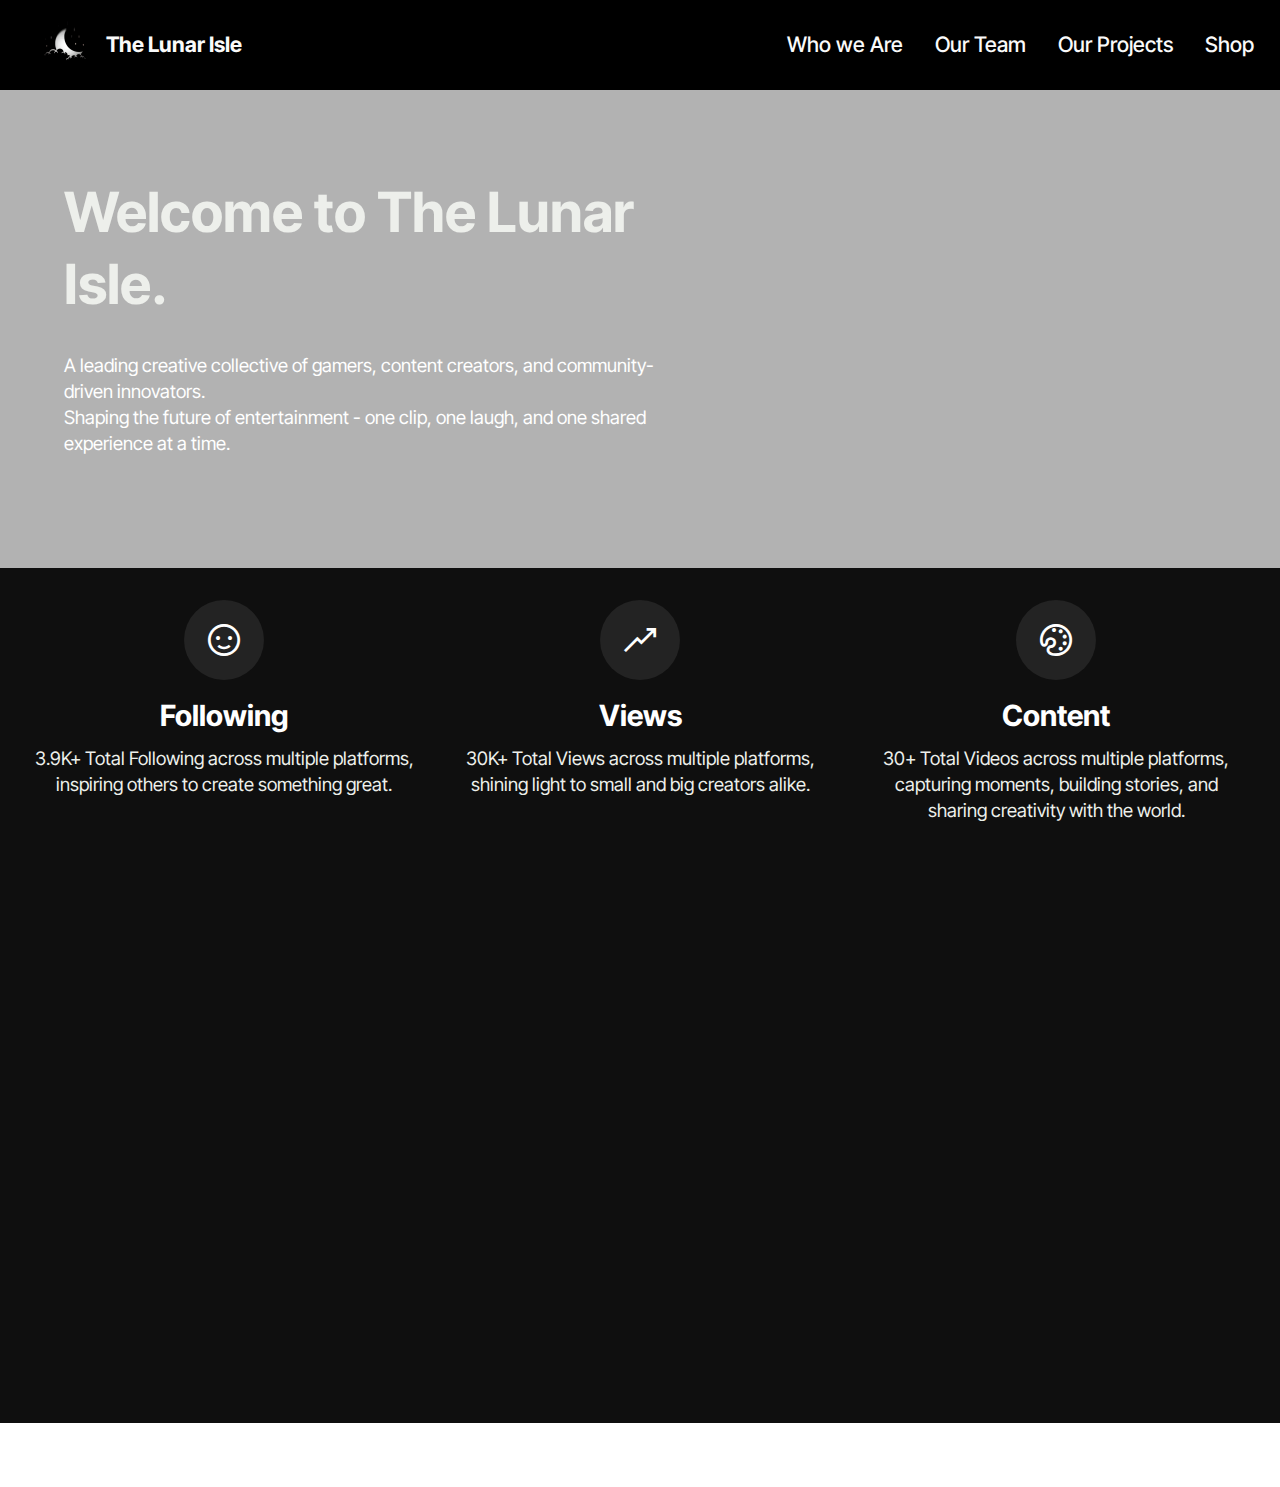
<file: index.html>
<!DOCTYPE html>
<html  >
<head>
  <!-- Site made with Mobirise Website Builder v6.0.6, https://mobirise.com -->
  <meta charset="UTF-8">
  <meta http-equiv="X-UA-Compatible" content="IE=edge">
  <meta name="generator" content="Mobirise v6.0.6, mobirise.com">
  <meta name="viewport" content="width=device-width, initial-scale=1, minimum-scale=1">
  <link rel="shortcut icon" href="assets/images/pic.png" type="image/x-icon">
  <meta name="description" content="">
  
  
  <title>Home</title>
  <link rel="stylesheet" href="assets/web/assets/mobirise-icons2/mobirise2.css">
  <link rel="stylesheet" href="assets/bootstrap/css/bootstrap.min.css">
  <link rel="stylesheet" href="assets/bootstrap/css/bootstrap-grid.min.css">
  <link rel="stylesheet" href="assets/bootstrap/css/bootstrap-reboot.min.css">
  <link rel="stylesheet" href="assets/animatecss/animate.css">
  <link rel="stylesheet" href="assets/dropdown/css/style.css">
  <link rel="stylesheet" href="assets/theme/css/style.css">
  <link rel="preload" href="https://fonts.googleapis.com/css?family=Inter+Tight:100,200,300,400,500,600,700,800,900,100i,200i,300i,400i,500i,600i,700i,800i,900i&display=swap" as="style" onload="this.onload=null;this.rel='stylesheet'">
  <noscript><link rel="stylesheet" href="https://fonts.googleapis.com/css?family=Inter+Tight:100,200,300,400,500,600,700,800,900,100i,200i,300i,400i,500i,600i,700i,800i,900i&display=swap"></noscript>
  <link rel="preload" as="style" href="assets/mobirise/css/mbr-additional.css?v=cUWLtX"><link rel="stylesheet" href="assets/mobirise/css/mbr-additional.css?v=cUWLtX" type="text/css">

  
  
  
</head>
<body>
  
  <section data-bs-version="5.1" class="menu menu6 cid-uQMyBvcE3j" once="menu" id="menu06-2">
	

	<nav class="navbar navbar-dropdown opacityScrollOff navbar-fixed-top navbar-expand-lg">
		<div class="container">
			<div class="navbar-brand">
				<span class="navbar-logo">
					<a href="https://lunarisle.net">
						<img src="assets/images/pic.png" alt="The Lunar Isle" style="height: 3rem;">
					</a>
				</span>
				<span class="navbar-caption-wrap"><a class="navbar-caption text-white display-4" href="https://lunarisle.net">The Lunar Isle</a></span>
			</div>
			<button class="navbar-toggler" type="button" data-toggle="collapse" data-bs-toggle="collapse" data-target="#navbarSupportedContent" data-bs-target="#navbarSupportedContent" aria-controls="navbarNavAltMarkup" aria-expanded="false" aria-label="Toggle navigation">
				<div class="hamburger">
					<span></span>
					<span></span>
					<span></span>
					<span></span>
				</div>
			</button>
			<div class="collapse navbar-collapse opacityScrollOff" id="navbarSupportedContent">
				<ul class="navbar-nav nav-dropdown nav-right" data-app-modern-menu="true"><li class="nav-item">
						<a class="nav-link link text-white text-primary display-4" href="https://lunarisle.net/who-we-are">Who we Are</a>
					</li>
					<li class="nav-item">
						<a class="nav-link link text-white text-primary display-4" href="https://lunarisle.net/our-team" aria-expanded="false">Our Team</a>
					</li><li class="nav-item"><a class="nav-link link text-white text-primary display-4" href="https://lunarisle.net/our-projects">Our Projects</a></li><li class="nav-item">
						<a class="nav-link link text-white text-primary display-4" href="https://lunarisle.net/shop">Shop</a>
					</li></ul>
				
				
			</div>
		</div>
	</nav>
</section>

<section data-bs-version="5.1" class="header18 cid-uQMCIdU26h" data-bg-video="https://youtu.be/t7hjgiSU1sQ" id="header18-3">
  

  <div class="mbr-overlay" style="opacity: 0.3; background-color: rgb(0, 0, 0);"></div>
  <div class="container-fluid">
    <div class="row">
      <div class="content-wrap col-12 col-md-7">
        <h1 class="mbr-section-title mbr-fonts-style mbr-white mb-4 display-2"><strong>Welcome to The Lunar Isle.</strong></h1>
        
        <p class="mbr-fonts-style mbr-text mbr-white mb-4 display-7">A leading creative collective of gamers, content creators, and community-driven innovators. <br>Shaping the future of entertainment - one clip, one laugh, and one shared experience at a time.</p>
        
      </div>
    </div>
  </div>
</section>

<section data-bs-version="5.1" class="features10 cid-uQRLhmAJfo" id="features010-w">
  

  
  
  <div class="container">
    
    <div class="row">
      <div class="item features-without-image col-12 col-md-6 col-lg-4">
        <div class="item-wrapper">
          <div class="card-box align-left">
            <div class="iconfont-wrapper mb-3">
              <span class="mbr-iconfont mobi-mbri-smile-face mobi-mbri" style="color: rgb(255, 255, 255); fill: rgb(255, 255, 255);"></span>
            </div>
            <h5 class="card-title mbr-fonts-style display-5">
              <strong>Following</strong></h5>
            <p class="card-text mbr-fonts-style mb-3 display-7">
              3.9K+ Total Following across multiple platforms, inspiring others to create something great.</p>
            
          </div>
        </div>
      </div>
      <div class="item features-without-image col-12 col-md-6 col-lg-4">
        <div class="item-wrapper">
          <div class="card-box align-left">
            <div class="iconfont-wrapper mb-3">
              <span class="mbr-iconfont mobi-mbri-growing-chart mobi-mbri"></span>
            </div>
            <h5 class="card-title mbr-fonts-style display-5">
              <strong>Views</strong></h5>
            <p class="card-text mbr-fonts-style mb-3 display-7">30K+ Total Views across multiple platforms, shining light to small and big creators alike.</p>
            
          </div>
        </div>
      </div>
      <div class="item features-without-image col-12 col-md-6 col-lg-4">
        <div class="item-wrapper">
          <div class="card-box align-left">
            <div class="iconfont-wrapper mb-3">
              <span class="mbr-iconfont mobi-mbri-change-style mobi-mbri"></span>
            </div>
            <h5 class="card-title mbr-fonts-style display-5"><strong>Content</strong></h5>
            <p class="card-text mbr-fonts-style mb-3 display-7">30+ Total Videos across multiple platforms, capturing moments, building stories, and sharing creativity with the world.</p>
            
          </div>
        </div>
      </div>
    </div>
  </div>
</section>

<section data-bs-version="5.1" class="features15 cid-uQP6Ebz5VU" id="features015-o">
	

	
	
	<div class="container">
		<div class="row justify-content-center">
			<div class="col-12 content-head">
				<div class="mbr-section-head mb-5">
					<h4 class="mbr-section-title mbr-fonts-style align-center mb-0 display-2">
						<strong>Find Us On:</strong></h4>
					
				</div>
			</div>
		</div>
		<div class="row">
			
			
			
			<div class="item features-without-image col-12 col-lg-4 active">
				<div class="item-wrapper">
					<div class="img-wrapper">
						<a href="https://kick.com/lunarislelive" target="_blank"><img src="assets/images/kick-logo-vector-download-kick-streaming-icon-logo-vector-eps-691560-10815-4039819792-removebg-preview.png" alt="Kick.com" data-slide-to="3" data-bs-slide-to="3"></a>
					</div>
					<div class="card-box">
						<h4 class="card-title mbr-fonts-style mb-0 display-7"><strong><a href="https://kick.com/lunarislelive" class="text-white" target="_blank">Kick</a></strong></h4>
						<h5 class="card-text mbr-fonts-style mt-3 display-7"><a href="https://kick.com/lunarislelive" class="text-white" target="_blank">@LunarIsle</a></h5>
					</div>
				</div>
			</div>
			<div class="item features-without-image col-12 col-lg-4">
				<div class="item-wrapper">
					<div class="img-wrapper">
						<a href="https://www.youtube.com/@TheLunarIsle" target="_blank"><img src="assets/images/youtube-logo-png-photo.png" alt="YouTube" data-bs-slide-to="4" data-slide-to="4"></a>
					</div>
					<div class="card-box">
						<h4 class="card-title mbr-fonts-style mb-0 display-7">
							<strong><a href="https://www.youtube.com/@TheLunarIsle" class="text-white" target="_blank">YouTube</a></strong></h4>
						<h5 class="card-text mbr-fonts-style mt-3 display-7">
							<a href="https://www.youtube.com/@TheLunarIsle" class="text-white" target="_blank">@TheLunarIsle</a></h5>
					</div>
				</div>
			</div>
			<div class="item features-without-image col-12 col-lg-4">
				<div class="item-wrapper">
					<div class="img-wrapper">
						<a href="https://www.twitch.tv/lunarislelive" target="_blank"><img src="assets/images/twitch-logo-vector-png-2.png" alt="Twitch.TV" data-slide-to="5" data-bs-slide-to="5"></a>
					</div>
					<div class="card-box">
						<h4 class="card-title mbr-fonts-style mb-0 display-7">
							<strong><a href="https://www.twitch.tv/lunarislelive" class="text-white" target="_blank">Twitch.TV</a></strong></h4>
						<h5 class="card-text mbr-fonts-style mt-3 display-7">
							<a href="https://www.twitch.tv/lunarislelive" class="text-white" target="_blank">@LunarIsleLIVE</a></h5>
					</div>
				</div>
			</div>

			<div class="item features-without-image col-12 col-lg-4">
				<div class="item-wrapper">
					<div class="img-wrapper">
						<a href="https://soundcloud.com/lunarisle" target="_blank"><img src="assets/images/soundcloud-logo1-1604168467.png" alt="SoundCloud" data-bs-slide-to="6" data-slide-to="6"></a>
					</div>
					<div class="card-box">
						<h4 class="card-title mbr-fonts-style mb-0 display-7"><strong><a href="https://soundcloud.com/lunarisle" class="text-white" target="_blank">SoundCloud</a></strong></h4>
						<h5 class="card-text mbr-fonts-style mt-3 display-7">
							<a href="https://soundcloud.com/lunarisle" class="text-white" target="_blank">@LunarIsle</a></h5>
					</div>
				</div>
			</div>
			<div class="item features-without-image col-12 col-lg-4">
				<div class="item-wrapper">
					<div class="img-wrapper">
						<a href="https://x.com/TheLunarIsle" target="_blank"><img src="assets/images/1690643591twitter-x-logo-png-1423020691.png" alt="X" data-bs-slide-to="7" data-slide-to="7"></a>
					</div>
					<div class="card-box">
						<h4 class="card-title mbr-fonts-style mb-0 display-7">
							<strong><a href="https://x.com/TheLunarIsle" class="text-white" target="_blank">X</a></strong>
						</h4>
						<h5 class="card-text mbr-fonts-style mt-3 display-7">
						  <a href="https://x.com/TheLunarIsle" class="text-white" target="_blank">@TheLunarIsle</a></h5>
					</div>
				</div>
			</div>
			<div class="item features-without-image col-12 col-lg-4">
				<div class="item-wrapper">
					<div class="img-wrapper">
						<a href="https://open.spotify.com/user/31z2lyqktvxmsjf4vtlhv3w3gzp4" target="_blank"><img src="assets/images/spotify-icon-free-png-4233260900.png" alt="Spotify" data-bs-slide-to="8" data-slide-to="8"></a>
					</div>
					<div class="card-box">
						<h4 class="card-title mbr-fonts-style mb-0 display-7">
							<strong><a href="https://open.spotify.com/user/31z2lyqktvxmsjf4vtlhv3w3gzp4" class="text-white" target="_blank">Spotify</a></strong></h4>
						<h5 class="card-text mbr-fonts-style mt-3 display-7">
							<a href="https://open.spotify.com/user/31z2lyqktvxmsjf4vtlhv3w3gzp4" class="text-white" target="_blank">@TheLunarIsle</a></h5>
					</div>
				</div>
			</div>
		</div>
	</div>
</section><section class="display-7" style="padding: 0;align-items: center;justify-content: center;flex-wrap: wrap;    align-content: center;display: flex;position: relative;height: 4rem;"><a href="https://mobiri.se/4088146" style="flex: 1 1;height: 4rem;position: absolute;width: 100%;z-index: 1;"><img alt="" style="height: 4rem;" src="[data-uri]"></a><p style="margin: 0;text-align: center;" class="display-7">&#8204;</p><a style="z-index:1" href="https://mobirise.com/builder/ai-website-generator.html"></a></section><script src="assets/bootstrap/js/bootstrap.bundle.min.js"></script>  <script src="assets/smoothscroll/smooth-scroll.js"></script>  <script src="assets/ytplayer/index.js"></script>  <script src="assets/dropdown/js/navbar-dropdown.js"></script>  <script src="assets/vimeoplayer/player.js"></script>  <script src="assets/theme/js/script.js"></script>  
  
  
  <input name="animation" type="hidden">
  </body>
</html>
</file>
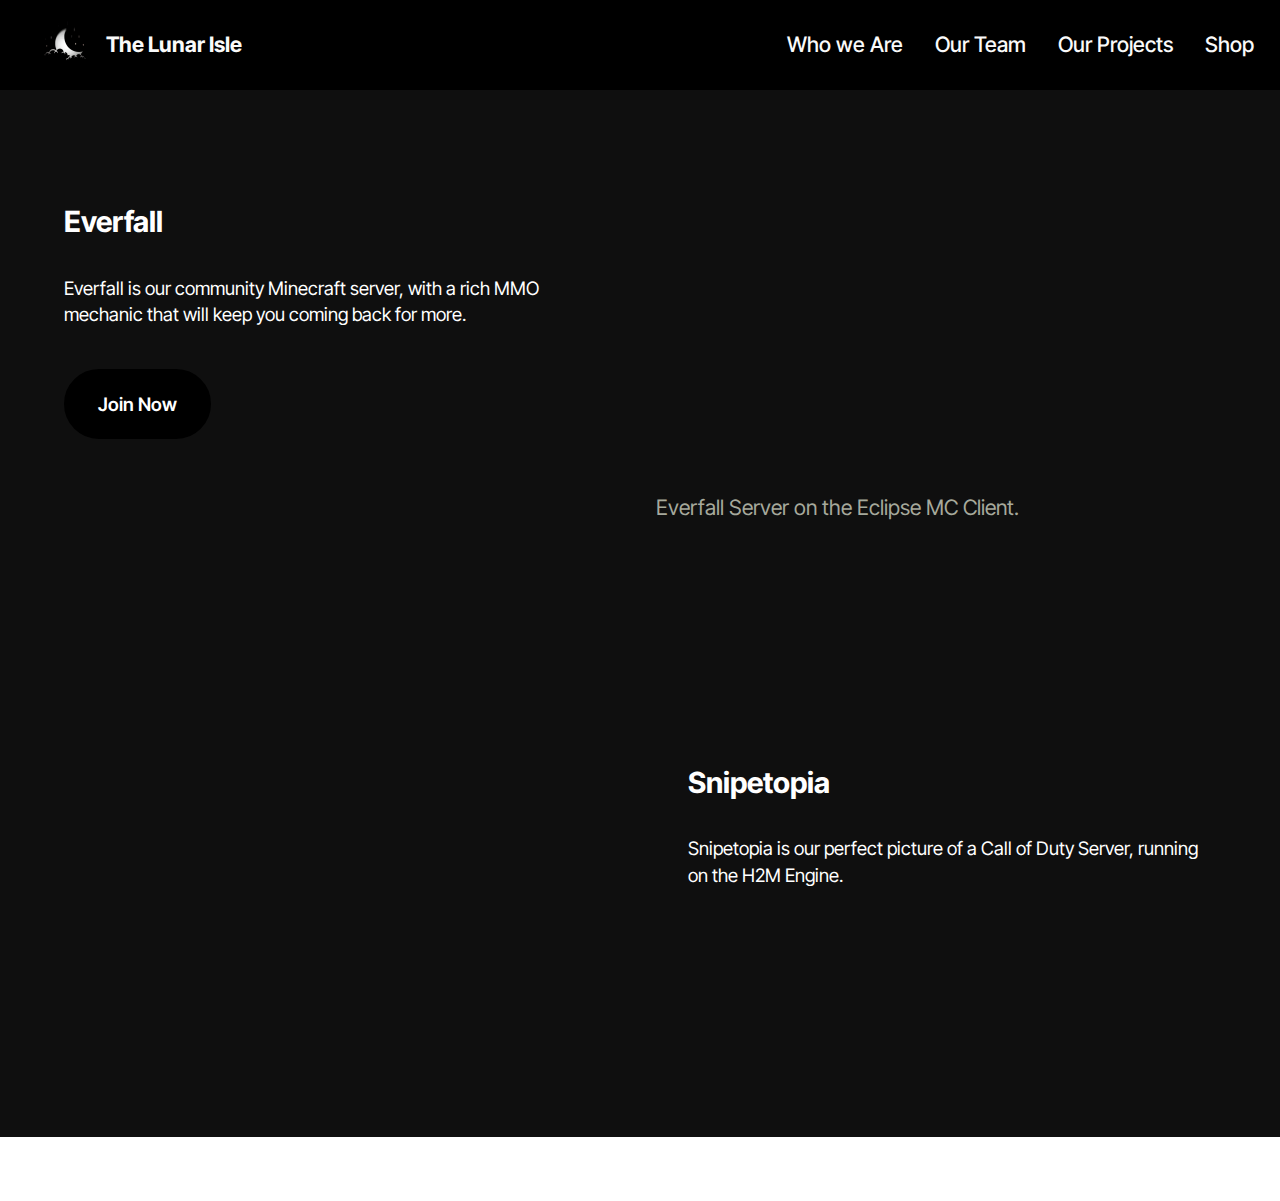
<file: our-projects.html>
<!DOCTYPE html>
<html  >
<head>
  <!-- Site made with Mobirise Website Builder v6.0.6, https://mobirise.com -->
  <meta charset="UTF-8">
  <meta http-equiv="X-UA-Compatible" content="IE=edge">
  <meta name="generator" content="Mobirise v6.0.6, mobirise.com">
  <meta name="viewport" content="width=device-width, initial-scale=1, minimum-scale=1">
  <link rel="shortcut icon" href="assets/images/pic.png" type="image/x-icon">
  <meta name="description" content="">
  
  
  <title>Our Projects</title>
  <link rel="stylesheet" href="assets/web/assets/mobirise-icons2/mobirise2.css">
  <link rel="stylesheet" href="assets/bootstrap/css/bootstrap.min.css">
  <link rel="stylesheet" href="assets/bootstrap/css/bootstrap-grid.min.css">
  <link rel="stylesheet" href="assets/bootstrap/css/bootstrap-reboot.min.css">
  <link rel="stylesheet" href="assets/animatecss/animate.css">
  <link rel="stylesheet" href="assets/dropdown/css/style.css">
  <link rel="stylesheet" href="assets/theme/css/style.css">
  <link rel="preload" href="https://fonts.googleapis.com/css?family=Inter+Tight:100,200,300,400,500,600,700,800,900,100i,200i,300i,400i,500i,600i,700i,800i,900i&display=swap" as="style" onload="this.onload=null;this.rel='stylesheet'">
  <noscript><link rel="stylesheet" href="https://fonts.googleapis.com/css?family=Inter+Tight:100,200,300,400,500,600,700,800,900,100i,200i,300i,400i,500i,600i,700i,800i,900i&display=swap"></noscript>
  <link rel="preload" as="style" href="assets/mobirise/css/mbr-additional.css?v=ttMfLs"><link rel="stylesheet" href="assets/mobirise/css/mbr-additional.css?v=ttMfLs" type="text/css">

  
  
  
</head>
<body>
  
  <section data-bs-version="5.1" class="menu menu6 cid-uQMyBvcE3j" once="menu" id="menu06-13">
	

	<nav class="navbar navbar-dropdown opacityScrollOff navbar-fixed-top navbar-expand-lg">
		<div class="container">
			<div class="navbar-brand">
				<span class="navbar-logo">
					<a href="https://lunarisle.net">
						<img src="assets/images/pic.png" alt="The Lunar Isle" style="height: 3rem;">
					</a>
				</span>
				<span class="navbar-caption-wrap"><a class="navbar-caption text-white display-4" href="https://lunarisle.net">The Lunar Isle</a></span>
			</div>
			<button class="navbar-toggler" type="button" data-toggle="collapse" data-bs-toggle="collapse" data-target="#navbarSupportedContent" data-bs-target="#navbarSupportedContent" aria-controls="navbarNavAltMarkup" aria-expanded="false" aria-label="Toggle navigation">
				<div class="hamburger">
					<span></span>
					<span></span>
					<span></span>
					<span></span>
				</div>
			</button>
			<div class="collapse navbar-collapse opacityScrollOff" id="navbarSupportedContent">
				<ul class="navbar-nav nav-dropdown nav-right" data-app-modern-menu="true"><li class="nav-item">
						<a class="nav-link link text-white text-primary display-4" href="https://lunarisle.net/who-we-are">Who we Are</a>
					</li>
					<li class="nav-item">
						<a class="nav-link link text-white text-primary display-4" href="https://lunarisle.net/our-team" aria-expanded="false">Our Team</a>
					</li><li class="nav-item"><a class="nav-link link text-white text-primary display-4" href="https://lunarisle.net/our-projects">Our Projects</a></li><li class="nav-item">
						<a class="nav-link link text-white text-primary display-4" href="https://lunarisle.net/shop">Shop</a>
					</li></ul>
				
				
			</div>
		</div>
	</nav>
</section>

<section data-bs-version="5.1" class="video05 cid-uQS6G4u0gy" id="video05-14">
    

    
    

    <div class="container">
        <div class="row justify-content-center">
          <div class="col-12">
            <div class="title-wrapper mb-5">
                
            </div>
          </div>
            <div class="col-12 col-md">
                <div class="text-wrapper">
                    <h2 class="mb-4 mbr-fonts-style mbr-section-title display-5">
                    <strong>Everfall</strong></h2>
                    <p class="mbr-text mb-4 mbr-fonts-style display-7">
                        Everfall is our community Minecraft server, with a rich MMO mechanic that will keep you coming back for more.<br></p>
                    <div class="mbr-section-btn mb-4"><a class="btn btn-primary display-7">Join Now</a></div>
                </div>
            </div>
            <div class="col-12 col-md-6 video-block">
                <div class="mbr-figure"><iframe class="mbr-embedded-video" src="https://www.youtube.com/embed/reQySdW1zro?rel=0&amp;amp;mute=1&amp;showinfo=0&amp;autoplay=1&amp;loop=1&amp;playlist=reQySdW1zro" width="1280" height="720" frameborder="0" allowfullscreen></iframe></div>
                <p class="mbr-description mbr-fonts-style mt-3 display-4">Everfall Server on the Eclipse MC Client.</p>
            </div>
        </div>
    </div>
</section>

<section data-bs-version="5.1" class="start article4 cid-uQS6LSqvkb" id="article04-15">
	

	
	

	<div class="container">
		<div class="row justify-content-center">
			<div class="col-12 col-md-12 col-lg-6 image-wrapper">
				<img class="w-100" src="assets/images/blank.png" alt="">
			</div>
			<div class="col-12 col-md-12 col-lg">
				<div class="text-wrapper align-left">
					<h1 class="mbr-section-title mbr-fonts-style mb-4 display-5">
						<strong>Snipetopia</strong></h1>
					<p class="mbr-text mbr-fonts-style mb-4 display-7">
						Snipetopia is our perfect picture of a Call of Duty Server, running on the H2M Engine.</p>
					<div class="mbr-section-btn mt-3"><a class="btn btn-lg btn-primary display-7">Play</a></div>
				</div>
			</div>
		</div>
	</div>
</section><section class="display-7" style="padding: 0;align-items: center;justify-content: center;flex-wrap: wrap;    align-content: center;display: flex;position: relative;height: 4rem;"><a href="https://mobiri.se/4088146" style="flex: 1 1;height: 4rem;position: absolute;width: 100%;z-index: 1;"><img alt="" style="height: 4rem;" src="[data-uri]"></a><p style="margin: 0;text-align: center;" class="display-7">&#8204;</p><a style="z-index:1" href="https://mobirise.com/html-builder.html"></a></section><script src="assets/bootstrap/js/bootstrap.bundle.min.js"></script>  <script src="assets/smoothscroll/smooth-scroll.js"></script>  <script src="assets/ytplayer/index.js"></script>  <script src="assets/dropdown/js/navbar-dropdown.js"></script>  <script src="assets/theme/js/script.js"></script>  
  
  
  <input name="animation" type="hidden">
  </body>
</html>
</file>
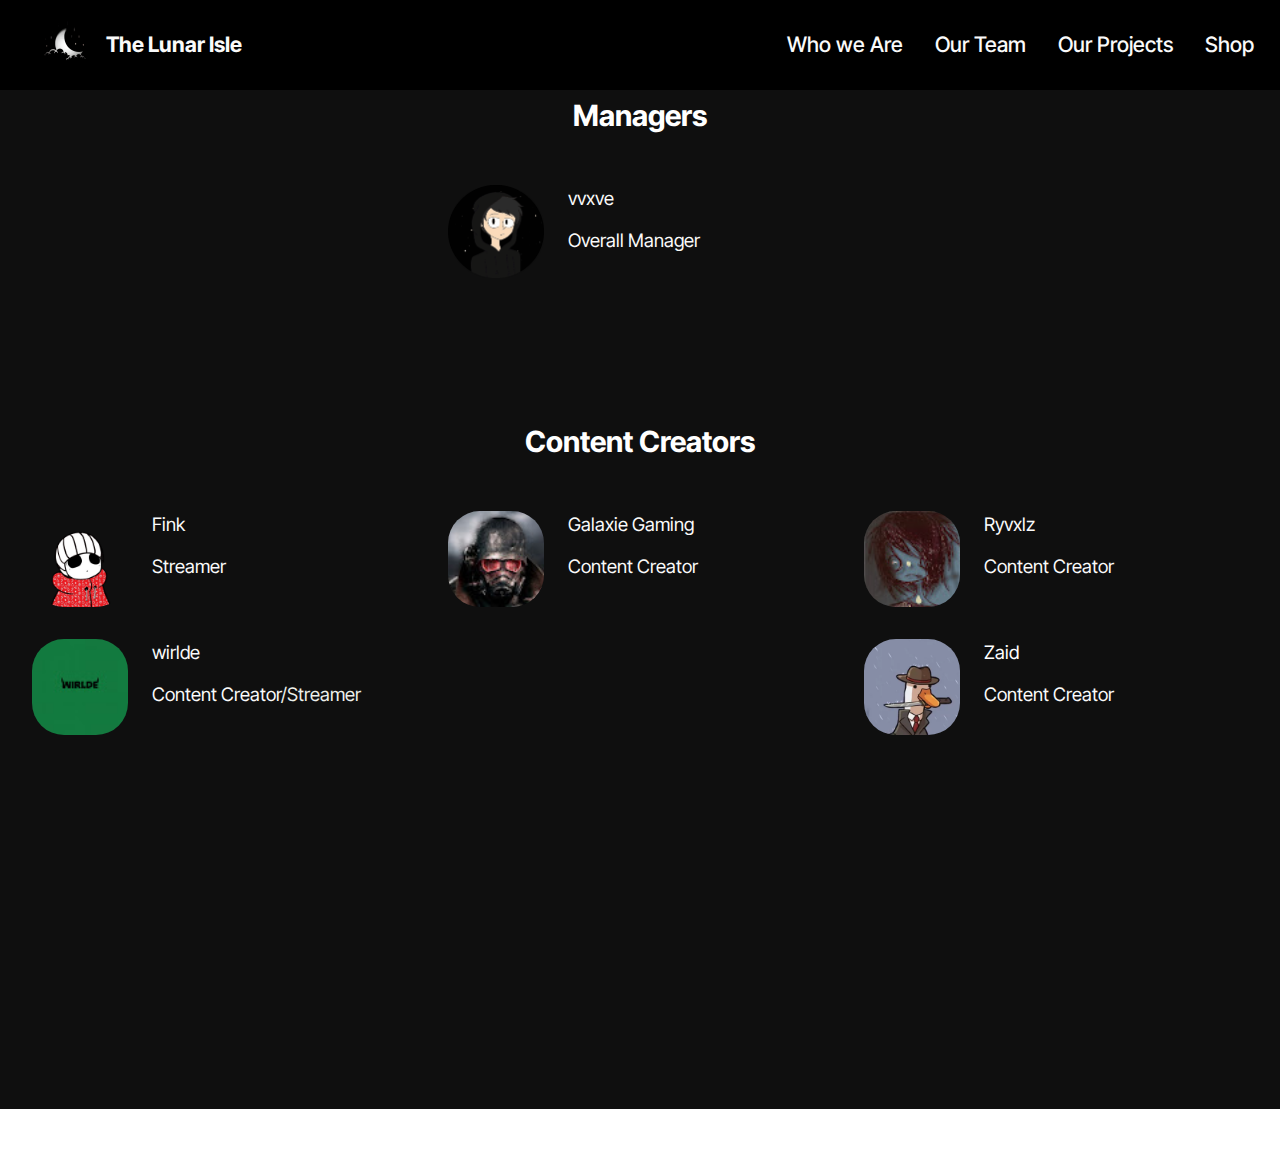
<file: our-team.html>
<!DOCTYPE html>
<html  >
<head>
  <!-- Site made with Mobirise Website Builder v6.0.6, https://mobirise.com -->
  <meta charset="UTF-8">
  <meta http-equiv="X-UA-Compatible" content="IE=edge">
  <meta name="generator" content="Mobirise v6.0.6, mobirise.com">
  <meta name="viewport" content="width=device-width, initial-scale=1, minimum-scale=1">
  <link rel="shortcut icon" href="assets/images/pic.png" type="image/x-icon">
  <meta name="description" content="">
  
  
  <title>Our Team</title>
  <link rel="stylesheet" href="assets/web/assets/mobirise-icons2/mobirise2.css">
  <link rel="stylesheet" href="assets/bootstrap/css/bootstrap.min.css">
  <link rel="stylesheet" href="assets/bootstrap/css/bootstrap-grid.min.css">
  <link rel="stylesheet" href="assets/bootstrap/css/bootstrap-reboot.min.css">
  <link rel="stylesheet" href="assets/animatecss/animate.css">
  <link rel="stylesheet" href="assets/dropdown/css/style.css">
  <link rel="stylesheet" href="assets/theme/css/style.css">
  <link rel="preload" href="https://fonts.googleapis.com/css?family=Inter+Tight:100,200,300,400,500,600,700,800,900,100i,200i,300i,400i,500i,600i,700i,800i,900i&display=swap" as="style" onload="this.onload=null;this.rel='stylesheet'">
  <noscript><link rel="stylesheet" href="https://fonts.googleapis.com/css?family=Inter+Tight:100,200,300,400,500,600,700,800,900,100i,200i,300i,400i,500i,600i,700i,800i,900i&display=swap"></noscript>
  <link rel="preload" as="style" href="assets/mobirise/css/mbr-additional.css?v=zgR7x6"><link rel="stylesheet" href="assets/mobirise/css/mbr-additional.css?v=zgR7x6" type="text/css">

  
  
  
</head>
<body>
  
  <section data-bs-version="5.1" class="menu menu6 cid-uQMyBvcE3j" once="menu" id="menu06-k">
	

	<nav class="navbar navbar-dropdown opacityScrollOff navbar-fixed-top navbar-expand-lg">
		<div class="container">
			<div class="navbar-brand">
				<span class="navbar-logo">
					<a href="https://lunarisle.net">
						<img src="assets/images/pic.png" alt="The Lunar Isle" style="height: 3rem;">
					</a>
				</span>
				<span class="navbar-caption-wrap"><a class="navbar-caption text-white display-4" href="https://lunarisle.net">The Lunar Isle</a></span>
			</div>
			<button class="navbar-toggler" type="button" data-toggle="collapse" data-bs-toggle="collapse" data-target="#navbarSupportedContent" data-bs-target="#navbarSupportedContent" aria-controls="navbarNavAltMarkup" aria-expanded="false" aria-label="Toggle navigation">
				<div class="hamburger">
					<span></span>
					<span></span>
					<span></span>
					<span></span>
				</div>
			</button>
			<div class="collapse navbar-collapse opacityScrollOff" id="navbarSupportedContent">
				<ul class="navbar-nav nav-dropdown nav-right" data-app-modern-menu="true"><li class="nav-item">
						<a class="nav-link link text-white text-primary display-4" href="https://lunarisle.net/who-we-are">Who we Are</a>
					</li>
					<li class="nav-item">
						<a class="nav-link link text-white text-primary display-4" href="https://lunarisle.net/our-team" aria-expanded="false">Our Team</a>
					</li><li class="nav-item"><a class="nav-link link text-white text-primary display-4" href="https://lunarisle.net/our-projects">Our Projects</a></li><li class="nav-item">
						<a class="nav-link link text-white text-primary display-4" href="https://lunarisle.net/shop">Shop</a>
					</li></ul>
				
				
			</div>
		</div>
	</nav>
</section>

<section data-bs-version="5.1" class="features15 cid-uQP8sX1Lle" id="features015-q">
	

	
	
	<div class="container">
		<div class="row justify-content-center">
			<div class="col-12 content-head">
				<div class="mbr-section-head mb-5">
					<h4 class="mbr-section-title mbr-fonts-style align-center mb-0 display-5"><strong>Managers</strong><strong><br></strong></h4>
					
				</div>
			</div>
		</div>
		<div class="row">
			
			
			
			
			
			

			<div class="item features-without-image col-12 col-lg-4 active">
				<div class="item-wrapper">
					<div class="img-wrapper">
						<img src="assets/images/blank.png" alt="" data-bs-slide-to="0" data-slide-to="0">
					</div>
					<div class="card-box">
						<h4 class="card-title mbr-fonts-style mb-0 display-7"></h4>
						<h5 class="card-text mbr-fonts-style mt-3 display-7"></h5>
					</div>
				</div>
			</div><div class="item features-without-image col-12 col-lg-4">
				<div class="item-wrapper">
					<div class="img-wrapper">
						<a href="https://linktr.ee/vvxve" target="_blank"><img src="assets/images/output-onlinegiftools-1.gif" alt="vvxve" data-bs-slide-to="1" data-slide-to="1"></a>
					</div>
					<div class="card-box">
						<h4 class="card-title mbr-fonts-style mb-0 display-7"><strong><a href="https://linktr.ee/vvxve" class="text-white" target="_blank">vvxve</a></strong></h4>
						<h5 class="card-text mbr-fonts-style mt-3 display-7"><a href="https://linktr.ee/vvxve" class="text-white" target="_blank">Overall Manager</a></h5>
					</div>
				</div>
			</div><div class="item features-without-image col-12 col-lg-4">
				<div class="item-wrapper">
					<div class="img-wrapper">
						<img src="assets/images/blank.png" alt="" data-bs-slide-to="2" data-slide-to="2">
					</div>
					<div class="card-box">
						<h4 class="card-title mbr-fonts-style mb-0 display-7"></h4>
						<h5 class="card-text mbr-fonts-style mt-3 display-7"></h5>
					</div>
				</div>
			</div>
			
			
		</div>
	</div>
</section>

<section data-bs-version="5.1" class="features15 cid-uQP93CBeQr" id="features015-v">
	

	
	
	<div class="container">
		<div class="row justify-content-center">
			<div class="col-12 content-head">
				<div class="mbr-section-head mb-5">
					<h4 class="mbr-section-title mbr-fonts-style align-center mb-0 display-5"><strong>Content Creators</strong><strong><br></strong></h4>
					
				</div>
			</div>
		</div>
		<div class="row">
			
			
			
			
			
			

			<div class="item features-without-image col-12 col-lg-4 active">
				<div class="item-wrapper">
					<div class="img-wrapper">
						<a href="https://www.youtube.com/@tflynn2133" target="_blank"><img src="assets/images/tyler-christmas.png" alt="Fink" data-bs-slide-to="0" data-slide-to="0"></a>
					</div>
					<div class="card-box">
						<h4 class="card-title mbr-fonts-style mb-0 display-7"><a href="https://www.youtube.com/@tflynn2133" class="text-white" target="_blank">Fink</a></h4>
						<h5 class="card-text mbr-fonts-style mt-3 display-7"><a href="https://www.youtube.com/@tflynn2133" class="text-white" target="_blank">Streamer</a></h5>
					</div>
				</div>
			</div><div class="item features-without-image col-12 col-lg-4">
				<div class="item-wrapper">
					<div class="img-wrapper">
						<a href="https://www.youtube.com/@Galaxie_Gaming" target="_blank"><img src="assets/images/channels4-profile.jpg" alt="Galaxie Gaming" data-bs-slide-to="1" data-slide-to="1"></a>
					</div>
					<div class="card-box">
						<h4 class="card-title mbr-fonts-style mb-0 display-7"><strong><a href="https://www.youtube.com/@Galaxie_Gaming" class="text-white" target="_blank">Galaxie Gaming</a></strong></h4>
						<h5 class="card-text mbr-fonts-style mt-3 display-7">
						  <a href="https://www.youtube.com/@Galaxie_Gaming" class="text-white" target="_blank">Content Creator</a><br></h5>
					</div>
				</div>
			</div><div class="item features-without-image col-12 col-lg-4">
				<div class="item-wrapper">
					<div class="img-wrapper">
						<a href="https://www.youtube.com/@Ryvxlz" target="_blank"><img src="assets/images/channels4-profile-1.jpg" alt="Ryvxlz" data-bs-slide-to="2" data-slide-to="2"></a>
					</div>
					<div class="card-box">
						<h4 class="card-title mbr-fonts-style mb-0 display-7"><a href="https://www.youtube.com/@Ryvxlz" class="text-white" target="_blank">Ryvxlz</a></h4>
						<h5 class="card-text mbr-fonts-style mt-3 display-7"><a href="https://www.youtube.com/@Ryvxlz" class="text-white" target="_blank">Content Creator</a></h5>
					</div>
				</div>
			</div><div class="item features-without-image col-12 col-lg-4">
				<div class="item-wrapper">
					<div class="img-wrapper">
						<a href="https://www.youtube.com/@wirlde" target="_blank"><img src="assets/images/channels4-profile-3.jpg" alt="wirlde" data-bs-slide-to="4" data-slide-to="3"></a>
					</div>
					<div class="card-box">
						<h4 class="card-title mbr-fonts-style mb-0 display-7"><a href="https://www.youtube.com/@wirlde" class="text-white" target="_blank">wirlde</a></h4>
						<h5 class="card-text mbr-fonts-style mt-3 display-7"><a href="https://www.youtube.com/@wirlde" class="text-white" target="_blank">Content Creator</a>/Streamer</h5>
					</div>
				</div>
			</div><div class="item features-without-image col-12 col-lg-4">
				<div class="item-wrapper">
					<div class="img-wrapper">
						<img src="assets/images/blank.png" alt="" data-bs-slide-to="5" data-slide-to="4">
					</div>
					<div class="card-box">
						<h4 class="card-title mbr-fonts-style mb-0 display-7"></h4>
						<h5 class="card-text mbr-fonts-style mt-3 display-7"></h5>
					</div>
				</div>
			</div><div class="item features-without-image col-12 col-lg-4">
				<div class="item-wrapper">
					<div class="img-wrapper">
						<a href="https://www.youtube.com/@zaidkhairi4811" target="_blank"><img src="assets/images/e1b89cc5a3fec4fe9b8e6d50267b6534.webp" alt="Zaid" data-bs-slide-to="6" data-slide-to="5"></a>
					</div>
					<div class="card-box">
						<h4 class="card-title mbr-fonts-style mb-0 display-7">Zaid</h4>
						<h5 class="card-text mbr-fonts-style mt-3 display-7"><a href="https://www.youtube.com/@zaidkhairi4811" class="text-white text-primary" target="_blank">Content Creator</a></h5>
					</div>
				</div>
			</div>
			
			
		</div>
	</div>
</section>

<section data-bs-version="5.1" class="features15 cid-uQP93kyQxA" id="features015-u">
	

	
	
	<div class="container">
		<div class="row justify-content-center">
			<div class="col-12 content-head">
				<div class="mbr-section-head mb-5">
					<h4 class="mbr-section-title mbr-fonts-style align-center mb-0 display-5"><strong>Editors</strong></h4>
					
				</div>
			</div>
		</div>
		<div class="row">
			
			
			
			
			
			

			<div class="item features-without-image col-12 col-lg-4 active">
				<div class="item-wrapper">
					<div class="img-wrapper">
						<img src="assets/images/blank.png" alt="" data-bs-slide-to="0" data-slide-to="0">
					</div>
					<div class="card-box">
						<h4 class="card-title mbr-fonts-style mb-0 display-7"></h4>
						<h5 class="card-text mbr-fonts-style mt-3 display-7"></h5>
					</div>
				</div>
			</div><div class="item features-without-image col-12 col-lg-4">
				<div class="item-wrapper">
					<div class="img-wrapper">
						<a href="https://linktr.ee/vvxve" target="_blank"><img src="assets/images/output-onlinegiftools-1.gif" alt="vvxve" data-bs-slide-to="1" data-slide-to="1"></a>
					</div>
					<div class="card-box">
						<h4 class="card-title mbr-fonts-style mb-0 display-7">
							<strong>vvxve</strong></h4>
						<h5 class="card-text mbr-fonts-style mt-3 display-7">Editor</h5>
					</div>
				</div>
			</div><div class="item features-without-image col-12 col-lg-4">
				<div class="item-wrapper">
					<div class="img-wrapper">
						<img src="assets/images/blank.png" alt="" data-bs-slide-to="2" data-slide-to="2">
					</div>
					<div class="card-box">
						<h4 class="card-title mbr-fonts-style mb-0 display-7"></h4>
						<h5 class="card-text mbr-fonts-style mt-3 display-7"></h5>
					</div>
				</div>
			</div>
			
			
		</div>
	</div>
</section><section class="display-7" style="padding: 0;align-items: center;justify-content: center;flex-wrap: wrap;    align-content: center;display: flex;position: relative;height: 4rem;"><a href="https://mobiri.se/4088146" style="flex: 1 1;height: 4rem;position: absolute;width: 100%;z-index: 1;"><img alt="" style="height: 4rem;" src="[data-uri]"></a><p style="margin: 0;text-align: center;" class="display-7">&#8204;</p><a style="z-index:1" href="https://mobirise.com/offline-website-builder.html"></a></section><script src="assets/bootstrap/js/bootstrap.bundle.min.js"></script>  <script src="assets/smoothscroll/smooth-scroll.js"></script>  <script src="assets/ytplayer/index.js"></script>  <script src="assets/dropdown/js/navbar-dropdown.js"></script>  <script src="assets/theme/js/script.js"></script>  
  
  
  <input name="animation" type="hidden">
  </body>
</html>
</file>
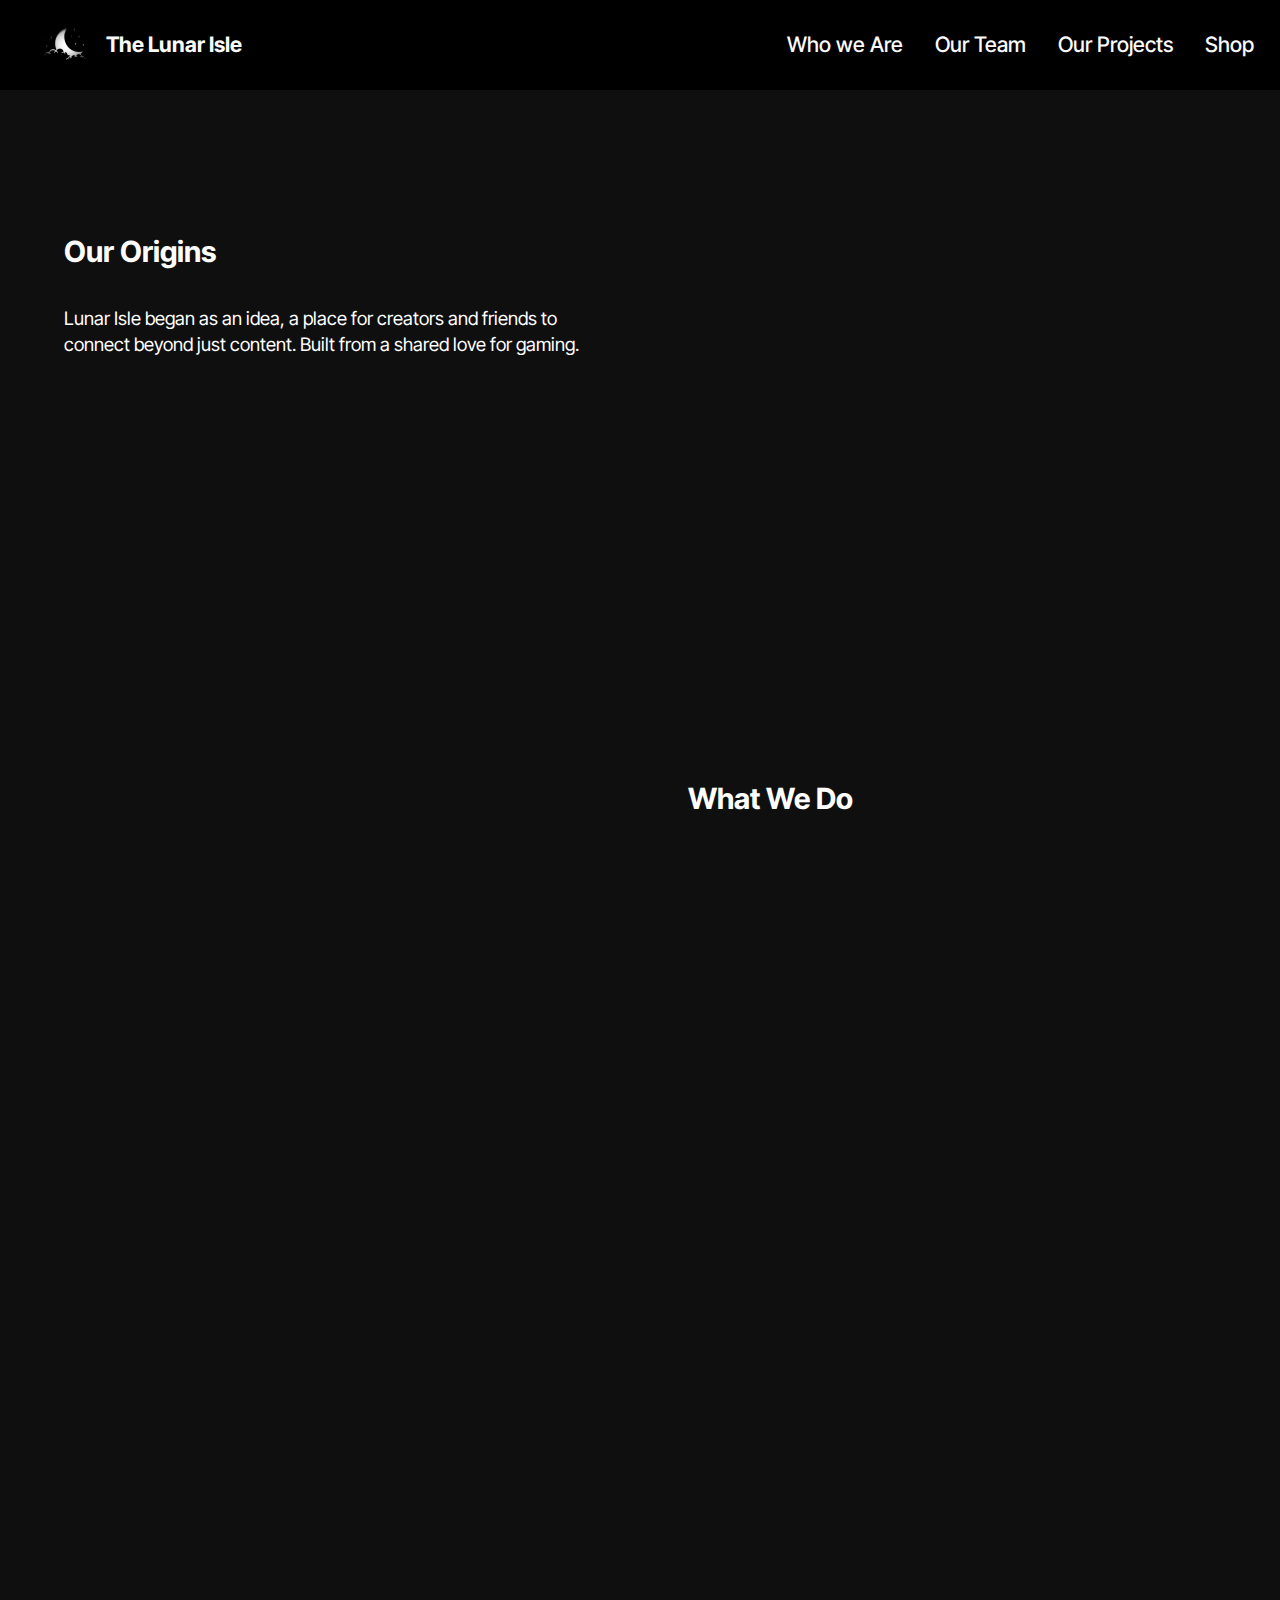
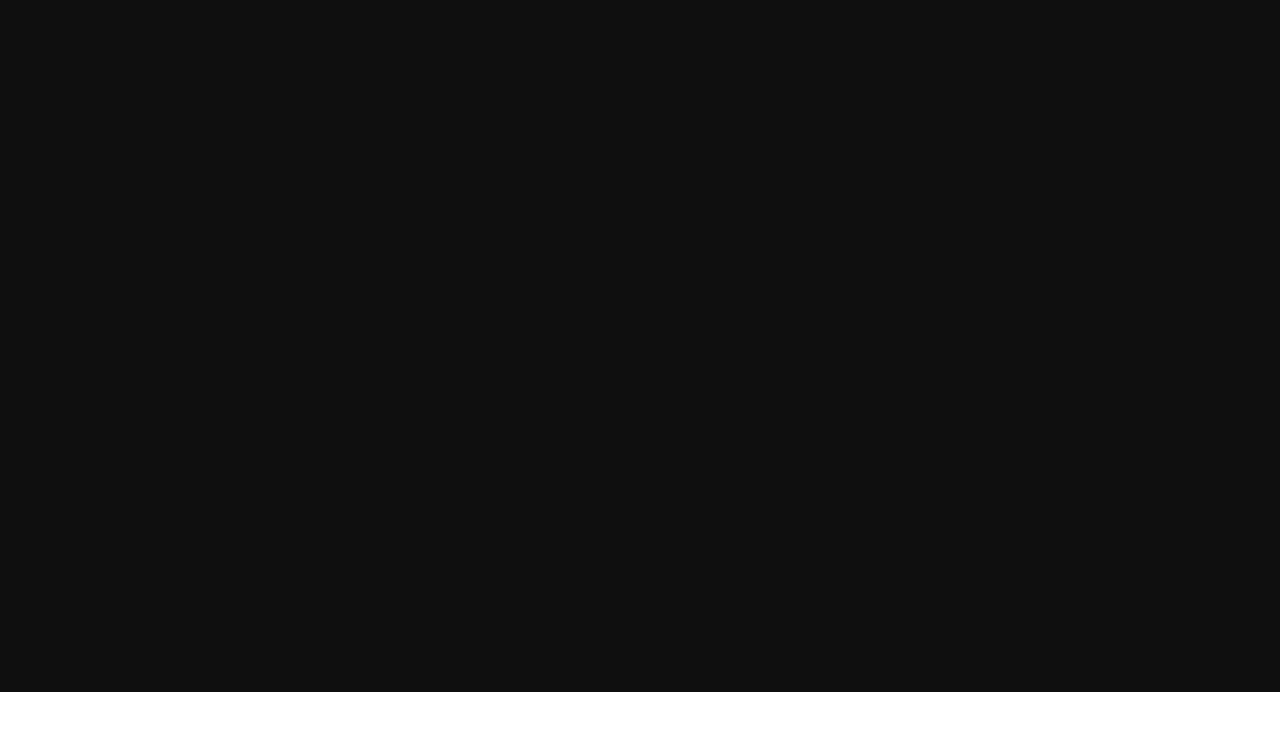
<file: who-we-are.html>
<!DOCTYPE html>
<html  >
<head>
  <!-- Site made with Mobirise Website Builder v6.0.6, https://mobirise.com -->
  <meta charset="UTF-8">
  <meta http-equiv="X-UA-Compatible" content="IE=edge">
  <meta name="generator" content="Mobirise v6.0.6, mobirise.com">
  <meta name="viewport" content="width=device-width, initial-scale=1, minimum-scale=1">
  <link rel="shortcut icon" href="assets/images/pic.png" type="image/x-icon">
  <meta name="description" content="">
  
  
  <title>Who We Are</title>
  <link rel="stylesheet" href="assets/web/assets/mobirise-icons2/mobirise2.css">
  <link rel="stylesheet" href="assets/bootstrap/css/bootstrap.min.css">
  <link rel="stylesheet" href="assets/bootstrap/css/bootstrap-grid.min.css">
  <link rel="stylesheet" href="assets/bootstrap/css/bootstrap-reboot.min.css">
  <link rel="stylesheet" href="assets/animatecss/animate.css">
  <link rel="stylesheet" href="assets/dropdown/css/style.css">
  <link rel="stylesheet" href="assets/theme/css/style.css">
  <link rel="preload" href="https://fonts.googleapis.com/css?family=Inter+Tight:100,200,300,400,500,600,700,800,900,100i,200i,300i,400i,500i,600i,700i,800i,900i&display=swap" as="style" onload="this.onload=null;this.rel='stylesheet'">
  <noscript><link rel="stylesheet" href="https://fonts.googleapis.com/css?family=Inter+Tight:100,200,300,400,500,600,700,800,900,100i,200i,300i,400i,500i,600i,700i,800i,900i&display=swap"></noscript>
  <link rel="preload" as="style" href="assets/mobirise/css/mbr-additional.css?v=4yFmYO"><link rel="stylesheet" href="assets/mobirise/css/mbr-additional.css?v=4yFmYO" type="text/css">

  
  
  
</head>
<body>
  
  <section data-bs-version="5.1" class="menu menu6 cid-uQMyBvcE3j" once="menu" id="menu06-j">
	

	<nav class="navbar navbar-dropdown opacityScrollOff navbar-fixed-top navbar-expand-lg">
		<div class="container">
			<div class="navbar-brand">
				<span class="navbar-logo">
					<a href="https://lunarisle.net">
						<img src="assets/images/pic.png" alt="The Lunar Isle" style="height: 3rem;">
					</a>
				</span>
				<span class="navbar-caption-wrap"><a class="navbar-caption text-white display-4" href="https://lunarisle.net">The Lunar Isle</a></span>
			</div>
			<button class="navbar-toggler" type="button" data-toggle="collapse" data-bs-toggle="collapse" data-target="#navbarSupportedContent" data-bs-target="#navbarSupportedContent" aria-controls="navbarNavAltMarkup" aria-expanded="false" aria-label="Toggle navigation">
				<div class="hamburger">
					<span></span>
					<span></span>
					<span></span>
					<span></span>
				</div>
			</button>
			<div class="collapse navbar-collapse opacityScrollOff" id="navbarSupportedContent">
				<ul class="navbar-nav nav-dropdown nav-right" data-app-modern-menu="true"><li class="nav-item">
						<a class="nav-link link text-white text-primary display-4" href="https://lunarisle.net/who-we-are">Who we Are</a>
					</li>
					<li class="nav-item">
						<a class="nav-link link text-white text-primary display-4" href="https://lunarisle.net/our-team" aria-expanded="false">Our Team</a>
					</li><li class="nav-item"><a class="nav-link link text-white text-primary display-4" href="https://lunarisle.net/our-projects">Our Projects</a></li><li class="nav-item">
						<a class="nav-link link text-white text-primary display-4" href="https://lunarisle.net/shop">Shop</a>
					</li></ul>
				
				
			</div>
		</div>
	</nav>
</section>

<section data-bs-version="5.1" class="video05 cid-uQRWYUnrmU" id="video05-y">
    

    
    

    <div class="container">
        <div class="row justify-content-center">
          <div class="col-12">
            <div class="title-wrapper mb-5">
                
            </div>
          </div>
            <div class="col-12 col-md">
                <div class="text-wrapper">
                    <h2 class="mb-4 mbr-fonts-style mbr-section-title display-5"><strong>Our Origins</strong></h2>
                    <p class="mbr-text mb-4 mbr-fonts-style display-7">Lunar Isle began as an idea, a place for creators and friends to connect beyond just content. Built from a shared love for gaming.<br></p>
                    
                </div>
            </div>
            <div class="col-12 col-md-6 video-block">
                <div class="mbr-figure"><iframe class="mbr-embedded-video" src="https://www.youtube.com/embed/G9crYAQnBzk?rel=0&amp;amp;mute=1&amp;showinfo=0&amp;autoplay=1&amp;loop=1&amp;playlist=G9crYAQnBzk" width="1280" height="720" frameborder="0" allowfullscreen></iframe></div>
                
            </div>
        </div>
    </div>
</section>

<section data-bs-version="5.1" class="video05 cid-uQRXnVCA2k" id="video05-10">
    

    
    

    <div class="container">
        <div class="row justify-content-center">
          <div class="col-12">
            <div class="title-wrapper mb-5">
                
            </div>
          </div>
            <div class="col-12 col-md">
                <div class="text-wrapper">
                    <h2 class="mb-4 mbr-fonts-style mbr-section-title display-5"><strong>What We Do</strong></h2>
                    <p class="mbr-text mb-4 mbr-fonts-style display-7">We create. From high energy sniping montages and funny moments to community focused projects. Lunar Isle spans content creation, design, and gaming to a wider audience. No matter if it's a video, a shirt,  and beyond.<br></p>
                    
                </div>
            </div>
            <div class="col-12 col-md-6 video-block">
                <div class="mbr-figure"><iframe class="mbr-embedded-video" src="https://www.youtube.com/embed/tV1xjGqkXp8?rel=0&amp;amp;mute=1&amp;showinfo=0&amp;autoplay=1&amp;loop=1&amp;playlist=tV1xjGqkXp8" width="1280" height="720" frameborder="0" allowfullscreen></iframe></div>
                
            </div>
        </div>
    </div>
</section>

<section data-bs-version="5.1" class="video05 cid-uQRXo5BOTM" id="video05-11">
    

    
    

    <div class="container">
        <div class="row justify-content-center">
          <div class="col-12">
            <div class="title-wrapper mb-5">
                
            </div>
          </div>
            <div class="col-12 col-md">
                <div class="text-wrapper">
                    <h2 class="mb-4 mbr-fonts-style mbr-section-title display-5"><strong>Who We Are</strong></h2>
                    <p class="mbr-text mb-4 mbr-fonts-style display-7">Lunar Isle is a collective of like-minded individuals who push each other to grow, and have fun doing it. Whether you're here to watch, play, or join the ride, you’re apart of the journey.<br></p>
                    
                </div>
            </div>
            <div class="col-12 col-md-6 video-block">
                <div class="mbr-figure"><iframe class="mbr-embedded-video" src="https://www.youtube.com/embed/g8vEDhCQTTA?rel=0&amp;amp;mute=1&amp;showinfo=0&amp;autoplay=1&amp;loop=1&amp;playlist=g8vEDhCQTTA" width="1280" height="720" frameborder="0" allowfullscreen></iframe></div>
                
            </div>
        </div>
    </div>
</section>

<section data-bs-version="5.1" class="video05 cid-uQRXoeWGG8" id="video05-12">
    

    
    

    <div class="container">
        <div class="row justify-content-center">
          <div class="col-12">
            <div class="title-wrapper mb-5">
                
            </div>
          </div>
            <div class="col-12 col-md">
                <div class="text-wrapper">
                    <h2 class="mb-4 mbr-fonts-style mbr-section-title display-5"><strong>Where We're Going</strong></h2>
                    <p class="mbr-text mb-4 mbr-fonts-style display-7">Our mission is to create experiences that stand out, push and inspire others, and evolve with every project.<br></p>
                    
                </div>
            </div>
            <div class="col-12 col-md-6 video-block">
                <div class="mbr-figure"><iframe class="mbr-embedded-video" src="https://www.youtube.com/embed/f61B03X0cRw?rel=0&amp;amp;mute=1&amp;showinfo=0&amp;autoplay=1&amp;loop=1&amp;playlist=f61B03X0cRw" width="1280" height="720" frameborder="0" allowfullscreen></iframe></div>
                
            </div>
        </div>
    </div>
</section><section class="display-7" style="padding: 0;align-items: center;justify-content: center;flex-wrap: wrap;    align-content: center;display: flex;position: relative;height: 4rem;"><a href="https://mobiri.se/4088146" style="flex: 1 1;height: 4rem;position: absolute;width: 100%;z-index: 1;"><img alt="" style="height: 4rem;" src="[data-uri]"></a><p style="margin: 0;text-align: center;" class="display-7">&#8204;</p><a style="z-index:1" href="https://mobirise.com"></a></section><script src="assets/bootstrap/js/bootstrap.bundle.min.js"></script>  <script src="assets/smoothscroll/smooth-scroll.js"></script>  <script src="assets/ytplayer/index.js"></script>  <script src="assets/dropdown/js/navbar-dropdown.js"></script>  <script src="assets/theme/js/script.js"></script>  
  
  
  <input name="animation" type="hidden">
  </body>
</html>
</file>
<file: assets/web/assets/mobirise-icons2/mobirise2.css>
@font-face {
  font-family: 'Moririse2';
  font-display: swap;
  src:  url('mobirise2.eot?f2bix4');
  src:  url('mobirise2.eot?f2bix4#iefix') format('embedded-opentype'),
    url('mobirise2.ttf?f2bix4') format('truetype'),
    url('mobirise2.woff?f2bix4') format('woff'),
    url('mobirise2.svg?f2bix4#mobirise2') format('svg');
  font-weight: normal;
  font-style: normal;
}

[class^="mobi-"], [class*=" mobi-"] {
  /* use !important to prevent issues with browser extensions that change fonts */
  font-family: 'Moririse2' !important;
  speak: none;
  font-style: normal;
  font-weight: normal;
  font-variant: normal;
  text-transform: none;
  line-height: 1;

  /* Better Font Rendering =========== */
  -webkit-font-smoothing: antialiased;
  -moz-osx-font-smoothing: grayscale;
}

.mobi-mbri-add-submenu:before {
  content: "\e900";
}
.mobi-mbri-alert:before {
  content: "\e901";
}
.mobi-mbri-align-center:before {
  content: "\e902";
}
.mobi-mbri-align-justify:before {
  content: "\e903";
}
.mobi-mbri-align-left:before {
  content: "\e904";
}
.mobi-mbri-align-right:before {
  content: "\e905";
}
.mobi-mbri-android:before {
  content: "\e906";
}
.mobi-mbri-apple:before {
  content: "\e907";
}
.mobi-mbri-arrow-down:before {
  content: "\e908";
}
.mobi-mbri-arrow-next:before {
  content: "\e909";
}
.mobi-mbri-arrow-prev:before {
  content: "\e90a";
}
.mobi-mbri-arrow-up:before {
  content: "\e90b";
}
.mobi-mbri-bold:before {
  content: "\e90c";
}
.mobi-mbri-bookmark:before {
  content: "\e90d";
}
.mobi-mbri-bootstrap:before {
  content: "\e90e";
}
.mobi-mbri-briefcase:before {
  content: "\e90f";
}
.mobi-mbri-browse:before {
  content: "\e910";
}
.mobi-mbri-bulleted-list:before {
  content: "\e911";
}
.mobi-mbri-calendar:before {
  content: "\e912";
}
.mobi-mbri-camera:before {
  content: "\e913";
}
.mobi-mbri-cart-add:before {
  content: "\e914";
}
.mobi-mbri-cart-full:before {
  content: "\e915";
}
.mobi-mbri-cash:before {
  content: "\e916";
}
.mobi-mbri-change-style:before {
  content: "\e917";
}
.mobi-mbri-chat:before {
  content: "\e918";
}
.mobi-mbri-clock:before {
  content: "\e919";
}
.mobi-mbri-close:before {
  content: "\e91a";
}
.mobi-mbri-cloud:before {
  content: "\e91b";
}
.mobi-mbri-code:before {
  content: "\e91c";
}
.mobi-mbri-contact-form:before {
  content: "\e91d";
}
.mobi-mbri-credit-card:before {
  content: "\e91e";
}
.mobi-mbri-cursor-click:before {
  content: "\e91f";
}
.mobi-mbri-cust-feedback:before {
  content: "\e920";
}
.mobi-mbri-database:before {
  content: "\e921";
}
.mobi-mbri-delivery:before {
  content: "\e922";
}
.mobi-mbri-desktop:before {
  content: "\e923";
}
.mobi-mbri-devices:before {
  content: "\e924";
}
.mobi-mbri-down:before {
  content: "\e925";
}
.mobi-mbri-download-2:before {
  content: "\e926";
}
.mobi-mbri-download:before {
  content: "\e927";
}
.mobi-mbri-drag-n-drop-2:before {
  content: "\e928";
}
.mobi-mbri-drag-n-drop:before {
  content: "\e929";
}
.mobi-mbri-edit-2:before {
  content: "\e92a";
}
.mobi-mbri-edit:before {
  content: "\e92b";
}
.mobi-mbri-error:before {
  content: "\e92c";
}
.mobi-mbri-extension:before {
  content: "\e92d";
}
.mobi-mbri-features:before {
  content: "\e92e";
}
.mobi-mbri-file:before {
  content: "\e92f";
}
.mobi-mbri-flag:before {
  content: "\e930";
}
.mobi-mbri-folder:before {
  content: "\e931";
}
.mobi-mbri-gift:before {
  content: "\e932";
}
.mobi-mbri-github:before {
  content: "\e933";
}
.mobi-mbri-globe-2:before {
  content: "\e934";
}
.mobi-mbri-globe:before {
  content: "\e935";
}
.mobi-mbri-growing-chart:before {
  content: "\e936";
}
.mobi-mbri-hearth:before {
  content: "\e937";
}
.mobi-mbri-help:before {
  content: "\e938";
}
.mobi-mbri-home:before {
  content: "\e939";
}
.mobi-mbri-hot-cup:before {
  content: "\e93a";
}
.mobi-mbri-idea:before {
  content: "\e93b";
}
.mobi-mbri-image-gallery:before {
  content: "\e93c";
}
.mobi-mbri-image-slider:before {
  content: "\e93d";
}
.mobi-mbri-info:before {
  content: "\e93e";
}
.mobi-mbri-italic:before {
  content: "\e93f";
}
.mobi-mbri-key:before {
  content: "\e940";
}
.mobi-mbri-laptop:before {
  content: "\e941";
}
.mobi-mbri-layers:before {
  content: "\e942";
}
.mobi-mbri-left-right:before {
  content: "\e943";
}
.mobi-mbri-left:before {
  content: "\e944";
}
.mobi-mbri-letter:before {
  content: "\e945";
}
.mobi-mbri-like:before {
  content: "\e946";
}
.mobi-mbri-link:before {
  content: "\e947";
}
.mobi-mbri-lock:before {
  content: "\e948";
}
.mobi-mbri-login:before {
  content: "\e949";
}
.mobi-mbri-logout:before {
  content: "\e94a";
}
.mobi-mbri-magic-stick:before {
  content: "\e94b";
}
.mobi-mbri-map-pin:before {
  content: "\e94c";
}
.mobi-mbri-menu:before {
  content: "\e94d";
}
.mobi-mbri-mobile-2:before {
  content: "\e94e";
}
.mobi-mbri-mobile-horizontal:before {
  content: "\e94f";
}
.mobi-mbri-mobile:before {
  content: "\e950";
}
.mobi-mbri-mobirise:before {
  content: "\e951";
}
.mobi-mbri-more-horizontal:before {
  content: "\e952";
}
.mobi-mbri-more-vertical:before {
  content: "\e953";
}
.mobi-mbri-music:before {
  content: "\e954";
}
.mobi-mbri-new-file:before {
  content: "\e955";
}
.mobi-mbri-numbered-list:before {
  content: "\e956";
}
.mobi-mbri-opened-folder:before {
  content: "\e957";
}
.mobi-mbri-pages:before {
  content: "\e958";
}
.mobi-mbri-paper-plane:before {
  content: "\e959";
}
.mobi-mbri-paperclip:before {
  content: "\e95a";
}
.mobi-mbri-phone:before {
  content: "\e95b";
}
.mobi-mbri-photo:before {
  content: "\e95c";
}
.mobi-mbri-photos:before {
  content: "\e95d";
}
.mobi-mbri-pin:before {
  content: "\e95e";
}
.mobi-mbri-play:before {
  content: "\e95f";
}
.mobi-mbri-plus:before {
  content: "\e960";
}
.mobi-mbri-preview:before {
  content: "\e961";
}
.mobi-mbri-print:before {
  content: "\e962";
}
.mobi-mbri-protect:before {
  content: "\e963";
}
.mobi-mbri-question:before {
  content: "\e964";
}
.mobi-mbri-quote-left:before {
  content: "\e965";
}
.mobi-mbri-quote-right:before {
  content: "\e966";
}
.mobi-mbri-redo:before {
  content: "\e967";
}
.mobi-mbri-refresh:before {
  content: "\e968";
}
.mobi-mbri-responsive-2:before {
  content: "\e969";
}
.mobi-mbri-responsive:before {
  content: "\e96a";
}
.mobi-mbri-right:before {
  content: "\e96b";
}
.mobi-mbri-rocket:before {
  content: "\e96c";
}
.mobi-mbri-sad-face:before {
  content: "\e96d";
}
.mobi-mbri-sale:before {
  content: "\e96e";
}
.mobi-mbri-save:before {
  content: "\e96f";
}
.mobi-mbri-search:before {
  content: "\e970";
}
.mobi-mbri-setting-2:before {
  content: "\e971";
}
.mobi-mbri-setting-3:before {
  content: "\e972";
}
.mobi-mbri-setting:before {
  content: "\e973";
}
.mobi-mbri-share:before {
  content: "\e974";
}
.mobi-mbri-shopping-bag:before {
  content: "\e975";
}
.mobi-mbri-shopping-basket:before {
  content: "\e976";
}
.mobi-mbri-shopping-cart:before {
  content: "\e977";
}
.mobi-mbri-sites:before {
  content: "\e978";
}
.mobi-mbri-smile-face:before {
  content: "\e979";
}
.mobi-mbri-speed:before {
  content: "\e97a";
}
.mobi-mbri-star:before {
  content: "\e97b";
}
.mobi-mbri-success:before {
  content: "\e97c";
}
.mobi-mbri-sun:before {
  content: "\e97d";
}
.mobi-mbri-sun2:before {
  content: "\e97e";
}
.mobi-mbri-tablet-vertical:before {
  content: "\e97f";
}
.mobi-mbri-tablet:before {
  content: "\e980";
}
.mobi-mbri-target:before {
  content: "\e981";
}
.mobi-mbri-timer:before {
  content: "\e982";
}
.mobi-mbri-to-ftp:before {
  content: "\e983";
}
.mobi-mbri-to-local-drive:before {
  content: "\e984";
}
.mobi-mbri-touch-swipe:before {
  content: "\e985";
}
.mobi-mbri-touch:before {
  content: "\e986";
}
.mobi-mbri-trash:before {
  content: "\e987";
}
.mobi-mbri-underline:before {
  content: "\e988";
}
.mobi-mbri-undo:before {
  content: "\e989";
}
.mobi-mbri-unlink:before {
  content: "\e98a";
}
.mobi-mbri-unlock:before {
  content: "\e98b";
}
.mobi-mbri-up-down:before {
  content: "\e98c";
}
.mobi-mbri-up:before {
  content: "\e98d";
}
.mobi-mbri-update:before {
  content: "\e98e";
}
.mobi-mbri-upload-2:before {
  content: "\e98f";
}
.mobi-mbri-upload:before {
  content: "\e990";
}
.mobi-mbri-user-2:before {
  content: "\e991";
}
.mobi-mbri-user:before {
  content: "\e992";
}
.mobi-mbri-users:before {
  content: "\e993";
}
.mobi-mbri-video-play:before {
  content: "\e994";
}
.mobi-mbri-video:before {
  content: "\e995";
}
.mobi-mbri-watch:before {
  content: "\e996";
}
.mobi-mbri-website-theme-2:before {
  content: "\e997";
}
.mobi-mbri-website-theme:before {
  content: "\e998";
}
.mobi-mbri-wifi:before {
  content: "\e999";
}
.mobi-mbri-windows:before {
  content: "\e99a";
}
.mobi-mbri-zoom-in:before {
  content: "\e99b";
}
.mobi-mbri-zoom-out:before {
  content: "\e99c";
}
</file>
<file: assets/dropdown/css/style.css>
.navbar-dropdown {
  left: 0;
  padding: 0;
  position: absolute;
  right: 0;
  top: 0;
  transition: all 0.45s ease;
  z-index: 1030;
  background: #282828; }
  .navbar-dropdown .navbar-logo {
    margin-right: 0.8rem;
    transition: margin 0.3s ease-in-out;
    vertical-align: middle; }
    .navbar-dropdown .navbar-logo img {
      height: 3.125rem;
      transition: all 0.3s ease-in-out; }
    .navbar-dropdown .navbar-logo.mbr-iconfont {
      font-size: 3.125rem;
      line-height: 3.125rem; }
  .navbar-dropdown .navbar-caption {
    font-weight: 700;
    white-space: normal;
    vertical-align: -4px;
    line-height: 3.125rem !important; }
    .navbar-dropdown .navbar-caption, .navbar-dropdown .navbar-caption:hover {
      color: inherit;
      text-decoration: none; }
  .navbar-dropdown .mbr-iconfont + .navbar-caption {
    vertical-align: -1px; }
  .navbar-dropdown.navbar-fixed-top {
    position: fixed; }
  .navbar-dropdown .navbar-brand span {
    vertical-align: -4px; }
  .navbar-dropdown.bg-color.transparent {
    background: none; }
  .navbar-dropdown.navbar-short .navbar-brand {
    padding: 0.625rem 0; }
    .navbar-dropdown.navbar-short .navbar-brand span {
      vertical-align: -1px; }
  .navbar-dropdown.navbar-short .navbar-caption {
    line-height: 2.375rem !important;
    vertical-align: -2px; }
  .navbar-dropdown.navbar-short .navbar-logo {
    margin-right: 0.5rem; }
    .navbar-dropdown.navbar-short .navbar-logo img {
      height: 2.375rem; }
    .navbar-dropdown.navbar-short .navbar-logo.mbr-iconfont {
      font-size: 2.375rem;
      line-height: 2.375rem; }
  .navbar-dropdown.navbar-short .mbr-table-cell {
    height: 3.625rem; }
  .navbar-dropdown .navbar-close {
    left: 0.6875rem;
    position: fixed;
    top: 0.75rem;
    z-index: 1000; }
  .navbar-dropdown .hamburger-icon {
    content: "";
    display: inline-block;
    vertical-align: middle;
    width: 16px;
    -webkit-box-shadow: 0 -6px 0 1px #282828,0 0 0 1px #282828,0 6px 0 1px #282828;
    -moz-box-shadow: 0 -6px 0 1px #282828,0 0 0 1px #282828,0 6px 0 1px #282828;
    box-shadow: 0 -6px 0 1px #282828,0 0 0 1px #282828,0 6px 0 1px #282828; }

.dropdown-menu .dropdown-toggle[data-toggle="dropdown-submenu"]::after {
  border-bottom: 0.35em solid transparent;
  border-left: 0.35em solid;
  border-right: 0;
  border-top: 0.35em solid transparent;
  margin-left: 0.3rem; }

.dropdown-menu .dropdown-item:focus {
  outline: 0; }

.nav-dropdown {
  font-size: 0.75rem;
  font-weight: 500;
  height: auto !important; }
  .nav-dropdown .nav-btn {
    padding-left: 1rem; }
  .nav-dropdown .link {
    margin: .667em 1.667em;
    font-weight: 500;
    padding: 0;
    transition: color .2s ease-in-out; }
    .nav-dropdown .link.dropdown-toggle {
      margin-right: 2.583em; }
      .nav-dropdown .link.dropdown-toggle::after {
        margin-left: .25rem;
        border-top: 0.35em solid;
        border-right: 0.35em solid transparent;
        border-left: 0.35em solid transparent;
        border-bottom: 0; }
      .nav-dropdown .link.dropdown-toggle[aria-expanded="true"] {
        margin: 0;
        padding: 0.667em 3.263em  0.667em 1.667em; }
  .nav-dropdown .link::after,
  .nav-dropdown .dropdown-item::after {
    color: inherit; }
  .nav-dropdown .btn {
    font-size: 0.75rem;
    font-weight: 700;
    letter-spacing: 0;
    margin-bottom: 0;
    padding-left: 1.25rem;
    padding-right: 1.25rem; }
  .nav-dropdown .dropdown-menu {
    border-radius: 0;
    border: 0;
    left: 0;
    margin: 0;
    padding-bottom: 1.25rem;
    padding-top: 1.25rem;
    position: relative; }
  .nav-dropdown .dropdown-submenu {
    margin-left: 0.125rem;
    top: 0; }
  .nav-dropdown .dropdown-item {
    font-weight: 500;
    line-height: 2;
    padding: 0.3846em 4.615em 0.3846em 1.5385em;
    position: relative;
    transition: color .2s ease-in-out, background-color .2s ease-in-out; }
    .nav-dropdown .dropdown-item::after {
      margin-top: -0.3077em;
      position: absolute;
      right: 1.1538em;
      top: 50%; }
    .nav-dropdown .dropdown-item:focus, .nav-dropdown .dropdown-item:hover {
      background: none; }

@media (max-width: 767px) {
  .nav-dropdown.navbar-toggleable-sm {
    bottom: 0;
    display: none;
    left: 0;
    overflow-x: hidden;
    position: fixed;
    top: 0;
    transform: translateX(-100%);
    -ms-transform: translateX(-100%);
    -webkit-transform: translateX(-100%);
    width: 18.75rem;
    z-index: 999; } }
.nav-dropdown.navbar-toggleable-xl {
  bottom: 0;
  display: none;
  left: 0;
  overflow-x: hidden;
  position: fixed;
  top: 0;
  transform: translateX(-100%);
  -ms-transform: translateX(-100%);
  -webkit-transform: translateX(-100%);
  width: 18.75rem;
  z-index: 999; }

.nav-dropdown-sm {
  display: block !important;
  overflow-x: hidden;
  overflow: auto;
  padding-top: 3.875rem; }
  .nav-dropdown-sm::after {
    content: "";
    display: block;
    height: 3rem;
    width: 100%; }
  .nav-dropdown-sm.collapse.in ~ .navbar-close {
    display: block !important; }
  .nav-dropdown-sm.collapsing, .nav-dropdown-sm.collapse.in {
    transform: translateX(0);
    -ms-transform: translateX(0);
    -webkit-transform: translateX(0);
    transition: all 0.25s ease-out;
    -webkit-transition: all 0.25s ease-out;
    background: #282828; }
  .nav-dropdown-sm.collapsing[aria-expanded="false"] {
    transform: translateX(-100%);
    -ms-transform: translateX(-100%);
    -webkit-transform: translateX(-100%); }
  .nav-dropdown-sm .nav-item {
    display: block;
    margin-left: 0 !important;
    padding-left: 0; }
  .nav-dropdown-sm .link,
  .nav-dropdown-sm .dropdown-item {
    border-top: 1px dotted rgba(255, 255, 255, 0.1);
    font-size: 0.8125rem;
    line-height: 1.6;
    margin: 0 !important;
    padding: 0.875rem 2.4rem 0.875rem 1.5625rem !important;
    position: relative;
    white-space: normal; }
    .nav-dropdown-sm .link:focus, .nav-dropdown-sm .link:hover,
    .nav-dropdown-sm .dropdown-item:focus,
    .nav-dropdown-sm .dropdown-item:hover {
      background: rgba(0, 0, 0, 0.2) !important;
      color: #c0a375; }
  .nav-dropdown-sm .nav-btn {
    position: relative;
    padding: 1.5625rem 1.5625rem 0 1.5625rem; }
    .nav-dropdown-sm .nav-btn::before {
      border-top: 1px dotted rgba(255, 255, 255, 0.1);
      content: "";
      left: 0;
      position: absolute;
      top: 0;
      width: 100%; }
    .nav-dropdown-sm .nav-btn + .nav-btn {
      padding-top: 0.625rem; }
      .nav-dropdown-sm .nav-btn + .nav-btn::before {
        display: none; }
  .nav-dropdown-sm .btn {
    padding: 0.625rem 0; }
  .nav-dropdown-sm .dropdown-toggle[data-toggle="dropdown-submenu"]::after {
    margin-left: .25rem;
    border-top: 0.35em solid;
    border-right: 0.35em solid transparent;
    border-left: 0.35em solid transparent;
    border-bottom: 0; }
  .nav-dropdown-sm .dropdown-toggle[data-toggle="dropdown-submenu"][aria-expanded="true"]::after {
    border-top: 0;
    border-right: 0.35em solid transparent;
    border-left: 0.35em solid transparent;
    border-bottom: 0.35em solid; }
  .nav-dropdown-sm .dropdown-menu {
    margin: 0;
    padding: 0;
    position: relative;
    top: 0;
    left: 0;
    width: 100%;
    border: 0;
    float: none;
    border-radius: 0;
    background: none; }
  .nav-dropdown-sm .dropdown-submenu {
    left: 100%;
    margin-left: 0.125rem;
    margin-top: -1.25rem;
    top: 0; }

.navbar-toggleable-sm .nav-dropdown .dropdown-menu {
  position: absolute; }

.navbar-toggleable-sm .nav-dropdown .dropdown-submenu {
  left: 100%;
  margin-left: 0.125rem;
  margin-top: -1.25rem;
  top: 0; }

.navbar-toggleable-sm.opened .nav-dropdown .dropdown-menu {
  position: relative; }

.navbar-toggleable-sm.opened .nav-dropdown .dropdown-submenu {
  left: 0;
  margin-left: 00rem;
  margin-top: 0rem;
  top: 0; }

.is-builder .nav-dropdown.collapsing {
  transition: none !important; }
</file>
<file: assets/theme/css/style.css>
@charset "UTF-8";
section {
  background-color: #ffffff;
}

body {
  font-style: normal;
  line-height: 1.5;
  font-weight: 400;
  color: #232323;
  position: relative;
}

button {
  background-color: transparent;
  border-color: transparent;
}

.embla__button,
.carousel-control {
  background-color: #edefea !important;
  opacity: 0.8 !important;
  color: #464845 !important;
  border-color: #edefea !important;
}

.carousel .close,
.modalWindow .close {
  background-color: #edefea !important;
  color: #464845 !important;
  border-color: #edefea !important;
  opacity: 0.8 !important;
}

.carousel .close:hover,
.modalWindow .close:hover {
  opacity: 1 !important;
}

.carousel-indicators li {
  background-color: #edefea !important;
  border: 2px solid #464845 !important;
}

.carousel-indicators li:hover,
.carousel-indicators li:active {
  opacity: 0.8 !important;
}

.embla__button:hover,
.carousel-control:hover {
  background-color: #edefea !important;
  opacity: 1 !important;
}

.modalWindow-video-container {
  height: 80%;
}

section,
.container,
.container-fluid {
  position: relative;
  word-wrap: break-word;
}

a.mbr-iconfont:hover {
  text-decoration: none;
}

.article .lead p,
.article .lead ul,
.article .lead ol,
.article .lead pre,
.article .lead blockquote {
  margin-bottom: 0;
}

a {
  font-style: normal;
  font-weight: 400;
  cursor: pointer;
}
a, a:hover {
  text-decoration: none;
}

.mbr-section-title {
  font-style: normal;
  line-height: 1.3;
}

.mbr-section-subtitle {
  line-height: 1.3;
}

.mbr-text {
  font-style: normal;
  line-height: 1.7;
}

h1,
h2,
h3,
h4,
h5,
h6,
.display-1,
.display-2,
.display-4,
.display-5,
.display-7,
span,
p,
a {
  line-height: 1;
  word-break: break-word;
  word-wrap: break-word;
  font-weight: 400;
}

b,
strong {
  font-weight: bold;
}

input:-webkit-autofill, input:-webkit-autofill:hover, input:-webkit-autofill:focus, input:-webkit-autofill:active {
  transition-delay: 9999s;
  -webkit-transition-property: background-color, color;
  transition-property: background-color, color;
}

textarea[type=hidden] {
  display: none;
}

section {
  background-position: 50% 50%;
  background-repeat: no-repeat;
  background-size: cover;
}
section .mbr-background-video,
section .mbr-background-video-preview {
  position: absolute;
  bottom: 0;
  left: 0;
  right: 0;
  top: 0;
}

.hidden {
  visibility: hidden;
}

.mbr-z-index20 {
  z-index: 20;
}

/*! Base colors */
.mbr-white {
  color: #ffffff;
}

.mbr-black {
  color: #111111;
}

.mbr-bg-white {
  background-color: #ffffff;
}

.mbr-bg-black {
  background-color: #000000;
}

/*! Text-aligns */
.align-left {
  text-align: left;
}

.align-center {
  text-align: center;
}

.align-right {
  text-align: right;
}

/*! Font-weight  */
.mbr-light {
  font-weight: 300;
}

.mbr-regular {
  font-weight: 400;
}

.mbr-semibold {
  font-weight: 500;
}

.mbr-bold {
  font-weight: 700;
}

/*! Media  */
.media-content {
  flex-basis: 100%;
}

.media-container-row {
  display: flex;
  flex-direction: row;
  flex-wrap: wrap;
  justify-content: center;
  align-content: center;
  align-items: start;
}
.media-container-row .media-size-item {
  width: 400px;
}

.media-container-column {
  display: flex;
  flex-direction: column;
  flex-wrap: wrap;
  justify-content: center;
  align-content: center;
  align-items: stretch;
}
.media-container-column > * {
  width: 100%;
}

@media (min-width: 992px) {
  .media-container-row {
    flex-wrap: nowrap;
  }
}
figure {
  margin-bottom: 0;
  overflow: hidden;
}

figure[mbr-media-size] {
  transition: width 0.1s;
}

img,
iframe {
  display: block;
  width: 100%;
}

.card {
  background-color: transparent;
  border: none;
}

.card-box {
  width: 100%;
}

.card-img {
  text-align: center;
  flex-shrink: 0;
  -webkit-flex-shrink: 0;
}

.media {
  max-width: 100%;
  margin: 0 auto;
}

.mbr-figure {
  align-self: center;
}

.media-container > div {
  max-width: 100%;
}

.mbr-figure img,
.card-img img {
  width: 100%;
}

@media (max-width: 991px) {
  .media-size-item {
    width: auto !important;
  }
  .media {
    width: auto;
  }
  .mbr-figure {
    width: 100% !important;
  }
}
/*! Buttons */
.mbr-section-btn {
  margin-left: -0.6rem;
  margin-right: -0.6rem;
  font-size: 0;
}

.btn {
  font-weight: 600;
  border-width: 1px;
  font-style: normal;
  margin: 0.6rem 0.6rem;
  white-space: normal;
  transition: all 0.2s ease-in-out;
  display: inline-flex;
  align-items: center;
  justify-content: center;
  word-break: break-word;
}

.btn-sm {
  font-weight: 600;
  letter-spacing: 0px;
  transition: all 0.3s ease-in-out;
}

.btn-md {
  font-weight: 600;
  letter-spacing: 0px;
  transition: all 0.3s ease-in-out;
}

.btn-lg {
  font-weight: 600;
  letter-spacing: 0px;
  transition: all 0.3s ease-in-out;
}

.btn-form {
  margin: 0;
}
.btn-form:hover {
  cursor: pointer;
}

nav .mbr-section-btn {
  margin-left: 0rem;
  margin-right: 0rem;
}

/*! Btn icon margin */
.btn .mbr-iconfont,
.btn.btn-sm .mbr-iconfont {
  order: 1;
  cursor: pointer;
  margin-left: 0.5rem;
  vertical-align: sub;
}

.btn.btn-md .mbr-iconfont,
.btn.btn-md .mbr-iconfont {
  margin-left: 0.8rem;
}

.mbr-regular {
  font-weight: 400;
}

.mbr-semibold {
  font-weight: 500;
}

.mbr-bold {
  font-weight: 700;
}

[type=submit] {
  -webkit-appearance: none;
}

/*! Full-screen */
.mbr-fullscreen .mbr-overlay {
  min-height: 100vh;
}

.mbr-fullscreen {
  display: flex;
  display: -moz-flex;
  display: -ms-flex;
  display: -o-flex;
  align-items: center;
  min-height: 100vh;
  padding-top: 3rem;
  padding-bottom: 3rem;
}

/*! Map */
.map {
  height: 25rem;
  position: relative;
}
.map iframe {
  width: 100%;
  height: 100%;
}

/*! Scroll to top arrow */
.mbr-arrow-up {
  bottom: 25px;
  right: 90px;
  position: fixed;
  text-align: right;
  z-index: 5000;
  color: #ffffff;
  font-size: 22px;
}

.mbr-arrow-up a {
  background: rgba(0, 0, 0, 0.2);
  border-radius: 50%;
  color: #fff;
  display: inline-block;
  height: 60px;
  width: 60px;
  border: 2px solid #fff;
  outline-style: none !important;
  position: relative;
  text-decoration: none;
  transition: all 0.3s ease-in-out;
  cursor: pointer;
  text-align: center;
}
.mbr-arrow-up a:hover {
  background-color: rgba(0, 0, 0, 0.4);
}
.mbr-arrow-up a i {
  line-height: 60px;
}

.mbr-arrow-up-icon {
  display: block;
  color: #fff;
}

.mbr-arrow-up-icon::before {
  content: "›";
  display: inline-block;
  font-family: serif;
  font-size: 22px;
  line-height: 1;
  font-style: normal;
  position: relative;
  top: 6px;
  left: -4px;
  transform: rotate(-90deg);
}

/*! Arrow Down */
.mbr-arrow {
  position: absolute;
  bottom: 45px;
  left: 50%;
  width: 60px;
  height: 60px;
  cursor: pointer;
  background-color: rgba(80, 80, 80, 0.5);
  border-radius: 50%;
  transform: translateX(-50%);
}
@media (max-width: 767px) {
  .mbr-arrow {
    display: none;
  }
}
.mbr-arrow > a {
  display: inline-block;
  text-decoration: none;
  outline-style: none;
  animation: arrowdown 1.7s ease-in-out infinite;
  color: #ffffff;
}
.mbr-arrow > a > i {
  position: absolute;
  top: -2px;
  left: 15px;
  font-size: 2rem;
}

#scrollToTop a i::before {
  content: "";
  position: absolute;
  display: block;
  border-bottom: 2.5px solid #fff;
  border-left: 2.5px solid #fff;
  width: 27.8%;
  height: 27.8%;
  left: 50%;
  top: 51%;
  transform: translateY(-30%) translateX(-50%) rotate(135deg);
}

@keyframes arrowdown {
  0% {
    transform: translateY(0px);
  }
  50% {
    transform: translateY(-5px);
  }
  100% {
    transform: translateY(0px);
  }
}
@media (max-width: 500px) {
  .mbr-arrow-up {
    left: 0;
    right: 0;
    text-align: center;
  }
}
/*Gradients animation*/
@keyframes gradient-animation {
  from {
    background-position: 0% 100%;
    animation-timing-function: ease-in-out;
  }
  to {
    background-position: 100% 0%;
    animation-timing-function: ease-in-out;
  }
}
.bg-gradient {
  background-size: 200% 200%;
  animation: gradient-animation 5s infinite alternate;
  -webkit-animation: gradient-animation 5s infinite alternate;
}

.menu .navbar-brand {
  display: -webkit-flex;
}
.menu .navbar-brand span {
  display: flex;
  display: -webkit-flex;
}
.menu .navbar-brand .navbar-caption-wrap {
  display: -webkit-flex;
}
.menu .navbar-brand .navbar-logo img {
  display: -webkit-flex;
  width: auto;
}
@media (min-width: 768px) and (max-width: 991px) {
  .menu .navbar-toggleable-sm .navbar-nav {
    display: -ms-flexbox;
  }
}
@media (max-width: 991px) {
  .menu .navbar-collapse {
    max-height: 93.5vh;
  }
  .menu .navbar-collapse.show {
    overflow: auto;
  }
}
@media (min-width: 992px) {
  .menu .navbar-nav.nav-dropdown {
    display: -webkit-flex;
  }
  .menu .navbar-toggleable-sm .navbar-collapse {
    display: -webkit-flex !important;
  }
  .menu .collapsed .navbar-collapse {
    max-height: 93.5vh;
  }
  .menu .collapsed .navbar-collapse.show {
    overflow: auto;
  }
}
@media (max-width: 767px) {
  .menu .navbar-collapse {
    max-height: 80vh;
  }
}

.nav-link .mbr-iconfont {
  margin-right: 0.5rem;
}

.navbar {
  display: -webkit-flex;
  -webkit-flex-wrap: wrap;
  -webkit-align-items: center;
  -webkit-justify-content: space-between;
}

.navbar-collapse {
  -webkit-flex-basis: 100%;
  -webkit-flex-grow: 1;
  -webkit-align-items: center;
}

.nav-dropdown .link {
  padding: 0.667em 1.667em !important;
  margin: 0 !important;
}

.nav {
  display: -webkit-flex;
  -webkit-flex-wrap: wrap;
}

.row {
  display: -webkit-flex;
  -webkit-flex-wrap: wrap;
}

.justify-content-center {
  -webkit-justify-content: center;
}

.form-inline {
  display: -webkit-flex;
}

.card-wrapper {
  -webkit-flex: 1;
}

.carousel-control {
  z-index: 10;
  display: -webkit-flex;
}

.carousel-controls {
  display: -webkit-flex;
}

.media {
  display: -webkit-flex;
}

.form-group:focus {
  outline: none;
}

.jq-selectbox__select {
  padding: 7px 0;
  position: relative;
}

.jq-selectbox__dropdown {
  overflow: hidden;
  border-radius: 10px;
  position: absolute;
  top: 100%;
  left: 0 !important;
  width: 100% !important;
}

.jq-selectbox__trigger-arrow {
  right: 0;
  transform: translateY(-50%);
}

.jq-selectbox li {
  padding: 1.07em 0.5em;
}

input[type=range] {
  padding-left: 0 !important;
  padding-right: 0 !important;
}

.modal-dialog,
.modal-content {
  height: 100%;
}

.modal-dialog .carousel-inner {
  height: calc(100vh - 1.75rem);
}
@media (max-width: 575px) {
  .modal-dialog .carousel-inner {
    height: calc(100vh - 1rem);
  }
}

.carousel-item {
  text-align: center;
}

.carousel-item img {
  margin: auto;
}

.navbar-toggler {
  align-self: flex-start;
  padding: 0.25rem 0.75rem;
  font-size: 1.25rem;
  line-height: 1;
  background: transparent;
  border: 1px solid transparent;
  border-radius: 0.25rem;
}

.navbar-toggler:focus,
.navbar-toggler:hover {
  text-decoration: none;
  box-shadow: none;
}

.navbar-toggler-icon {
  display: inline-block;
  width: 1.5em;
  height: 1.5em;
  vertical-align: middle;
  content: "";
  background: no-repeat center center;
  background-size: 100% 100%;
}

.navbar-toggler-left {
  position: absolute;
  left: 1rem;
}

.navbar-toggler-right {
  position: absolute;
  right: 1rem;
}

.card-img {
  width: auto;
}

.menu .navbar.collapsed:not(.beta-menu) {
  flex-direction: column;
}

.carousel-item.active,
.carousel-item-next,
.carousel-item-prev {
  display: flex;
}

.note-air-layout .dropup .dropdown-menu,
.note-air-layout .navbar-fixed-bottom .dropdown .dropdown-menu {
  bottom: initial !important;
}

html,
body {
  height: auto;
  min-height: 100vh;
}

.dropup .dropdown-toggle::after {
  display: none;
}

.form-asterisk {
  font-family: initial;
  position: absolute;
  top: -2px;
  font-weight: normal;
}

.form-control-label {
  position: relative;
  cursor: pointer;
  margin-bottom: 0.357em;
  padding: 0;
}

.alert {
  color: #ffffff;
  border-radius: 0;
  border: 0;
  font-size: 1.1rem;
  line-height: 1.5;
  margin-bottom: 1.875rem;
  padding: 1.25rem;
  position: relative;
  text-align: center;
}
.alert.alert-form::after {
  background-color: inherit;
  bottom: -7px;
  content: "";
  display: block;
  height: 14px;
  left: 50%;
  margin-left: -7px;
  position: absolute;
  transform: rotate(45deg);
  width: 14px;
}

.form-control {
  background-color: #ffffff;
  background-clip: border-box;
  color: #232323;
  line-height: 1rem !important;
  height: auto;
  padding: 1.2rem 2rem;
  transition: border-color 0.25s ease 0s;
  border: 1px solid transparent !important;
  border-radius: 4px;
  box-shadow: rgba(0, 0, 0, 0.07) 0px 1px 1px 0px, rgba(0, 0, 0, 0.07) 0px 1px 3px 0px, rgba(0, 0, 0, 0.03) 0px 0px 0px 1px;
}
.form-active .form-control:invalid {
  border-color: red;
}

.row > * {
  padding-right: 1rem;
  padding-left: 1rem;
}

form .row {
  margin-left: -0.6rem;
  margin-right: -0.6rem;
}
form .row [class*=col] {
  padding-left: 0.6rem;
  padding-right: 0.6rem;
}

form .mbr-section-btn {
  padding-left: 0.6rem;
  padding-right: 0.6rem;
}

form .form-check-input {
  margin-top: 0.5;
}

textarea.form-control {
  line-height: 1.5rem !important;
}

.form-group {
  margin-bottom: 1.2rem;
}

.form-control,
form .btn {
  min-height: 48px;
}

.gdpr-block label span.textGDPR input[name=gdpr] {
  top: 7px;
}

.form-control:focus {
  box-shadow: none;
}

:focus {
  outline: none;
}

.mbr-overlay {
  background-color: #000;
  bottom: 0;
  left: 0;
  opacity: 0.5;
  position: absolute;
  right: 0;
  top: 0;
  z-index: 0;
  pointer-events: none;
}

blockquote {
  font-style: italic;
  padding: 3rem;
  font-size: 1.09rem;
  position: relative;
  border-left: 3px solid;
}

ul,
ol,
pre,
blockquote {
  margin-bottom: 2.3125rem;
}

.mt-4 {
  margin-top: 2rem !important;
}

.mb-4 {
  margin-bottom: 2rem !important;
}

.container,
.container-fluid {
  padding-left: 16px;
  padding-right: 16px;
}

.row {
  margin-left: -16px;
  margin-right: -16px;
}
.row > [class*=col] {
  padding-left: 16px;
  padding-right: 16px;
}

@media (min-width: 992px) {
  .container-fluid {
    padding-left: 32px;
    padding-right: 32px;
  }
}
@media (max-width: 991px) {
  .mbr-container {
    padding-left: 16px;
    padding-right: 16px;
  }
}
.app-video-wrapper > img {
  opacity: 1;
}

.app-video-wrapper {
  background: transparent;
}

.item {
  position: relative;
}

.dropdown-menu .dropdown-menu {
  left: 100%;
}

.dropdown-item + .dropdown-menu {
  display: none;
}

.dropdown-item:hover + .dropdown-menu,
.dropdown-menu:hover {
  display: block;
}

@media (min-aspect-ratio: 16/9) {
  .mbr-video-foreground {
    height: 300% !important;
    top: -100% !important;
  }
}
@media (max-aspect-ratio: 16/9) {
  .mbr-video-foreground {
    width: 300% !important;
    left: -100% !important;
  }
}.engine {
	position: absolute;
	text-indent: -2400px;
	text-align: center;
	padding: 0;
	top: 0;
	left: -2400px;
}
</file>
<file: assets/mobirise/css/mbr-additional.css>
.btn {
  border-width: 2px;
}
img,
.card-wrap,
.card-wrapper,
.video-wrapper,
.mbr-figure iframe,
.google-map iframe,
.slide-content,
.plan,
.card,
.item-wrapper {
  border-radius: 2rem !important;
}
.video-wrapper {
  overflow: hidden;
}
body {
  font-family: Inter Tight;
}
.display-1 {
  font-family: 'Inter Tight', sans-serif;
  font-size: 5rem;
  line-height: 1;
}
.display-1 > .mbr-iconfont {
  font-size: 6.25rem;
}
.display-2 {
  font-family: 'Inter Tight', sans-serif;
  font-size: 4rem;
  line-height: 1;
}
.display-2 > .mbr-iconfont {
  font-size: 5rem;
}
.display-4 {
  font-family: 'Inter Tight', sans-serif;
  font-size: 1.4rem;
  line-height: 1.5;
}
.display-4 > .mbr-iconfont {
  font-size: 1.75rem;
}
.display-5 {
  font-family: 'Inter Tight', sans-serif;
  font-size: 2rem;
  line-height: 1.5;
}
.display-5 > .mbr-iconfont {
  font-size: 2.5rem;
}
.display-7 {
  font-family: 'Inter Tight', sans-serif;
  font-size: 1.2rem;
  line-height: 1.3;
}
.display-7 > .mbr-iconfont {
  font-size: 1.5rem;
}
/* ---- Fluid typography for mobile devices ---- */
/* 1.4 - font scale ratio ( bootstrap == 1.42857 ) */
/* 100vw - current viewport width */
/* (48 - 20)  48 == 48rem == 768px, 20 == 20rem == 320px(minimal supported viewport) */
/* 0.65 - min scale variable, may vary */
@media (max-width: 992px) {
  .display-1 {
    font-size: 4rem;
  }
}
@media (max-width: 768px) {
  .display-1 {
    font-size: 3.5rem;
    font-size: calc( 2.4rem + (5 - 2.4) * ((100vw - 20rem) / (48 - 20)));
    line-height: calc( 1.1 * (2.4rem + (5 - 2.4) * ((100vw - 20rem) / (48 - 20))));
  }
  .display-2 {
    font-size: 3.2rem;
    font-size: calc( 2.05rem + (4 - 2.05) * ((100vw - 20rem) / (48 - 20)));
    line-height: calc( 1.3 * (2.05rem + (4 - 2.05) * ((100vw - 20rem) / (48 - 20))));
  }
  .display-4 {
    font-size: 1.12rem;
    font-size: calc( 1.14rem + (1.4 - 1.14) * ((100vw - 20rem) / (48 - 20)));
    line-height: calc( 1.4 * (1.14rem + (1.4 - 1.14) * ((100vw - 20rem) / (48 - 20))));
  }
  .display-5 {
    font-size: 1.6rem;
    font-size: calc( 1.35rem + (2 - 1.35) * ((100vw - 20rem) / (48 - 20)));
    line-height: calc( 1.4 * (1.35rem + (2 - 1.35) * ((100vw - 20rem) / (48 - 20))));
  }
  .display-7 {
    font-size: 0.96rem;
    font-size: calc( 1.07rem + (1.2 - 1.07) * ((100vw - 20rem) / (48 - 20)));
    line-height: calc( 1.4 * (1.07rem + (1.2 - 1.07) * ((100vw - 20rem) / (48 - 20))));
  }
}
@media (min-width: 992px) and (max-width: 1400px) {
  .display-1 {
    font-size: 3.5rem;
    font-size: calc( 2.4rem + (5 - 2.4) * ((100vw - 62rem) / (87 - 62)));
    line-height: calc( 1.1 * (2.4rem + (5 - 2.4) * ((100vw - 62rem) / (87 - 62))));
  }
  .display-2 {
    font-size: 3.2rem;
    font-size: calc( 2.05rem + (4 - 2.05) * ((100vw - 62rem) / (87 - 62)));
    line-height: calc( 1.3 * (2.05rem + (4 - 2.05) * ((100vw - 62rem) / (87 - 62))));
  }
  .display-4 {
    font-size: 1.12rem;
    font-size: calc( 1.14rem + (1.4 - 1.14) * ((100vw - 62rem) / (87 - 62)));
    line-height: calc( 1.4 * (1.14rem + (1.4 - 1.14) * ((100vw - 62rem) / (87 - 62))));
  }
  .display-5 {
    font-size: 1.6rem;
    font-size: calc( 1.35rem + (2 - 1.35) * ((100vw - 62rem) / (87 - 62)));
    line-height: calc( 1.4 * (1.35rem + (2 - 1.35) * ((100vw - 62rem) / (87 - 62))));
  }
  .display-7 {
    font-size: 0.96rem;
    font-size: calc( 1.07rem + (1.2 - 1.07) * ((100vw - 62rem) / (87 - 62)));
    line-height: calc( 1.4 * (1.07rem + (1.2 - 1.07) * ((100vw - 62rem) / (87 - 62))));
  }
}
/* Buttons */
.btn {
  padding: 1.25rem 2rem;
  border-radius: 4px;
}
@media (max-width: 767px) {
  .btn {
    padding: 0.75rem 1.5rem;
  }
}
.btn-sm {
  padding: 0.6rem 1.2rem;
  border-radius: 4px;
}
.btn-md {
  padding: 0.6rem 1.2rem;
  border-radius: 4px;
}
.btn-lg {
  padding: 1.25rem 2rem;
  border-radius: 4px;
}
.bg-primary {
  background-color: #000000 !important;
}
.bg-success {
  background-color: #3a341c !important;
}
.bg-info {
  background-color: #320707 !important;
}
.bg-warning {
  background-color: #a0e2e1 !important;
}
.bg-danger {
  background-color: #ffea64 !important;
}
.btn-primary,
.btn-primary:active {
  background-color: #000000 !important;
  border-color: #000000 !important;
  color: #ffffff !important;
  box-shadow: none;
}
.btn-primary:hover,
.btn-primary:focus,
.btn-primary.focus,
.btn-primary.active {
  color: inherit;
  background-color: #1a1a1a !important;
  border-color: #1a1a1a !important;
  box-shadow: none;
}
.btn-primary.disabled,
.btn-primary:disabled {
  color: #ffffff !important;
  background-color: #1a1a1a !important;
  border-color: #1a1a1a !important;
}
.btn-secondary,
.btn-secondary:active {
  background-color: #ffd7ef !important;
  border-color: #ffd7ef !important;
  color: #d70081 !important;
  box-shadow: none;
}
.btn-secondary:hover,
.btn-secondary:focus,
.btn-secondary.focus,
.btn-secondary.active {
  color: inherit;
  background-color: #ffffff !important;
  border-color: #ffffff !important;
  box-shadow: none;
}
.btn-secondary.disabled,
.btn-secondary:disabled {
  color: #d70081 !important;
  background-color: #ffffff !important;
  border-color: #ffffff !important;
}
.btn-info,
.btn-info:active {
  background-color: #320707 !important;
  border-color: #320707 !important;
  color: #ffffff !important;
  box-shadow: none;
}
.btn-info:hover,
.btn-info:focus,
.btn-info.focus,
.btn-info.active {
  color: inherit;
  background-color: #5f0d0d !important;
  border-color: #5f0d0d !important;
  box-shadow: none;
}
.btn-info.disabled,
.btn-info:disabled {
  color: #ffffff !important;
  background-color: #5f0d0d !important;
  border-color: #5f0d0d !important;
}
.btn-success,
.btn-success:active {
  background-color: #3a341c !important;
  border-color: #3a341c !important;
  color: #ffffff !important;
  box-shadow: none;
}
.btn-success:hover,
.btn-success:focus,
.btn-success.focus,
.btn-success.active {
  color: inherit;
  background-color: #5c532d !important;
  border-color: #5c532d !important;
  box-shadow: none;
}
.btn-success.disabled,
.btn-success:disabled {
  color: #ffffff !important;
  background-color: #5c532d !important;
  border-color: #5c532d !important;
}
.btn-warning,
.btn-warning:active {
  background-color: #a0e2e1 !important;
  border-color: #a0e2e1 !important;
  color: #1f6463 !important;
  box-shadow: none;
}
.btn-warning:hover,
.btn-warning:focus,
.btn-warning.focus,
.btn-warning.active {
  color: inherit;
  background-color: #c7eeed !important;
  border-color: #c7eeed !important;
  box-shadow: none;
}
.btn-warning.disabled,
.btn-warning:disabled {
  color: #1f6463 !important;
  background-color: #c7eeed !important;
  border-color: #c7eeed !important;
}
.btn-danger,
.btn-danger:active {
  background-color: #ffea64 !important;
  border-color: #ffea64 !important;
  color: #645600 !important;
  box-shadow: none;
}
.btn-danger:hover,
.btn-danger:focus,
.btn-danger.focus,
.btn-danger.active {
  color: inherit;
  background-color: #fff197 !important;
  border-color: #fff197 !important;
  box-shadow: none;
}
.btn-danger.disabled,
.btn-danger:disabled {
  color: #645600 !important;
  background-color: #fff197 !important;
  border-color: #fff197 !important;
}
.btn-white,
.btn-white:active {
  background-color: #eff0ec !important;
  border-color: #eff0ec !important;
  color: #757b62 !important;
  box-shadow: none;
}
.btn-white:hover,
.btn-white:focus,
.btn-white.focus,
.btn-white.active {
  color: inherit;
  background-color: #ffffff !important;
  border-color: #ffffff !important;
  box-shadow: none;
}
.btn-white.disabled,
.btn-white:disabled {
  color: #757b62 !important;
  background-color: #ffffff !important;
  border-color: #ffffff !important;
}
.btn-black,
.btn-black:active {
  background-color: #232323 !important;
  border-color: #232323 !important;
  color: #ffffff !important;
  box-shadow: none;
}
.btn-black:hover,
.btn-black:focus,
.btn-black.focus,
.btn-black.active {
  color: inherit;
  background-color: #3d3d3d !important;
  border-color: #3d3d3d !important;
  box-shadow: none;
}
.btn-black.disabled,
.btn-black:disabled {
  color: #ffffff !important;
  background-color: #3d3d3d !important;
  border-color: #3d3d3d !important;
}
.btn-primary-outline,
.btn-primary-outline:active {
  background-color: transparent !important;
  border-color: #000000;
  color: #000000;
}
.btn-primary-outline:hover,
.btn-primary-outline:focus,
.btn-primary-outline.focus,
.btn-primary-outline.active {
  color: #000000 !important;
  background-color: transparent !important;
  border-color: #000000 !important;
  box-shadow: none !important;
}
.btn-primary-outline.disabled,
.btn-primary-outline:disabled {
  color: #ffffff !important;
  background-color: #000000 !important;
  border-color: #000000 !important;
}
.btn-secondary-outline,
.btn-secondary-outline:active {
  background-color: transparent !important;
  border-color: #ffd7ef;
  color: #ffd7ef;
}
.btn-secondary-outline:hover,
.btn-secondary-outline:focus,
.btn-secondary-outline.focus,
.btn-secondary-outline.active {
  color: #ff80cc !important;
  background-color: transparent !important;
  border-color: #ff80cc !important;
  box-shadow: none !important;
}
.btn-secondary-outline.disabled,
.btn-secondary-outline:disabled {
  color: #d70081 !important;
  background-color: #ffd7ef !important;
  border-color: #ffd7ef !important;
}
.btn-info-outline,
.btn-info-outline:active {
  background-color: transparent !important;
  border-color: #320707;
  color: #320707;
}
.btn-info-outline:hover,
.btn-info-outline:focus,
.btn-info-outline.focus,
.btn-info-outline.active {
  color: #000000 !important;
  background-color: transparent !important;
  border-color: #000000 !important;
  box-shadow: none !important;
}
.btn-info-outline.disabled,
.btn-info-outline:disabled {
  color: #ffffff !important;
  background-color: #320707 !important;
  border-color: #320707 !important;
}
.btn-success-outline,
.btn-success-outline:active {
  background-color: transparent !important;
  border-color: #3a341c;
  color: #3a341c;
}
.btn-success-outline:hover,
.btn-success-outline:focus,
.btn-success-outline.focus,
.btn-success-outline.active {
  color: #000000 !important;
  background-color: transparent !important;
  border-color: #000000 !important;
  box-shadow: none !important;
}
.btn-success-outline.disabled,
.btn-success-outline:disabled {
  color: #ffffff !important;
  background-color: #3a341c !important;
  border-color: #3a341c !important;
}
.btn-warning-outline,
.btn-warning-outline:active {
  background-color: transparent !important;
  border-color: #a0e2e1;
  color: #a0e2e1;
}
.btn-warning-outline:hover,
.btn-warning-outline:focus,
.btn-warning-outline.focus,
.btn-warning-outline.active {
  color: #5ececc !important;
  background-color: transparent !important;
  border-color: #5ececc !important;
  box-shadow: none !important;
}
.btn-warning-outline.disabled,
.btn-warning-outline:disabled {
  color: #1f6463 !important;
  background-color: #a0e2e1 !important;
  border-color: #a0e2e1 !important;
}
.btn-danger-outline,
.btn-danger-outline:active {
  background-color: transparent !important;
  border-color: #ffea64;
  color: #ffea64;
}
.btn-danger-outline:hover,
.btn-danger-outline:focus,
.btn-danger-outline.focus,
.btn-danger-outline.active {
  color: #ffde0d !important;
  background-color: transparent !important;
  border-color: #ffde0d !important;
  box-shadow: none !important;
}
.btn-danger-outline.disabled,
.btn-danger-outline:disabled {
  color: #645600 !important;
  background-color: #ffea64 !important;
  border-color: #ffea64 !important;
}
.btn-black-outline,
.btn-black-outline:active {
  background-color: transparent !important;
  border-color: #232323;
  color: #232323;
}
.btn-black-outline:hover,
.btn-black-outline:focus,
.btn-black-outline.focus,
.btn-black-outline.active {
  color: #000000 !important;
  background-color: transparent !important;
  border-color: #000000 !important;
  box-shadow: none !important;
}
.btn-black-outline.disabled,
.btn-black-outline:disabled {
  color: #ffffff !important;
  background-color: #232323 !important;
  border-color: #232323 !important;
}
.btn-white-outline,
.btn-white-outline:active {
  background-color: transparent !important;
  border-color: #fafafa;
  color: #fafafa;
}
.btn-white-outline:hover,
.btn-white-outline:focus,
.btn-white-outline.focus,
.btn-white-outline.active {
  color: #cfcfcf !important;
  background-color: transparent !important;
  border-color: #cfcfcf !important;
  box-shadow: none !important;
}
.btn-white-outline.disabled,
.btn-white-outline:disabled {
  color: #7a7a7a !important;
  background-color: #fafafa !important;
  border-color: #fafafa !important;
}
.text-primary {
  color: #000000 !important;
}
.text-secondary {
  color: #ffd7ef !important;
}
.text-success {
  color: #3a341c !important;
}
.text-info {
  color: #320707 !important;
}
.text-warning {
  color: #a0e2e1 !important;
}
.text-danger {
  color: #ffea64 !important;
}
.text-white {
  color: #fafafa !important;
}
.text-black {
  color: #232323 !important;
}
a.text-primary:hover,
a.text-primary:focus,
a.text-primary.active {
  color: #000000 !important;
}
a.text-secondary:hover,
a.text-secondary:focus,
a.text-secondary.active {
  color: #ff71c6 !important;
}
a.text-success:hover,
a.text-success:focus,
a.text-success.active {
  color: #000000 !important;
}
a.text-info:hover,
a.text-info:focus,
a.text-info.active {
  color: #000000 !important;
}
a.text-warning:hover,
a.text-warning:focus,
a.text-warning.active {
  color: #52cac8 !important;
}
a.text-danger:hover,
a.text-danger:focus,
a.text-danger.active {
  color: #fddb00 !important;
}
a.text-white:hover,
a.text-white:focus,
a.text-white.active {
  color: #c7c7c7 !important;
}
a.text-black:hover,
a.text-black:focus,
a.text-black.active {
  color: #000000 !important;
}
a[class*="text-"]:not(.nav-link):not(.dropdown-item):not([role]):not(.navbar-caption) {
  position: relative;
  background-image: transparent;
  background-size: 10000px 2px;
  background-repeat: no-repeat;
  background-position: 0px 1.2em;
  background-position: -10000px 1.2em;
}
a[class*="text-"]:not(.nav-link):not(.dropdown-item):not([role]):not(.navbar-caption):hover {
  transition: background-position 2s ease-in-out;
  background-image: linear-gradient(currentColor 50%, currentColor 50%);
  background-position: 0px 1.2em;
}
.nav-tabs .nav-link.active {
  color: #000000;
}
.nav-tabs .nav-link:not(.active) {
  color: #232323;
}
.alert-success {
  background-color: #70c770;
}
.alert-info {
  background-color: #320707;
}
.alert-warning {
  background-color: #a0e2e1;
}
.alert-danger {
  background-color: #ffea64;
}
.mbr-section-btn .btn:not(.btn-form) {
  border-radius: 100px;
}
.mbr-gallery-filter li a {
  border-radius: 100px !important;
}
.mbr-gallery-filter li.active .btn {
  background-color: #000000;
  border-color: #000000;
  color: #ffffff;
}
.mbr-gallery-filter li.active .btn:focus {
  box-shadow: none;
}
.nav-tabs .nav-link {
  border-radius: 100px !important;
}
a,
a:hover {
  color: #000000;
}
.mbr-plan-header.bg-primary .mbr-plan-subtitle,
.mbr-plan-header.bg-primary .mbr-plan-price-desc {
  color: #b3b3b3;
}
.mbr-plan-header.bg-success .mbr-plan-subtitle,
.mbr-plan-header.bg-success .mbr-plan-price-desc {
  color: #c0b27c;
}
.mbr-plan-header.bg-info .mbr-plan-subtitle,
.mbr-plan-header.bg-info .mbr-plan-price-desc {
  color: #f3abab;
}
.mbr-plan-header.bg-warning .mbr-plan-subtitle,
.mbr-plan-header.bg-warning .mbr-plan-price-desc {
  color: #ffffff;
}
.mbr-plan-header.bg-danger .mbr-plan-subtitle,
.mbr-plan-header.bg-danger .mbr-plan-price-desc {
  color: #ffffff;
}
/* Scroll to top button*/
.scrollToTop_wraper {
  display: none;
}
.form-control {
  font-family: 'Inter Tight', sans-serif;
  font-size: 1.2rem;
  line-height: 1.3;
  font-weight: 400;
  border-radius: 40px !important;
}
.form-control > .mbr-iconfont {
  font-size: 1.5rem;
}
.form-control:hover,
.form-control:focus {
  box-shadow: rgba(0, 0, 0, 0.07) 0px 1px 1px 0px, rgba(0, 0, 0, 0.07) 0px 1px 3px 0px, rgba(0, 0, 0, 0.03) 0px 0px 0px 1px;
  border-color: #000000 !important;
}
.form-control:-webkit-input-placeholder {
  font-family: 'Inter Tight', sans-serif;
  font-size: 1.2rem;
  line-height: 1.3;
  font-weight: 400;
}
.form-control:-webkit-input-placeholder > .mbr-iconfont {
  font-size: 1.5rem;
}
blockquote {
  border-color: #000000;
}
/* Forms */
.mbr-form .input-group-btn .btn {
  border-radius: 100px !important;
}
.mbr-form .input-group-btn .btn:hover {
  box-shadow: 0 10px 40px 0 rgba(0, 0, 0, 0.2);
}
.mbr-form .input-group-btn button[type="submit"] {
  border-radius: 100px !important;
  padding: 1rem 3rem;
}
.mbr-form .input-group-btn button[type="submit"]:hover {
  box-shadow: 0 10px 40px 0 rgba(0, 0, 0, 0.2);
}
.jq-selectbox li:hover,
.jq-selectbox li.selected {
  background-color: #000000;
  color: #ffffff;
}
.jq-number__spin {
  transition: 0.25s ease;
}
.jq-number__spin:hover {
  border-color: #000000;
}
.jq-selectbox .jq-selectbox__trigger-arrow,
.jq-number__spin.minus:after,
.jq-number__spin.plus:after {
  transition: 0.4s;
  border-top-color: #232323;
  border-bottom-color: #232323;
}
.jq-selectbox:hover .jq-selectbox__trigger-arrow,
.jq-number__spin.minus:hover:after,
.jq-number__spin.plus:hover:after {
  border-top-color: #000000;
  border-bottom-color: #000000;
}
.xdsoft_datetimepicker .xdsoft_calendar td.xdsoft_default,
.xdsoft_datetimepicker .xdsoft_calendar td.xdsoft_current,
.xdsoft_datetimepicker .xdsoft_timepicker .xdsoft_time_box > div > div.xdsoft_current {
  color: #ffffff !important;
  background-color: #000000 !important;
  box-shadow: none !important;
}
.xdsoft_datetimepicker .xdsoft_calendar td:hover,
.xdsoft_datetimepicker .xdsoft_timepicker .xdsoft_time_box > div > div:hover {
  color: #000000 !important;
  background: #ffd7ef !important;
  box-shadow: none !important;
}
.lazy-bg {
  background-image: none !important;
}
.lazy-placeholder:not(section),
.lazy-none {
  display: block;
  position: relative;
  padding-bottom: 56.25%;
  width: 100%;
  height: auto;
}
iframe.lazy-placeholder,
.lazy-placeholder:after {
  content: '';
  position: absolute;
  width: 200px;
  height: 200px;
  background: transparent no-repeat center;
  background-size: contain;
  top: 50%;
  left: 50%;
  transform: translateX(-50%) translateY(-50%);
  background-image: url("data:image/svg+xml;charset=UTF-8,%3csvg width='32' height='32' viewBox='0 0 64 64' xmlns='http://www.w3.org/2000/svg' stroke='%23000000' %3e%3cg fill='none' fill-rule='evenodd'%3e%3cg transform='translate(16 16)' stroke-width='2'%3e%3ccircle stroke-opacity='.5' cx='16' cy='16' r='16'/%3e%3cpath d='M32 16c0-9.94-8.06-16-16-16'%3e%3canimateTransform attributeName='transform' type='rotate' from='0 16 16' to='360 16 16' dur='1s' repeatCount='indefinite'/%3e%3c/path%3e%3c/g%3e%3c/g%3e%3c/svg%3e");
}
section.lazy-placeholder:after {
  opacity: 0.5;
}
body {
  overflow-x: hidden;
}
a {
  transition: color 0.6s;
}
@media (max-width: 1400px) {
  .container {
    max-width: 100%;
  }
}
@media (max-width: 1400px) and (min-width: 768px) {
  .container {
    padding-left: 32px;
    padding-right: 32px;
  }
}
@media (max-width: 1400px) and (min-width: 768px) {
  .container-fluid {
    padding-left: 32px;
    padding-right: 32px;
  }
}
@media (max-width: 767px) {
  .container-fluid {
    padding-left: 16px;
    padding-right: 16px;
  }
}
.cid-uQMyBvcE3j {
  z-index: 1000;
  width: 100%;
  position: relative;
}
.cid-uQMyBvcE3j .dropdown-item:before {
  font-family: Moririse2 !important;
  content: "\e966";
  display: inline-block;
  width: 0;
  position: absolute;
  left: 1rem;
  top: 0.5rem;
  margin-right: 0.5rem;
  line-height: 1;
  font-size: inherit;
  vertical-align: middle;
  text-align: center;
  overflow: hidden;
  transform: scale(0, 1);
  transition: all 0.25s ease-in-out;
}
@media (max-width: 767px) {
  .cid-uQMyBvcE3j .navbar-toggler {
    transform: scale(0.8);
  }
}
.cid-uQMyBvcE3j .navbar-brand {
  flex-shrink: 0;
  align-items: center;
  margin-right: 0;
  padding: 10px 0;
  transition: all 0.3s;
  word-break: break-word;
  z-index: 1;
}
.cid-uQMyBvcE3j .navbar-brand img {
  max-width: 100%;
  max-height: 100%;
  border-radius: 0px !important;
}
.cid-uQMyBvcE3j .navbar-brand .navbar-caption {
  line-height: inherit !important;
}
.cid-uQMyBvcE3j .navbar-brand .navbar-logo a {
  outline: none;
}
.cid-uQMyBvcE3j .navbar-nav {
  margin: auto;
  margin-left: 0;
  margin-left: auto;
  margin-right: 0;
}
.cid-uQMyBvcE3j .navbar-nav .nav-item {
  padding: 0 !important;
  transition: 0.3s all !important;
}
.cid-uQMyBvcE3j .navbar-nav .nav-item .nav-link {
  padding: 16px !important;
  margin: 0 !important;
  border-radius: 1rem !important;
  transition: 0.3s all !important;
}
.cid-uQMyBvcE3j .navbar-nav .nav-item .nav-link:hover {
  background-color: rgba(27, 31, 10, 0.06);
}
.cid-uQMyBvcE3j .navbar-nav .open .nav-link::after {
  transform: rotate(180deg);
}
@media (min-width: 992px) {
  .cid-uQMyBvcE3j .navbar-nav .open .nav-link::before {
    content: "";
    width: 100%;
    height: 20px;
    top: 100%;
    background: transparent;
    position: absolute;
  }
}
.cid-uQMyBvcE3j .navbar-nav .dropdown-item {
  padding: 12px !important;
  border-radius: 0.5rem !important;
  margin: 0 8px !important;
  transition: 0.3s all !important;
}
.cid-uQMyBvcE3j .navbar-nav .dropdown-item:hover {
  background-color: rgba(27, 31, 10, 0.06);
}
@media (min-width: 992px) {
  .cid-uQMyBvcE3j .navbar-nav {
    padding-left: 1.5rem;
  }
}
.cid-uQMyBvcE3j .nav-link {
  width: fit-content;
  position: relative;
}
.cid-uQMyBvcE3j .navbar-logo {
  padding-left: 2rem;
  margin: 0 !important;
}
@media (max-width: 767px) {
  .cid-uQMyBvcE3j .navbar-logo {
    padding-left: 1rem;
  }
}
.cid-uQMyBvcE3j .navbar-caption {
  padding-left: 1rem;
  padding-right: 0.5rem;
}
@media (max-width: 767px) {
  .cid-uQMyBvcE3j .nav-dropdown {
    padding-bottom: 0.5rem;
  }
}
.cid-uQMyBvcE3j .nav-dropdown .link.dropdown-toggle::after {
  margin-left: 0.5rem;
  margin-top: 0.2rem;
  transition: 0.3s all;
}
.cid-uQMyBvcE3j .container {
  display: flex;
  height: 90px;
  padding: 0.5rem 0.6rem;
  flex-wrap: nowrap;
  left: 0;
  right: 0;
  -webkit-box-pack: justify;
  -ms-flex-pack: justify;
  justify-content: flex-end;
  -webkit-box-align: center;
  -webkit-align-items: center;
  -ms-flex-align: center;
  align-items: center;
  border-radius: 100vw;
}
@media (max-width: 992px) {
  .cid-uQMyBvcE3j .container {
    padding-right: 2rem;
  }
}
@media (max-width: 767px) {
  .cid-uQMyBvcE3j .container {
    width: 95%;
    height: 56px !important;
    padding-right: 1rem;
    margin-top: 0rem;
  }
}
.cid-uQMyBvcE3j .iconfont-wrapper {
  color: #000000 !important;
  font-size: 1.5rem;
  padding-right: 0.5rem;
}
.cid-uQMyBvcE3j .dropdown-menu {
  flex-wrap: wrap;
  flex-direction: column;
  max-width: 100%;
  padding: 12px 4px !important;
  border-radius: 1.5rem;
  transition: 0.3s all !important;
  min-width: auto;
  background: #000000;
}
.cid-uQMyBvcE3j .nav-item:focus,
.cid-uQMyBvcE3j .nav-link:focus {
  outline: none;
}
.cid-uQMyBvcE3j .dropdown .dropdown-menu .dropdown-item {
  width: auto;
  transition: all 0.25s ease-in-out;
}
.cid-uQMyBvcE3j .dropdown .dropdown-menu .dropdown-item::after {
  right: 0.5rem;
}
.cid-uQMyBvcE3j .dropdown .dropdown-menu .dropdown-item .mbr-iconfont {
  margin-right: 0.5rem;
  vertical-align: sub;
}
.cid-uQMyBvcE3j .dropdown .dropdown-menu .dropdown-item .mbr-iconfont:before {
  display: inline-block;
  transform: scale(1, 1);
  transition: all 0.25s ease-in-out;
}
.cid-uQMyBvcE3j .collapsed .dropdown-menu .dropdown-item:before {
  display: none;
}
.cid-uQMyBvcE3j .collapsed .dropdown .dropdown-menu .dropdown-item {
  padding: 0.235em 1.5em 0.235em 1.5em !important;
  transition: none;
  margin: 0 !important;
}
.cid-uQMyBvcE3j .navbar {
  min-height: 90px;
  transition: all 0.3s;
  border-bottom: 1px solid transparent;
  background: transparent !important;
  padding: 0 !important;
  border: none !important;
  box-shadow: none !important;
  border-radius: 0 !important;
}
.cid-uQMyBvcE3j .navbar.opened {
  transition: all 0.25s;
}
.cid-uQMyBvcE3j .navbar .dropdown-item {
  padding: 0.5rem 1.8rem;
}
.cid-uQMyBvcE3j .navbar .navbar-logo img {
  width: auto;
}
.cid-uQMyBvcE3j .navbar .navbar-collapse {
  z-index: 1;
  justify-content: flex-end;
}
.cid-uQMyBvcE3j .navbar.collapsed {
  justify-content: center;
}
.cid-uQMyBvcE3j .navbar.collapsed .nav-item .nav-link::before {
  display: none;
}
.cid-uQMyBvcE3j .navbar.collapsed.opened .dropdown-menu {
  top: 0;
}
@media (min-width: 992px) {
  .cid-uQMyBvcE3j .navbar.collapsed.opened:not(.navbar-short) .navbar-collapse {
    max-height: calc(98.5vh - 3rem);
  }
}
.cid-uQMyBvcE3j .navbar.collapsed .dropdown-menu .dropdown-submenu {
  left: 0 !important;
}
.cid-uQMyBvcE3j .navbar.collapsed .dropdown-menu .dropdown-item:after {
  right: auto;
}
.cid-uQMyBvcE3j .navbar.collapsed .dropdown-menu .dropdown-toggle[data-toggle="dropdown-submenu"]:after {
  margin-left: 0.5rem;
  margin-top: 0.2rem;
  border-top: 0.35em solid;
  border-right: 0.35em solid transparent;
  border-left: 0.35em solid transparent;
  border-bottom: 0;
  top: 41%;
}
.cid-uQMyBvcE3j .navbar.collapsed ul.navbar-nav li {
  margin: auto;
}
.cid-uQMyBvcE3j .navbar.collapsed .dropdown-menu .dropdown-item {
  padding: 0.25rem 1.5rem;
  text-align: center;
}
.cid-uQMyBvcE3j .navbar.collapsed .icons-menu {
  padding-left: 0;
  padding-right: 0;
  padding-top: 0.5rem;
  padding-bottom: 0.5rem;
}
@media (max-width: 767px) {
  .cid-uQMyBvcE3j .navbar {
    min-height: 72px;
  }
  .cid-uQMyBvcE3j .navbar .navbar-logo img {
    height: 2rem !important;
  }
}
@media (max-width: 991px) {
  .cid-uQMyBvcE3j .navbar .nav-item .nav-link::before {
    display: none;
  }
  .cid-uQMyBvcE3j .navbar.opened .dropdown-menu {
    top: 0;
  }
  .cid-uQMyBvcE3j .navbar .dropdown-menu .dropdown-submenu {
    left: 0 !important;
  }
  .cid-uQMyBvcE3j .navbar .dropdown-menu .dropdown-item:after {
    right: auto;
  }
  .cid-uQMyBvcE3j .navbar .dropdown-menu .dropdown-toggle[data-toggle="dropdown-submenu"]:after {
    margin-left: 0.5rem;
    margin-top: 0.2rem;
    border-top: 0.35em solid;
    border-right: 0.35em solid transparent;
    border-left: 0.35em solid transparent;
    border-bottom: 0;
    top: 40%;
  }
  .cid-uQMyBvcE3j .navbar .dropdown-menu .dropdown-item {
    padding: 0.25rem 1.5rem !important;
    text-align: center;
  }
  .cid-uQMyBvcE3j .navbar .navbar-brand {
    flex-shrink: initial;
    flex-basis: auto;
    word-break: break-word;
    padding-right: 10px;
  }
  .cid-uQMyBvcE3j .navbar .navbar-toggler {
    flex-basis: auto;
  }
  .cid-uQMyBvcE3j .navbar .icons-menu {
    padding-left: 0;
    padding-top: 0.5rem;
    padding-bottom: 0.5rem;
  }
}
.cid-uQMyBvcE3j .navbar.navbar-short .navbar-logo img {
  height: 2rem;
}
.cid-uQMyBvcE3j .dropdown-item.active,
.cid-uQMyBvcE3j .dropdown-item:active {
  background-color: transparent;
}
.cid-uQMyBvcE3j .navbar-expand-lg .navbar-nav .nav-link {
  padding: 0;
}
.cid-uQMyBvcE3j .nav-dropdown .link.dropdown-toggle {
  margin-right: 1.667em;
}
.cid-uQMyBvcE3j .nav-dropdown .link.dropdown-toggle[aria-expanded="true"] {
  margin-right: 0;
  padding: 0.667em 1.667em;
}
.cid-uQMyBvcE3j .navbar.navbar-expand-lg .dropdown .dropdown-menu {
  background: #000000;
}
.cid-uQMyBvcE3j .navbar.navbar-expand-lg .dropdown .dropdown-menu .dropdown-submenu {
  margin: 0;
  left: 105%;
  transform: none;
  top: -12px;
}
.cid-uQMyBvcE3j .navbar .dropdown.open > .dropdown-menu {
  display: flex;
}
.cid-uQMyBvcE3j ul.navbar-nav {
  flex-wrap: wrap;
}
.cid-uQMyBvcE3j .navbar-buttons {
  text-align: center;
  min-width: 140px;
}
@media (max-width: 992px) {
  .cid-uQMyBvcE3j .navbar-buttons {
    text-align: left;
  }
}
.cid-uQMyBvcE3j button.navbar-toggler {
  outline: none;
  width: 31px;
  height: 20px;
  cursor: pointer;
  transition: all 0.2s;
  position: relative;
  align-self: center;
}
.cid-uQMyBvcE3j button.navbar-toggler .hamburger span {
  position: absolute;
  right: 0;
  width: 30px;
  height: 2px;
  border-right: 5px;
  background-color: #ffffff;
}
.cid-uQMyBvcE3j button.navbar-toggler .hamburger span:nth-child(1) {
  top: 0;
  transition: all 0.2s;
}
.cid-uQMyBvcE3j button.navbar-toggler .hamburger span:nth-child(2) {
  top: 8px;
  transition: all 0.15s;
}
.cid-uQMyBvcE3j button.navbar-toggler .hamburger span:nth-child(3) {
  top: 8px;
  transition: all 0.15s;
}
.cid-uQMyBvcE3j button.navbar-toggler .hamburger span:nth-child(4) {
  top: 16px;
  transition: all 0.2s;
}
.cid-uQMyBvcE3j nav.opened .hamburger span:nth-child(1) {
  top: 8px;
  width: 0;
  opacity: 0;
  right: 50%;
  transition: all 0.2s;
}
.cid-uQMyBvcE3j nav.opened .hamburger span:nth-child(2) {
  transform: rotate(45deg);
  transition: all 0.25s;
}
.cid-uQMyBvcE3j nav.opened .hamburger span:nth-child(3) {
  transform: rotate(-45deg);
  transition: all 0.25s;
}
.cid-uQMyBvcE3j nav.opened .hamburger span:nth-child(4) {
  top: 8px;
  width: 0;
  opacity: 0;
  right: 50%;
  transition: all 0.2s;
}
.cid-uQMyBvcE3j .navbar-dropdown {
  padding: 0;
  background-color: #000000 !important;
  position: fixed;
}
.cid-uQMyBvcE3j .opacityScroll {
  background: #000000 !important;
}
.cid-uQMyBvcE3j a.nav-link {
  display: flex;
  align-items: center;
  justify-content: center;
}
.cid-uQMyBvcE3j .icons-menu {
  flex-wrap: nowrap;
  display: flex;
  justify-content: center;
  padding-left: 1rem;
  padding-right: 1rem;
  padding-top: 0.3rem;
  text-align: center;
}
@media (max-width: 992px) {
  .cid-uQMyBvcE3j .icons-menu {
    justify-content: flex-start;
    margin-bottom: 0.5rem;
  }
}
@media screen and (-ms-high-contrast: active), (-ms-high-contrast: none) {
  .cid-uQMyBvcE3j .navbar {
    height: 70px;
  }
  .cid-uQMyBvcE3j .navbar.opened {
    height: auto;
  }
  .cid-uQMyBvcE3j .nav-item .nav-link:hover::before {
    width: 175%;
    max-width: calc(100% + 2rem);
    left: -1rem;
  }
}
.cid-uQMyBvcE3j .navbar .dropdown > .dropdown-menu {
  display: none;
  width: max-content;
  max-width: 500px !important;
  transform: translateX(-50%);
  top: calc(100% + 20px);
  left: 50%;
}
.cid-uQMyBvcE3j .navbar .dropdown > .dropdown-menu .dropdown-item {
  line-height: 1 !important;
}
.cid-uQMyBvcE3j .navbar .dropdown > .dropdown-menu .dropdown .dropdown-item {
  align-items: center;
  display: flex;
  height: max-content !important;
  min-height: max-content !important;
}
.cid-uQMyBvcE3j .navbar .dropdown > .dropdown-menu .dropdown .dropdown-item::after {
  display: inline-block;
  position: static;
  margin-left: 0.5rem;
  margin-top: 0;
  margin-right: 0;
  margin-bottom: 0;
  transition: 0.3s all;
  transform: rotate(-90deg);
}
.cid-uQMyBvcE3j .navbar .dropdown > .dropdown-menu .dropdown.open .dropdown-item::after {
  transform: rotate(0deg);
}
.cid-uQMyBvcE3j .mbr-section-btn {
  margin: -0.6rem -0.6rem;
}
.cid-uQMyBvcE3j .navbar-toggler {
  margin-left: 12px;
  margin-right: 8px;
  order: 1000;
}
@media (max-width: 991px) {
  .cid-uQMyBvcE3j .navbar-brand {
    margin-right: auto;
  }
  .cid-uQMyBvcE3j .navbar-collapse {
    z-index: -1 !important;
    position: absolute;
    top: 100%;
    left: 0;
    width: 100%;
    padding: 1rem;
    border-radius: 1.5rem;
    background: #000000;
    backdrop-filter: blur(8px);
  }
  .cid-uQMyBvcE3j .navbar-nav .nav-item .nav-link::after {
    margin-left: 10px;
  }
  .cid-uQMyBvcE3j .navbar-nav .dropdown-item:hover {
    background-color: rgba(27, 31, 10, 0.06);
  }
  .cid-uQMyBvcE3j .navbar .dropdown > .dropdown-menu {
    max-width: 100% !important;
    transform: translateX(0);
    top: 10px;
    left: 0;
    padding: 8px !important;
    border-radius: 1rem;
    background-color: rgba(27, 31, 10, 0.04) !important;
  }
  .cid-uQMyBvcE3j .navbar .dropdown > .dropdown-menu .dropdown-item {
    padding: 8px !important;
    line-height: 1 !important;
    margin-bottom: 4px !important;
  }
  .cid-uQMyBvcE3j .navbar .dropdown > .dropdown-menu .dropdown .dropdown-item {
    align-items: center;
    display: flex;
    height: max-content !important;
    min-height: max-content !important;
  }
  .cid-uQMyBvcE3j .navbar .dropdown > .dropdown-menu .dropdown .dropdown-item::after {
    display: inline-block;
    position: static;
    margin-left: 0.5rem;
    margin-top: 0;
    margin-right: 0;
    margin-bottom: 0;
    transition: 0.3s all;
    transform: rotate(0deg);
  }
  .cid-uQMyBvcE3j .navbar .dropdown > .dropdown-menu .dropdown.open .dropdown-item::after {
    transform: rotate(180deg);
  }
  .cid-uQMyBvcE3j .navbar .dropdown > .dropdown-menu .dropdown-submenu {
    position: static;
    width: 100%;
    max-width: 100% !important;
    transform: translateX(0) !important;
    top: 0;
    left: 0;
    padding: 8px !important;
    border-radius: 1rem;
    background-color: rgba(27, 31, 10, 0.04) !important;
  }
  .cid-uQMyBvcE3j .navbar .dropdown.open > .dropdown-menu {
    display: flex !important;
    flex-direction: column;
    align-items: flex-start;
  }
}
@media (max-width: 991px) and (max-width: 767px) {
  .cid-uQMyBvcE3j .navbar-collapse {
    left: -0.7rem;
    width: 106%;
    border-radius: 0;
  }
}
@media (max-width: 991px) and (min-width: 768px) and (max-width: 991px) {
  .cid-uQMyBvcE3j .navbar-collapse {
    left: 0rem;
    width: 106%;
    border-radius: 0;
  }
}
@media (max-width: 575px) {
  .cid-uQMyBvcE3j .navbar-collapse {
    padding: 1rem;
  }
}
.cid-uQMCIdU26h {
  display: flex;
  padding-top: 10rem;
  padding-bottom: 4rem;
}
@media (min-width: 768px) {
  .cid-uQMCIdU26h {
    align-items: flex-end;
  }
  .cid-uQMCIdU26h .row {
    justify-content: flex-start;
  }
  .cid-uQMCIdU26h .content-wrap {
    padding: 1rem 3rem;
  }
}
@media (max-width: 991px) and (min-width: 768px) {
  .cid-uQMCIdU26h .content-wrap {
    min-width: 50%;
  }
}
@media (max-width: 767px) {
  .cid-uQMCIdU26h {
    -webkit-align-items: center;
    align-items: flex-end;
  }
  .cid-uQMCIdU26h .mbr-row {
    -webkit-justify-content: center;
    justify-content: center;
  }
  .cid-uQMCIdU26h .content-wrap {
    width: 100%;
  }
}
.cid-uQMCIdU26h .mbr-fallback-image.disabled {
  display: none;
}
.cid-uQMCIdU26h .mbr-fallback-image {
  display: block;
  background-size: cover;
  background-position: center center;
  width: 100%;
  height: 100%;
  position: absolute;
  top: 0;
  background-image: url("../../../assets/images/background1.jpg");
}
.cid-uQMCIdU26h .mbr-section-title,
.cid-uQMCIdU26h .mbr-section-subtitle {
  text-align: left;
  color: #ffc091;
}
.cid-uQMCIdU26h .mbr-text,
.cid-uQMCIdU26h .mbr-section-btn {
  text-align: left;
}
.cid-uQMCIdU26h .mbr-section-title {
  color: #edefeb;
}
.cid-uQRLhmAJfo {
  padding-top: 0rem;
  padding-bottom: 0rem;
  background-color: #0f0f0f;
}
.cid-uQRLhmAJfo .mbr-fallback-image.disabled {
  display: none;
}
.cid-uQRLhmAJfo .item-wrapper {
  margin-bottom: 2rem;
  margin-top: 2rem;
}
@media (max-width: 767px) {
  .cid-uQRLhmAJfo .item-wrapper {
    margin-bottom: 1rem;
  }
}
.cid-uQRLhmAJfo .mbr-fallback-image {
  display: block;
  background-size: cover;
  background-position: center center;
  width: 100%;
  height: 100%;
  position: absolute;
  top: 0;
}
.cid-uQRLhmAJfo .mbr-iconfont {
  display: inline-flex;
  font-size: 2rem;
  color: #ffffff;
  width: 80px;
  justify-content: center;
  align-items: center;
  background: #232323;
  height: 80px;
  border-radius: 50%;
}
.cid-uQRLhmAJfo .card-title,
.cid-uQRLhmAJfo .iconfont-wrapper,
.cid-uQRLhmAJfo .card-text {
  color: #000000;
  text-align: center;
}
.cid-uQRLhmAJfo .content-head {
  max-width: 800px;
}
.cid-uQRLhmAJfo .mbr-section-title {
  color: #000000;
}
.cid-uQRLhmAJfo .mbr-section-btn {
  text-align: center;
}
.cid-uQRLhmAJfo .card-text,
.cid-uQRLhmAJfo .mbr-section-btn {
  color: #edefeb;
}
.cid-uQRLhmAJfo .card-title,
.cid-uQRLhmAJfo .iconfont-wrapper {
  color: #ffffff;
}
.cid-uQP6Ebz5VU {
  padding-top: 6rem;
  padding-bottom: 6rem;
  background-color: #0f0f0f;
}
.cid-uQP6Ebz5VU .mbr-fallback-image.disabled {
  display: none;
}
.cid-uQP6Ebz5VU .mbr-fallback-image {
  display: block;
  background-size: cover;
  background-position: center center;
  width: 100%;
  height: 100%;
  position: absolute;
  top: 0;
}
.cid-uQP6Ebz5VU .item-wrapper {
  display: flex;
  margin-bottom: 2rem;
}
@media (max-width: 767px) {
  .cid-uQP6Ebz5VU .item-wrapper {
    margin-bottom: 1rem;
  }
}
.cid-uQP6Ebz5VU .content-head {
  max-width: 800px;
}
.cid-uQP6Ebz5VU .img-wrapper {
  padding-right: 1.5rem;
}
.cid-uQP6Ebz5VU .img-wrapper img {
  width: 6rem;
}
.cid-uQP6Ebz5VU .mbr-section-title {
  color: #ffffff;
}
.cid-uQP6Ebz5VU .card-title {
  color: #ffffff;
}
.cid-uQP6Ebz5VU .card-text {
  color: #edefeb;
}
.cid-uQMyBvcE3j {
  z-index: 1000;
  width: 100%;
  position: relative;
}
.cid-uQMyBvcE3j .dropdown-item:before {
  font-family: Moririse2 !important;
  content: "\e966";
  display: inline-block;
  width: 0;
  position: absolute;
  left: 1rem;
  top: 0.5rem;
  margin-right: 0.5rem;
  line-height: 1;
  font-size: inherit;
  vertical-align: middle;
  text-align: center;
  overflow: hidden;
  transform: scale(0, 1);
  transition: all 0.25s ease-in-out;
}
@media (max-width: 767px) {
  .cid-uQMyBvcE3j .navbar-toggler {
    transform: scale(0.8);
  }
}
.cid-uQMyBvcE3j .navbar-brand {
  flex-shrink: 0;
  align-items: center;
  margin-right: 0;
  padding: 10px 0;
  transition: all 0.3s;
  word-break: break-word;
  z-index: 1;
}
.cid-uQMyBvcE3j .navbar-brand img {
  max-width: 100%;
  max-height: 100%;
  border-radius: 0px !important;
}
.cid-uQMyBvcE3j .navbar-brand .navbar-caption {
  line-height: inherit !important;
}
.cid-uQMyBvcE3j .navbar-brand .navbar-logo a {
  outline: none;
}
.cid-uQMyBvcE3j .navbar-nav {
  margin: auto;
  margin-left: 0;
  margin-left: auto;
  margin-right: 0;
}
.cid-uQMyBvcE3j .navbar-nav .nav-item {
  padding: 0 !important;
  transition: 0.3s all !important;
}
.cid-uQMyBvcE3j .navbar-nav .nav-item .nav-link {
  padding: 16px !important;
  margin: 0 !important;
  border-radius: 1rem !important;
  transition: 0.3s all !important;
}
.cid-uQMyBvcE3j .navbar-nav .nav-item .nav-link:hover {
  background-color: rgba(27, 31, 10, 0.06);
}
.cid-uQMyBvcE3j .navbar-nav .open .nav-link::after {
  transform: rotate(180deg);
}
@media (min-width: 992px) {
  .cid-uQMyBvcE3j .navbar-nav .open .nav-link::before {
    content: "";
    width: 100%;
    height: 20px;
    top: 100%;
    background: transparent;
    position: absolute;
  }
}
.cid-uQMyBvcE3j .navbar-nav .dropdown-item {
  padding: 12px !important;
  border-radius: 0.5rem !important;
  margin: 0 8px !important;
  transition: 0.3s all !important;
}
.cid-uQMyBvcE3j .navbar-nav .dropdown-item:hover {
  background-color: rgba(27, 31, 10, 0.06);
}
@media (min-width: 992px) {
  .cid-uQMyBvcE3j .navbar-nav {
    padding-left: 1.5rem;
  }
}
.cid-uQMyBvcE3j .nav-link {
  width: fit-content;
  position: relative;
}
.cid-uQMyBvcE3j .navbar-logo {
  padding-left: 2rem;
  margin: 0 !important;
}
@media (max-width: 767px) {
  .cid-uQMyBvcE3j .navbar-logo {
    padding-left: 1rem;
  }
}
.cid-uQMyBvcE3j .navbar-caption {
  padding-left: 1rem;
  padding-right: 0.5rem;
}
@media (max-width: 767px) {
  .cid-uQMyBvcE3j .nav-dropdown {
    padding-bottom: 0.5rem;
  }
}
.cid-uQMyBvcE3j .nav-dropdown .link.dropdown-toggle::after {
  margin-left: 0.5rem;
  margin-top: 0.2rem;
  transition: 0.3s all;
}
.cid-uQMyBvcE3j .container {
  display: flex;
  height: 90px;
  padding: 0.5rem 0.6rem;
  flex-wrap: nowrap;
  left: 0;
  right: 0;
  -webkit-box-pack: justify;
  -ms-flex-pack: justify;
  justify-content: flex-end;
  -webkit-box-align: center;
  -webkit-align-items: center;
  -ms-flex-align: center;
  align-items: center;
  border-radius: 100vw;
}
@media (max-width: 992px) {
  .cid-uQMyBvcE3j .container {
    padding-right: 2rem;
  }
}
@media (max-width: 767px) {
  .cid-uQMyBvcE3j .container {
    width: 95%;
    height: 56px !important;
    padding-right: 1rem;
    margin-top: 0rem;
  }
}
.cid-uQMyBvcE3j .iconfont-wrapper {
  color: #000000 !important;
  font-size: 1.5rem;
  padding-right: 0.5rem;
}
.cid-uQMyBvcE3j .dropdown-menu {
  flex-wrap: wrap;
  flex-direction: column;
  max-width: 100%;
  padding: 12px 4px !important;
  border-radius: 1.5rem;
  transition: 0.3s all !important;
  min-width: auto;
  background: #000000;
}
.cid-uQMyBvcE3j .nav-item:focus,
.cid-uQMyBvcE3j .nav-link:focus {
  outline: none;
}
.cid-uQMyBvcE3j .dropdown .dropdown-menu .dropdown-item {
  width: auto;
  transition: all 0.25s ease-in-out;
}
.cid-uQMyBvcE3j .dropdown .dropdown-menu .dropdown-item::after {
  right: 0.5rem;
}
.cid-uQMyBvcE3j .dropdown .dropdown-menu .dropdown-item .mbr-iconfont {
  margin-right: 0.5rem;
  vertical-align: sub;
}
.cid-uQMyBvcE3j .dropdown .dropdown-menu .dropdown-item .mbr-iconfont:before {
  display: inline-block;
  transform: scale(1, 1);
  transition: all 0.25s ease-in-out;
}
.cid-uQMyBvcE3j .collapsed .dropdown-menu .dropdown-item:before {
  display: none;
}
.cid-uQMyBvcE3j .collapsed .dropdown .dropdown-menu .dropdown-item {
  padding: 0.235em 1.5em 0.235em 1.5em !important;
  transition: none;
  margin: 0 !important;
}
.cid-uQMyBvcE3j .navbar {
  min-height: 90px;
  transition: all 0.3s;
  border-bottom: 1px solid transparent;
  background: transparent !important;
  padding: 0 !important;
  border: none !important;
  box-shadow: none !important;
  border-radius: 0 !important;
}
.cid-uQMyBvcE3j .navbar.opened {
  transition: all 0.25s;
}
.cid-uQMyBvcE3j .navbar .dropdown-item {
  padding: 0.5rem 1.8rem;
}
.cid-uQMyBvcE3j .navbar .navbar-logo img {
  width: auto;
}
.cid-uQMyBvcE3j .navbar .navbar-collapse {
  z-index: 1;
  justify-content: flex-end;
}
.cid-uQMyBvcE3j .navbar.collapsed {
  justify-content: center;
}
.cid-uQMyBvcE3j .navbar.collapsed .nav-item .nav-link::before {
  display: none;
}
.cid-uQMyBvcE3j .navbar.collapsed.opened .dropdown-menu {
  top: 0;
}
@media (min-width: 992px) {
  .cid-uQMyBvcE3j .navbar.collapsed.opened:not(.navbar-short) .navbar-collapse {
    max-height: calc(98.5vh - 3rem);
  }
}
.cid-uQMyBvcE3j .navbar.collapsed .dropdown-menu .dropdown-submenu {
  left: 0 !important;
}
.cid-uQMyBvcE3j .navbar.collapsed .dropdown-menu .dropdown-item:after {
  right: auto;
}
.cid-uQMyBvcE3j .navbar.collapsed .dropdown-menu .dropdown-toggle[data-toggle="dropdown-submenu"]:after {
  margin-left: 0.5rem;
  margin-top: 0.2rem;
  border-top: 0.35em solid;
  border-right: 0.35em solid transparent;
  border-left: 0.35em solid transparent;
  border-bottom: 0;
  top: 41%;
}
.cid-uQMyBvcE3j .navbar.collapsed ul.navbar-nav li {
  margin: auto;
}
.cid-uQMyBvcE3j .navbar.collapsed .dropdown-menu .dropdown-item {
  padding: 0.25rem 1.5rem;
  text-align: center;
}
.cid-uQMyBvcE3j .navbar.collapsed .icons-menu {
  padding-left: 0;
  padding-right: 0;
  padding-top: 0.5rem;
  padding-bottom: 0.5rem;
}
@media (max-width: 767px) {
  .cid-uQMyBvcE3j .navbar {
    min-height: 72px;
  }
  .cid-uQMyBvcE3j .navbar .navbar-logo img {
    height: 2rem !important;
  }
}
@media (max-width: 991px) {
  .cid-uQMyBvcE3j .navbar .nav-item .nav-link::before {
    display: none;
  }
  .cid-uQMyBvcE3j .navbar.opened .dropdown-menu {
    top: 0;
  }
  .cid-uQMyBvcE3j .navbar .dropdown-menu .dropdown-submenu {
    left: 0 !important;
  }
  .cid-uQMyBvcE3j .navbar .dropdown-menu .dropdown-item:after {
    right: auto;
  }
  .cid-uQMyBvcE3j .navbar .dropdown-menu .dropdown-toggle[data-toggle="dropdown-submenu"]:after {
    margin-left: 0.5rem;
    margin-top: 0.2rem;
    border-top: 0.35em solid;
    border-right: 0.35em solid transparent;
    border-left: 0.35em solid transparent;
    border-bottom: 0;
    top: 40%;
  }
  .cid-uQMyBvcE3j .navbar .dropdown-menu .dropdown-item {
    padding: 0.25rem 1.5rem !important;
    text-align: center;
  }
  .cid-uQMyBvcE3j .navbar .navbar-brand {
    flex-shrink: initial;
    flex-basis: auto;
    word-break: break-word;
    padding-right: 10px;
  }
  .cid-uQMyBvcE3j .navbar .navbar-toggler {
    flex-basis: auto;
  }
  .cid-uQMyBvcE3j .navbar .icons-menu {
    padding-left: 0;
    padding-top: 0.5rem;
    padding-bottom: 0.5rem;
  }
}
.cid-uQMyBvcE3j .navbar.navbar-short .navbar-logo img {
  height: 2rem;
}
.cid-uQMyBvcE3j .dropdown-item.active,
.cid-uQMyBvcE3j .dropdown-item:active {
  background-color: transparent;
}
.cid-uQMyBvcE3j .navbar-expand-lg .navbar-nav .nav-link {
  padding: 0;
}
.cid-uQMyBvcE3j .nav-dropdown .link.dropdown-toggle {
  margin-right: 1.667em;
}
.cid-uQMyBvcE3j .nav-dropdown .link.dropdown-toggle[aria-expanded="true"] {
  margin-right: 0;
  padding: 0.667em 1.667em;
}
.cid-uQMyBvcE3j .navbar.navbar-expand-lg .dropdown .dropdown-menu {
  background: #000000;
}
.cid-uQMyBvcE3j .navbar.navbar-expand-lg .dropdown .dropdown-menu .dropdown-submenu {
  margin: 0;
  left: 105%;
  transform: none;
  top: -12px;
}
.cid-uQMyBvcE3j .navbar .dropdown.open > .dropdown-menu {
  display: flex;
}
.cid-uQMyBvcE3j ul.navbar-nav {
  flex-wrap: wrap;
}
.cid-uQMyBvcE3j .navbar-buttons {
  text-align: center;
  min-width: 140px;
}
@media (max-width: 992px) {
  .cid-uQMyBvcE3j .navbar-buttons {
    text-align: left;
  }
}
.cid-uQMyBvcE3j button.navbar-toggler {
  outline: none;
  width: 31px;
  height: 20px;
  cursor: pointer;
  transition: all 0.2s;
  position: relative;
  align-self: center;
}
.cid-uQMyBvcE3j button.navbar-toggler .hamburger span {
  position: absolute;
  right: 0;
  width: 30px;
  height: 2px;
  border-right: 5px;
  background-color: #ffffff;
}
.cid-uQMyBvcE3j button.navbar-toggler .hamburger span:nth-child(1) {
  top: 0;
  transition: all 0.2s;
}
.cid-uQMyBvcE3j button.navbar-toggler .hamburger span:nth-child(2) {
  top: 8px;
  transition: all 0.15s;
}
.cid-uQMyBvcE3j button.navbar-toggler .hamburger span:nth-child(3) {
  top: 8px;
  transition: all 0.15s;
}
.cid-uQMyBvcE3j button.navbar-toggler .hamburger span:nth-child(4) {
  top: 16px;
  transition: all 0.2s;
}
.cid-uQMyBvcE3j nav.opened .hamburger span:nth-child(1) {
  top: 8px;
  width: 0;
  opacity: 0;
  right: 50%;
  transition: all 0.2s;
}
.cid-uQMyBvcE3j nav.opened .hamburger span:nth-child(2) {
  transform: rotate(45deg);
  transition: all 0.25s;
}
.cid-uQMyBvcE3j nav.opened .hamburger span:nth-child(3) {
  transform: rotate(-45deg);
  transition: all 0.25s;
}
.cid-uQMyBvcE3j nav.opened .hamburger span:nth-child(4) {
  top: 8px;
  width: 0;
  opacity: 0;
  right: 50%;
  transition: all 0.2s;
}
.cid-uQMyBvcE3j .navbar-dropdown {
  padding: 0;
  background-color: #000000 !important;
  position: fixed;
}
.cid-uQMyBvcE3j .opacityScroll {
  background: rgba(0, 0, 0, 0) !important;
}
.cid-uQMyBvcE3j a.nav-link {
  display: flex;
  align-items: center;
  justify-content: center;
}
.cid-uQMyBvcE3j .icons-menu {
  flex-wrap: nowrap;
  display: flex;
  justify-content: center;
  padding-left: 1rem;
  padding-right: 1rem;
  padding-top: 0.3rem;
  text-align: center;
}
@media (max-width: 992px) {
  .cid-uQMyBvcE3j .icons-menu {
    justify-content: flex-start;
    margin-bottom: 0.5rem;
  }
}
@media screen and (-ms-high-contrast: active), (-ms-high-contrast: none) {
  .cid-uQMyBvcE3j .navbar {
    height: 70px;
  }
  .cid-uQMyBvcE3j .navbar.opened {
    height: auto;
  }
  .cid-uQMyBvcE3j .nav-item .nav-link:hover::before {
    width: 175%;
    max-width: calc(100% + 2rem);
    left: -1rem;
  }
}
.cid-uQMyBvcE3j .navbar .dropdown > .dropdown-menu {
  display: none;
  width: max-content;
  max-width: 500px !important;
  transform: translateX(-50%);
  top: calc(100% + 20px);
  left: 50%;
}
.cid-uQMyBvcE3j .navbar .dropdown > .dropdown-menu .dropdown-item {
  line-height: 1 !important;
}
.cid-uQMyBvcE3j .navbar .dropdown > .dropdown-menu .dropdown .dropdown-item {
  align-items: center;
  display: flex;
  height: max-content !important;
  min-height: max-content !important;
}
.cid-uQMyBvcE3j .navbar .dropdown > .dropdown-menu .dropdown .dropdown-item::after {
  display: inline-block;
  position: static;
  margin-left: 0.5rem;
  margin-top: 0;
  margin-right: 0;
  margin-bottom: 0;
  transition: 0.3s all;
  transform: rotate(-90deg);
}
.cid-uQMyBvcE3j .navbar .dropdown > .dropdown-menu .dropdown.open .dropdown-item::after {
  transform: rotate(0deg);
}
.cid-uQMyBvcE3j .mbr-section-btn {
  margin: -0.6rem -0.6rem;
}
.cid-uQMyBvcE3j .navbar-toggler {
  margin-left: 12px;
  margin-right: 8px;
  order: 1000;
}
@media (max-width: 991px) {
  .cid-uQMyBvcE3j .navbar-brand {
    margin-right: auto;
  }
  .cid-uQMyBvcE3j .navbar-collapse {
    z-index: -1 !important;
    position: absolute;
    top: 100%;
    left: 0;
    width: 100%;
    padding: 1rem;
    border-radius: 1.5rem;
    background: #000000;
    backdrop-filter: blur(8px);
  }
  .cid-uQMyBvcE3j .navbar-nav .nav-item .nav-link::after {
    margin-left: 10px;
  }
  .cid-uQMyBvcE3j .navbar-nav .dropdown-item:hover {
    background-color: rgba(27, 31, 10, 0.06);
  }
  .cid-uQMyBvcE3j .navbar .dropdown > .dropdown-menu {
    max-width: 100% !important;
    transform: translateX(0);
    top: 10px;
    left: 0;
    padding: 8px !important;
    border-radius: 1rem;
    background-color: rgba(27, 31, 10, 0.04) !important;
  }
  .cid-uQMyBvcE3j .navbar .dropdown > .dropdown-menu .dropdown-item {
    padding: 8px !important;
    line-height: 1 !important;
    margin-bottom: 4px !important;
  }
  .cid-uQMyBvcE3j .navbar .dropdown > .dropdown-menu .dropdown .dropdown-item {
    align-items: center;
    display: flex;
    height: max-content !important;
    min-height: max-content !important;
  }
  .cid-uQMyBvcE3j .navbar .dropdown > .dropdown-menu .dropdown .dropdown-item::after {
    display: inline-block;
    position: static;
    margin-left: 0.5rem;
    margin-top: 0;
    margin-right: 0;
    margin-bottom: 0;
    transition: 0.3s all;
    transform: rotate(0deg);
  }
  .cid-uQMyBvcE3j .navbar .dropdown > .dropdown-menu .dropdown.open .dropdown-item::after {
    transform: rotate(180deg);
  }
  .cid-uQMyBvcE3j .navbar .dropdown > .dropdown-menu .dropdown-submenu {
    position: static;
    width: 100%;
    max-width: 100% !important;
    transform: translateX(0) !important;
    top: 0;
    left: 0;
    padding: 8px !important;
    border-radius: 1rem;
    background-color: rgba(27, 31, 10, 0.04) !important;
  }
  .cid-uQMyBvcE3j .navbar .dropdown.open > .dropdown-menu {
    display: flex !important;
    flex-direction: column;
    align-items: flex-start;
  }
}
@media (max-width: 991px) and (max-width: 767px) {
  .cid-uQMyBvcE3j .navbar-collapse {
    left: -0.7rem;
    width: 106%;
    border-radius: 0;
  }
}
@media (max-width: 991px) and (min-width: 768px) and (max-width: 991px) {
  .cid-uQMyBvcE3j .navbar-collapse {
    left: 0rem;
    width: 106%;
    border-radius: 0;
  }
}
@media (max-width: 575px) {
  .cid-uQMyBvcE3j .navbar-collapse {
    padding: 1rem;
  }
}
.cid-uQNRnEKf8h {
  padding-top: 6rem;
  padding-bottom: 6rem;
  background-color: #0f0f0f;
}
.cid-uQNRnEKf8h .mbr-fallback-image.disabled {
  display: none;
}
.cid-uQNRnEKf8h .mbr-fallback-image {
  display: block;
  background-size: cover;
  background-position: center center;
  width: 100%;
  height: 100%;
  position: absolute;
  top: 0;
}
.cid-uQNRnEKf8h .mbr-section-subtitle {
  color: #ffffff;
}
.cid-uQNRnEKf8h .mbr-section-title {
  color: #ffffff;
}
.cid-uQNRuW4ptG {
  padding-top: 0rem;
  padding-bottom: 0rem;
  background-color: #0f0f0f;
}
.cid-uQNRuW4ptG .mbr-fallback-image.disabled {
  display: none;
}
.cid-uQNRuW4ptG .mbr-fallback-image {
  display: block;
  background-size: cover;
  background-position: center center;
  width: 100%;
  height: 100%;
  position: absolute;
  top: 0;
}
.cid-uQNRuW4ptG .mbr-section-title {
  color: #ffffff;
  text-align: left;
}
.cid-uQNRuW4ptG .mbr-section-subtitle {
  color: #ffffff;
  text-align: center;
}
.cid-uQNRaVqZbV {
  padding-top: 1rem;
  padding-bottom: 0rem;
  background-color: #0f0f0f;
}
.cid-uQNRaVqZbV h6 {
  line-height: 1.2;
}
.cid-uQNRaVqZbV img,
.cid-uQNRaVqZbV .item-img {
  width: 100%;
}
.cid-uQNRaVqZbV .item:focus,
.cid-uQNRaVqZbV span:focus {
  outline: none;
}
.cid-uQNRaVqZbV .item {
  cursor: pointer;
  margin-bottom: 2rem;
}
@media (max-width: 767px) {
  .cid-uQNRaVqZbV .item {
    padding-left: 0.5rem;
    padding-right: 0.5rem;
    margin-bottom: 1rem;
  }
}
@media (max-width: 767px) {
  .cid-uQNRaVqZbV .mbr-section-content {
    margin-left: -0.5rem;
    margin-right: -0.5rem;
  }
}
.cid-uQNRaVqZbV .item-wrapper {
  position: relative;
  display: flex;
  flex-flow: column nowrap;
}
.cid-uQNRaVqZbV .mbr-section-btn {
  margin-top: auto !important;
  text-align: center;
}
.cid-uQNRaVqZbV .mbr-section-title {
  color: #000000;
}
.cid-uQNRaVqZbV .mbr-text,
.cid-uQNRaVqZbV .mbr-section-btn {
  color: #000000;
}
.cid-uQNRaVqZbV .item-title {
  color: #000000;
  text-align: center;
}
.cid-uQNRaVqZbV .item-subtitle {
  color: #000000;
  text-align: center;
}
.cid-uQNRaVqZbV .item-text {
  color: #000000;
  text-align: center;
}
.cid-uQNRaVqZbV .content-head {
  max-width: 800px;
}
.cid-uQNRaVqZbV .item-title,
.cid-uQNRaVqZbV .mbr-section-btn {
  color: #ffffff;
}
.cid-uQNSU7pDZb {
  padding-top: 0rem;
  padding-bottom: 0rem;
  background-color: #0f0f0f;
}
.cid-uQNSU7pDZb .mbr-fallback-image.disabled {
  display: none;
}
.cid-uQNSU7pDZb .mbr-fallback-image {
  display: block;
  background-size: cover;
  background-position: center center;
  width: 100%;
  height: 100%;
  position: absolute;
  top: 0;
}
.cid-uQNSU7pDZb .mbr-section-title {
  color: #ffffff;
  text-align: left;
}
.cid-uQNSU7pDZb .mbr-section-subtitle {
  color: #ffffff;
  text-align: center;
}
.cid-uQNSLlwYFL {
  padding-top: 1rem;
  padding-bottom: 0rem;
  background-color: #0f0f0f;
}
.cid-uQNSLlwYFL h6 {
  line-height: 1.2;
}
.cid-uQNSLlwYFL img,
.cid-uQNSLlwYFL .item-img {
  width: 100%;
}
.cid-uQNSLlwYFL .item:focus,
.cid-uQNSLlwYFL span:focus {
  outline: none;
}
.cid-uQNSLlwYFL .item {
  cursor: pointer;
  margin-bottom: 2rem;
}
@media (max-width: 767px) {
  .cid-uQNSLlwYFL .item {
    padding-left: 0.5rem;
    padding-right: 0.5rem;
    margin-bottom: 1rem;
  }
}
@media (max-width: 767px) {
  .cid-uQNSLlwYFL .mbr-section-content {
    margin-left: -0.5rem;
    margin-right: -0.5rem;
  }
}
.cid-uQNSLlwYFL .item-wrapper {
  position: relative;
  display: flex;
  flex-flow: column nowrap;
}
.cid-uQNSLlwYFL .mbr-section-btn {
  margin-top: auto !important;
  text-align: center;
}
.cid-uQNSLlwYFL .mbr-section-title {
  color: #000000;
}
.cid-uQNSLlwYFL .mbr-text,
.cid-uQNSLlwYFL .mbr-section-btn {
  color: #000000;
}
.cid-uQNSLlwYFL .item-title {
  color: #000000;
  text-align: center;
}
.cid-uQNSLlwYFL .item-subtitle {
  color: #000000;
  text-align: center;
}
.cid-uQNSLlwYFL .item-text {
  color: #000000;
  text-align: center;
}
.cid-uQNSLlwYFL .content-head {
  max-width: 800px;
}
.cid-uQNSLlwYFL .item-title,
.cid-uQNSLlwYFL .mbr-section-btn {
  color: #ffffff;
}
.cid-uQO0YhTVxk {
  padding-top: 0rem;
  padding-bottom: 0rem;
  background-color: #0f0f0f;
}
.cid-uQO0YhTVxk .mbr-fallback-image.disabled {
  display: none;
}
.cid-uQO0YhTVxk .mbr-fallback-image {
  display: block;
  background-size: cover;
  background-position: center center;
  width: 100%;
  height: 100%;
  position: absolute;
  top: 0;
}
.cid-uQO0YhTVxk .mbr-section-title {
  color: #ffffff;
  text-align: left;
}
.cid-uQO0YhTVxk .mbr-section-subtitle {
  color: #ffffff;
  text-align: center;
}
.cid-uQO0XhZqhw {
  padding-top: 1rem;
  padding-bottom: 0rem;
  background-color: #0f0f0f;
}
.cid-uQO0XhZqhw h6 {
  line-height: 1.2;
}
.cid-uQO0XhZqhw img,
.cid-uQO0XhZqhw .item-img {
  width: 100%;
}
.cid-uQO0XhZqhw .item:focus,
.cid-uQO0XhZqhw span:focus {
  outline: none;
}
.cid-uQO0XhZqhw .item {
  cursor: pointer;
  margin-bottom: 2rem;
}
@media (max-width: 767px) {
  .cid-uQO0XhZqhw .item {
    padding-left: 0.5rem;
    padding-right: 0.5rem;
    margin-bottom: 1rem;
  }
}
@media (max-width: 767px) {
  .cid-uQO0XhZqhw .mbr-section-content {
    margin-left: -0.5rem;
    margin-right: -0.5rem;
  }
}
.cid-uQO0XhZqhw .item-wrapper {
  position: relative;
  display: flex;
  flex-flow: column nowrap;
}
.cid-uQO0XhZqhw .mbr-section-btn {
  margin-top: auto !important;
  text-align: center;
}
.cid-uQO0XhZqhw .mbr-section-title {
  color: #000000;
}
.cid-uQO0XhZqhw .mbr-text,
.cid-uQO0XhZqhw .mbr-section-btn {
  color: #000000;
}
.cid-uQO0XhZqhw .item-title {
  color: #000000;
  text-align: center;
}
.cid-uQO0XhZqhw .item-subtitle {
  color: #000000;
  text-align: center;
}
.cid-uQO0XhZqhw .item-text {
  color: #000000;
  text-align: center;
}
.cid-uQO0XhZqhw .content-head {
  max-width: 800px;
}
.cid-uQO0XhZqhw .item-title,
.cid-uQO0XhZqhw .mbr-section-btn {
  color: #ffffff;
}
.cid-uQMyBvcE3j {
  z-index: 1000;
  width: 100%;
  position: relative;
}
.cid-uQMyBvcE3j .dropdown-item:before {
  font-family: Moririse2 !important;
  content: "\e966";
  display: inline-block;
  width: 0;
  position: absolute;
  left: 1rem;
  top: 0.5rem;
  margin-right: 0.5rem;
  line-height: 1;
  font-size: inherit;
  vertical-align: middle;
  text-align: center;
  overflow: hidden;
  transform: scale(0, 1);
  transition: all 0.25s ease-in-out;
}
@media (max-width: 767px) {
  .cid-uQMyBvcE3j .navbar-toggler {
    transform: scale(0.8);
  }
}
.cid-uQMyBvcE3j .navbar-brand {
  flex-shrink: 0;
  align-items: center;
  margin-right: 0;
  padding: 10px 0;
  transition: all 0.3s;
  word-break: break-word;
  z-index: 1;
}
.cid-uQMyBvcE3j .navbar-brand img {
  max-width: 100%;
  max-height: 100%;
  border-radius: 0px !important;
}
.cid-uQMyBvcE3j .navbar-brand .navbar-caption {
  line-height: inherit !important;
}
.cid-uQMyBvcE3j .navbar-brand .navbar-logo a {
  outline: none;
}
.cid-uQMyBvcE3j .navbar-nav {
  margin: auto;
  margin-left: 0;
  margin-left: auto;
  margin-right: 0;
}
.cid-uQMyBvcE3j .navbar-nav .nav-item {
  padding: 0 !important;
  transition: 0.3s all !important;
}
.cid-uQMyBvcE3j .navbar-nav .nav-item .nav-link {
  padding: 16px !important;
  margin: 0 !important;
  border-radius: 1rem !important;
  transition: 0.3s all !important;
}
.cid-uQMyBvcE3j .navbar-nav .nav-item .nav-link:hover {
  background-color: rgba(27, 31, 10, 0.06);
}
.cid-uQMyBvcE3j .navbar-nav .open .nav-link::after {
  transform: rotate(180deg);
}
@media (min-width: 992px) {
  .cid-uQMyBvcE3j .navbar-nav .open .nav-link::before {
    content: "";
    width: 100%;
    height: 20px;
    top: 100%;
    background: transparent;
    position: absolute;
  }
}
.cid-uQMyBvcE3j .navbar-nav .dropdown-item {
  padding: 12px !important;
  border-radius: 0.5rem !important;
  margin: 0 8px !important;
  transition: 0.3s all !important;
}
.cid-uQMyBvcE3j .navbar-nav .dropdown-item:hover {
  background-color: rgba(27, 31, 10, 0.06);
}
@media (min-width: 992px) {
  .cid-uQMyBvcE3j .navbar-nav {
    padding-left: 1.5rem;
  }
}
.cid-uQMyBvcE3j .nav-link {
  width: fit-content;
  position: relative;
}
.cid-uQMyBvcE3j .navbar-logo {
  padding-left: 2rem;
  margin: 0 !important;
}
@media (max-width: 767px) {
  .cid-uQMyBvcE3j .navbar-logo {
    padding-left: 1rem;
  }
}
.cid-uQMyBvcE3j .navbar-caption {
  padding-left: 1rem;
  padding-right: 0.5rem;
}
@media (max-width: 767px) {
  .cid-uQMyBvcE3j .nav-dropdown {
    padding-bottom: 0.5rem;
  }
}
.cid-uQMyBvcE3j .nav-dropdown .link.dropdown-toggle::after {
  margin-left: 0.5rem;
  margin-top: 0.2rem;
  transition: 0.3s all;
}
.cid-uQMyBvcE3j .container {
  display: flex;
  height: 90px;
  padding: 0.5rem 0.6rem;
  flex-wrap: nowrap;
  left: 0;
  right: 0;
  -webkit-box-pack: justify;
  -ms-flex-pack: justify;
  justify-content: flex-end;
  -webkit-box-align: center;
  -webkit-align-items: center;
  -ms-flex-align: center;
  align-items: center;
  border-radius: 100vw;
}
@media (max-width: 992px) {
  .cid-uQMyBvcE3j .container {
    padding-right: 2rem;
  }
}
@media (max-width: 767px) {
  .cid-uQMyBvcE3j .container {
    width: 95%;
    height: 56px !important;
    padding-right: 1rem;
    margin-top: 0rem;
  }
}
.cid-uQMyBvcE3j .iconfont-wrapper {
  color: #000000 !important;
  font-size: 1.5rem;
  padding-right: 0.5rem;
}
.cid-uQMyBvcE3j .dropdown-menu {
  flex-wrap: wrap;
  flex-direction: column;
  max-width: 100%;
  padding: 12px 4px !important;
  border-radius: 1.5rem;
  transition: 0.3s all !important;
  min-width: auto;
  background: #000000;
}
.cid-uQMyBvcE3j .nav-item:focus,
.cid-uQMyBvcE3j .nav-link:focus {
  outline: none;
}
.cid-uQMyBvcE3j .dropdown .dropdown-menu .dropdown-item {
  width: auto;
  transition: all 0.25s ease-in-out;
}
.cid-uQMyBvcE3j .dropdown .dropdown-menu .dropdown-item::after {
  right: 0.5rem;
}
.cid-uQMyBvcE3j .dropdown .dropdown-menu .dropdown-item .mbr-iconfont {
  margin-right: 0.5rem;
  vertical-align: sub;
}
.cid-uQMyBvcE3j .dropdown .dropdown-menu .dropdown-item .mbr-iconfont:before {
  display: inline-block;
  transform: scale(1, 1);
  transition: all 0.25s ease-in-out;
}
.cid-uQMyBvcE3j .collapsed .dropdown-menu .dropdown-item:before {
  display: none;
}
.cid-uQMyBvcE3j .collapsed .dropdown .dropdown-menu .dropdown-item {
  padding: 0.235em 1.5em 0.235em 1.5em !important;
  transition: none;
  margin: 0 !important;
}
.cid-uQMyBvcE3j .navbar {
  min-height: 90px;
  transition: all 0.3s;
  border-bottom: 1px solid transparent;
  background: transparent !important;
  padding: 0 !important;
  border: none !important;
  box-shadow: none !important;
  border-radius: 0 !important;
}
.cid-uQMyBvcE3j .navbar.opened {
  transition: all 0.25s;
}
.cid-uQMyBvcE3j .navbar .dropdown-item {
  padding: 0.5rem 1.8rem;
}
.cid-uQMyBvcE3j .navbar .navbar-logo img {
  width: auto;
}
.cid-uQMyBvcE3j .navbar .navbar-collapse {
  z-index: 1;
  justify-content: flex-end;
}
.cid-uQMyBvcE3j .navbar.collapsed {
  justify-content: center;
}
.cid-uQMyBvcE3j .navbar.collapsed .nav-item .nav-link::before {
  display: none;
}
.cid-uQMyBvcE3j .navbar.collapsed.opened .dropdown-menu {
  top: 0;
}
@media (min-width: 992px) {
  .cid-uQMyBvcE3j .navbar.collapsed.opened:not(.navbar-short) .navbar-collapse {
    max-height: calc(98.5vh - 3rem);
  }
}
.cid-uQMyBvcE3j .navbar.collapsed .dropdown-menu .dropdown-submenu {
  left: 0 !important;
}
.cid-uQMyBvcE3j .navbar.collapsed .dropdown-menu .dropdown-item:after {
  right: auto;
}
.cid-uQMyBvcE3j .navbar.collapsed .dropdown-menu .dropdown-toggle[data-toggle="dropdown-submenu"]:after {
  margin-left: 0.5rem;
  margin-top: 0.2rem;
  border-top: 0.35em solid;
  border-right: 0.35em solid transparent;
  border-left: 0.35em solid transparent;
  border-bottom: 0;
  top: 41%;
}
.cid-uQMyBvcE3j .navbar.collapsed ul.navbar-nav li {
  margin: auto;
}
.cid-uQMyBvcE3j .navbar.collapsed .dropdown-menu .dropdown-item {
  padding: 0.25rem 1.5rem;
  text-align: center;
}
.cid-uQMyBvcE3j .navbar.collapsed .icons-menu {
  padding-left: 0;
  padding-right: 0;
  padding-top: 0.5rem;
  padding-bottom: 0.5rem;
}
@media (max-width: 767px) {
  .cid-uQMyBvcE3j .navbar {
    min-height: 72px;
  }
  .cid-uQMyBvcE3j .navbar .navbar-logo img {
    height: 2rem !important;
  }
}
@media (max-width: 991px) {
  .cid-uQMyBvcE3j .navbar .nav-item .nav-link::before {
    display: none;
  }
  .cid-uQMyBvcE3j .navbar.opened .dropdown-menu {
    top: 0;
  }
  .cid-uQMyBvcE3j .navbar .dropdown-menu .dropdown-submenu {
    left: 0 !important;
  }
  .cid-uQMyBvcE3j .navbar .dropdown-menu .dropdown-item:after {
    right: auto;
  }
  .cid-uQMyBvcE3j .navbar .dropdown-menu .dropdown-toggle[data-toggle="dropdown-submenu"]:after {
    margin-left: 0.5rem;
    margin-top: 0.2rem;
    border-top: 0.35em solid;
    border-right: 0.35em solid transparent;
    border-left: 0.35em solid transparent;
    border-bottom: 0;
    top: 40%;
  }
  .cid-uQMyBvcE3j .navbar .dropdown-menu .dropdown-item {
    padding: 0.25rem 1.5rem !important;
    text-align: center;
  }
  .cid-uQMyBvcE3j .navbar .navbar-brand {
    flex-shrink: initial;
    flex-basis: auto;
    word-break: break-word;
    padding-right: 10px;
  }
  .cid-uQMyBvcE3j .navbar .navbar-toggler {
    flex-basis: auto;
  }
  .cid-uQMyBvcE3j .navbar .icons-menu {
    padding-left: 0;
    padding-top: 0.5rem;
    padding-bottom: 0.5rem;
  }
}
.cid-uQMyBvcE3j .navbar.navbar-short .navbar-logo img {
  height: 2rem;
}
.cid-uQMyBvcE3j .dropdown-item.active,
.cid-uQMyBvcE3j .dropdown-item:active {
  background-color: transparent;
}
.cid-uQMyBvcE3j .navbar-expand-lg .navbar-nav .nav-link {
  padding: 0;
}
.cid-uQMyBvcE3j .nav-dropdown .link.dropdown-toggle {
  margin-right: 1.667em;
}
.cid-uQMyBvcE3j .nav-dropdown .link.dropdown-toggle[aria-expanded="true"] {
  margin-right: 0;
  padding: 0.667em 1.667em;
}
.cid-uQMyBvcE3j .navbar.navbar-expand-lg .dropdown .dropdown-menu {
  background: #000000;
}
.cid-uQMyBvcE3j .navbar.navbar-expand-lg .dropdown .dropdown-menu .dropdown-submenu {
  margin: 0;
  left: 105%;
  transform: none;
  top: -12px;
}
.cid-uQMyBvcE3j .navbar .dropdown.open > .dropdown-menu {
  display: flex;
}
.cid-uQMyBvcE3j ul.navbar-nav {
  flex-wrap: wrap;
}
.cid-uQMyBvcE3j .navbar-buttons {
  text-align: center;
  min-width: 140px;
}
@media (max-width: 992px) {
  .cid-uQMyBvcE3j .navbar-buttons {
    text-align: left;
  }
}
.cid-uQMyBvcE3j button.navbar-toggler {
  outline: none;
  width: 31px;
  height: 20px;
  cursor: pointer;
  transition: all 0.2s;
  position: relative;
  align-self: center;
}
.cid-uQMyBvcE3j button.navbar-toggler .hamburger span {
  position: absolute;
  right: 0;
  width: 30px;
  height: 2px;
  border-right: 5px;
  background-color: #ffffff;
}
.cid-uQMyBvcE3j button.navbar-toggler .hamburger span:nth-child(1) {
  top: 0;
  transition: all 0.2s;
}
.cid-uQMyBvcE3j button.navbar-toggler .hamburger span:nth-child(2) {
  top: 8px;
  transition: all 0.15s;
}
.cid-uQMyBvcE3j button.navbar-toggler .hamburger span:nth-child(3) {
  top: 8px;
  transition: all 0.15s;
}
.cid-uQMyBvcE3j button.navbar-toggler .hamburger span:nth-child(4) {
  top: 16px;
  transition: all 0.2s;
}
.cid-uQMyBvcE3j nav.opened .hamburger span:nth-child(1) {
  top: 8px;
  width: 0;
  opacity: 0;
  right: 50%;
  transition: all 0.2s;
}
.cid-uQMyBvcE3j nav.opened .hamburger span:nth-child(2) {
  transform: rotate(45deg);
  transition: all 0.25s;
}
.cid-uQMyBvcE3j nav.opened .hamburger span:nth-child(3) {
  transform: rotate(-45deg);
  transition: all 0.25s;
}
.cid-uQMyBvcE3j nav.opened .hamburger span:nth-child(4) {
  top: 8px;
  width: 0;
  opacity: 0;
  right: 50%;
  transition: all 0.2s;
}
.cid-uQMyBvcE3j .navbar-dropdown {
  padding: 0;
  background-color: #000000 !important;
  position: fixed;
}
.cid-uQMyBvcE3j .opacityScroll {
  background: rgba(0, 0, 0, 0) !important;
}
.cid-uQMyBvcE3j a.nav-link {
  display: flex;
  align-items: center;
  justify-content: center;
}
.cid-uQMyBvcE3j .icons-menu {
  flex-wrap: nowrap;
  display: flex;
  justify-content: center;
  padding-left: 1rem;
  padding-right: 1rem;
  padding-top: 0.3rem;
  text-align: center;
}
@media (max-width: 992px) {
  .cid-uQMyBvcE3j .icons-menu {
    justify-content: flex-start;
    margin-bottom: 0.5rem;
  }
}
@media screen and (-ms-high-contrast: active), (-ms-high-contrast: none) {
  .cid-uQMyBvcE3j .navbar {
    height: 70px;
  }
  .cid-uQMyBvcE3j .navbar.opened {
    height: auto;
  }
  .cid-uQMyBvcE3j .nav-item .nav-link:hover::before {
    width: 175%;
    max-width: calc(100% + 2rem);
    left: -1rem;
  }
}
.cid-uQMyBvcE3j .navbar .dropdown > .dropdown-menu {
  display: none;
  width: max-content;
  max-width: 500px !important;
  transform: translateX(-50%);
  top: calc(100% + 20px);
  left: 50%;
}
.cid-uQMyBvcE3j .navbar .dropdown > .dropdown-menu .dropdown-item {
  line-height: 1 !important;
}
.cid-uQMyBvcE3j .navbar .dropdown > .dropdown-menu .dropdown .dropdown-item {
  align-items: center;
  display: flex;
  height: max-content !important;
  min-height: max-content !important;
}
.cid-uQMyBvcE3j .navbar .dropdown > .dropdown-menu .dropdown .dropdown-item::after {
  display: inline-block;
  position: static;
  margin-left: 0.5rem;
  margin-top: 0;
  margin-right: 0;
  margin-bottom: 0;
  transition: 0.3s all;
  transform: rotate(-90deg);
}
.cid-uQMyBvcE3j .navbar .dropdown > .dropdown-menu .dropdown.open .dropdown-item::after {
  transform: rotate(0deg);
}
.cid-uQMyBvcE3j .mbr-section-btn {
  margin: -0.6rem -0.6rem;
}
.cid-uQMyBvcE3j .navbar-toggler {
  margin-left: 12px;
  margin-right: 8px;
  order: 1000;
}
@media (max-width: 991px) {
  .cid-uQMyBvcE3j .navbar-brand {
    margin-right: auto;
  }
  .cid-uQMyBvcE3j .navbar-collapse {
    z-index: -1 !important;
    position: absolute;
    top: 100%;
    left: 0;
    width: 100%;
    padding: 1rem;
    border-radius: 1.5rem;
    background: #000000;
    backdrop-filter: blur(8px);
  }
  .cid-uQMyBvcE3j .navbar-nav .nav-item .nav-link::after {
    margin-left: 10px;
  }
  .cid-uQMyBvcE3j .navbar-nav .dropdown-item:hover {
    background-color: rgba(27, 31, 10, 0.06);
  }
  .cid-uQMyBvcE3j .navbar .dropdown > .dropdown-menu {
    max-width: 100% !important;
    transform: translateX(0);
    top: 10px;
    left: 0;
    padding: 8px !important;
    border-radius: 1rem;
    background-color: rgba(27, 31, 10, 0.04) !important;
  }
  .cid-uQMyBvcE3j .navbar .dropdown > .dropdown-menu .dropdown-item {
    padding: 8px !important;
    line-height: 1 !important;
    margin-bottom: 4px !important;
  }
  .cid-uQMyBvcE3j .navbar .dropdown > .dropdown-menu .dropdown .dropdown-item {
    align-items: center;
    display: flex;
    height: max-content !important;
    min-height: max-content !important;
  }
  .cid-uQMyBvcE3j .navbar .dropdown > .dropdown-menu .dropdown .dropdown-item::after {
    display: inline-block;
    position: static;
    margin-left: 0.5rem;
    margin-top: 0;
    margin-right: 0;
    margin-bottom: 0;
    transition: 0.3s all;
    transform: rotate(0deg);
  }
  .cid-uQMyBvcE3j .navbar .dropdown > .dropdown-menu .dropdown.open .dropdown-item::after {
    transform: rotate(180deg);
  }
  .cid-uQMyBvcE3j .navbar .dropdown > .dropdown-menu .dropdown-submenu {
    position: static;
    width: 100%;
    max-width: 100% !important;
    transform: translateX(0) !important;
    top: 0;
    left: 0;
    padding: 8px !important;
    border-radius: 1rem;
    background-color: rgba(27, 31, 10, 0.04) !important;
  }
  .cid-uQMyBvcE3j .navbar .dropdown.open > .dropdown-menu {
    display: flex !important;
    flex-direction: column;
    align-items: flex-start;
  }
}
@media (max-width: 991px) and (max-width: 767px) {
  .cid-uQMyBvcE3j .navbar-collapse {
    left: -0.7rem;
    width: 106%;
    border-radius: 0;
  }
}
@media (max-width: 991px) and (min-width: 768px) and (max-width: 991px) {
  .cid-uQMyBvcE3j .navbar-collapse {
    left: 0rem;
    width: 106%;
    border-radius: 0;
  }
}
@media (max-width: 575px) {
  .cid-uQMyBvcE3j .navbar-collapse {
    padding: 1rem;
  }
}
.cid-uQRWYUnrmU {
  padding-top: 6rem;
  padding-bottom: 6rem;
  background-color: #0f0f0f;
}
.cid-uQRWYUnrmU .mbr-fallback-image.disabled {
  display: none;
}
.cid-uQRWYUnrmU .mbr-fallback-image {
  display: block;
  background-size: cover;
  background-position: center center;
  width: 100%;
  height: 100%;
  position: absolute;
  top: 0;
}
@media (max-width: 992px) {
  .cid-uQRWYUnrmU .mbr-figure {
    margin-top: 1.5rem;
  }
}
.cid-uQRWYUnrmU .row {
  align-items: center;
}
@media (min-width: 992px) {
  .cid-uQRWYUnrmU .text-wrapper {
    padding: 0 2rem;
  }
}
.cid-uQRWYUnrmU .media-content,
.cid-uQRWYUnrmU .mbr-figure {
  align-self: center;
}
.cid-uQRWYUnrmU .mbr-figure iframe {
  width: 100%;
  border-radius: 2rem;
  overflow: hidden;
}
.cid-uQRWYUnrmU .mbr-figure {
  border-radius: 0rem;
  overflow: hidden;
}
@media (min-width: 767px) {
  .cid-uQRWYUnrmU .mbr-figure {
    border-radius: 2rem;
  }
}
.cid-uQRWYUnrmU .mbr-section-maintitle {
  text-align: center;
  color: #ffffff;
}
.cid-uQRWYUnrmU .mbr-section-title {
  text-align: left;
  color: #ffffff;
}
.cid-uQRWYUnrmU .mbr-text,
.cid-uQRWYUnrmU .mbr-section-btn {
  text-align: left;
  color: #ffffff;
}
.cid-uQRXnVCA2k {
  padding-top: 6rem;
  padding-bottom: 6rem;
  background-color: #0f0f0f;
}
.cid-uQRXnVCA2k .mbr-fallback-image.disabled {
  display: none;
}
.cid-uQRXnVCA2k .mbr-fallback-image {
  display: block;
  background-size: cover;
  background-position: center center;
  width: 100%;
  height: 100%;
  position: absolute;
  top: 0;
}
.cid-uQRXnVCA2k .row {
  flex-direction: row-reverse;
}
@media (max-width: 992px) {
  .cid-uQRXnVCA2k .mbr-figure {
    margin-top: 1.5rem;
  }
}
.cid-uQRXnVCA2k .row {
  align-items: center;
}
@media (min-width: 992px) {
  .cid-uQRXnVCA2k .text-wrapper {
    padding: 0 2rem;
  }
}
.cid-uQRXnVCA2k .media-content,
.cid-uQRXnVCA2k .mbr-figure {
  align-self: center;
}
.cid-uQRXnVCA2k .mbr-figure iframe {
  width: 100%;
  border-radius: 2rem;
  overflow: hidden;
}
.cid-uQRXnVCA2k .mbr-figure {
  border-radius: 0rem;
  overflow: hidden;
}
@media (min-width: 767px) {
  .cid-uQRXnVCA2k .mbr-figure {
    border-radius: 2rem;
  }
}
.cid-uQRXnVCA2k .mbr-section-maintitle {
  text-align: center;
  color: #ffffff;
}
.cid-uQRXnVCA2k .mbr-section-title {
  text-align: left;
  color: #ffffff;
}
.cid-uQRXnVCA2k .mbr-text,
.cid-uQRXnVCA2k .mbr-section-btn {
  text-align: left;
  color: #ffffff;
}
.cid-uQRXo5BOTM {
  padding-top: 6rem;
  padding-bottom: 6rem;
  background-color: #0f0f0f;
}
.cid-uQRXo5BOTM .mbr-fallback-image.disabled {
  display: none;
}
.cid-uQRXo5BOTM .mbr-fallback-image {
  display: block;
  background-size: cover;
  background-position: center center;
  width: 100%;
  height: 100%;
  position: absolute;
  top: 0;
}
@media (max-width: 992px) {
  .cid-uQRXo5BOTM .mbr-figure {
    margin-top: 1.5rem;
  }
}
.cid-uQRXo5BOTM .row {
  align-items: center;
}
@media (min-width: 992px) {
  .cid-uQRXo5BOTM .text-wrapper {
    padding: 0 2rem;
  }
}
.cid-uQRXo5BOTM .media-content,
.cid-uQRXo5BOTM .mbr-figure {
  align-self: center;
}
.cid-uQRXo5BOTM .mbr-figure iframe {
  width: 100%;
  border-radius: 2rem;
  overflow: hidden;
}
.cid-uQRXo5BOTM .mbr-figure {
  border-radius: 0rem;
  overflow: hidden;
}
@media (min-width: 767px) {
  .cid-uQRXo5BOTM .mbr-figure {
    border-radius: 2rem;
  }
}
.cid-uQRXo5BOTM .mbr-section-maintitle {
  text-align: center;
  color: #ffffff;
}
.cid-uQRXo5BOTM .mbr-section-title {
  text-align: left;
  color: #ffffff;
}
.cid-uQRXo5BOTM .mbr-text,
.cid-uQRXo5BOTM .mbr-section-btn {
  text-align: left;
  color: #ffffff;
}
.cid-uQRXoeWGG8 {
  padding-top: 6rem;
  padding-bottom: 6rem;
  background-color: #0f0f0f;
}
.cid-uQRXoeWGG8 .mbr-fallback-image.disabled {
  display: none;
}
.cid-uQRXoeWGG8 .mbr-fallback-image {
  display: block;
  background-size: cover;
  background-position: center center;
  width: 100%;
  height: 100%;
  position: absolute;
  top: 0;
}
.cid-uQRXoeWGG8 .row {
  flex-direction: row-reverse;
}
@media (max-width: 992px) {
  .cid-uQRXoeWGG8 .mbr-figure {
    margin-top: 1.5rem;
  }
}
.cid-uQRXoeWGG8 .row {
  align-items: center;
}
@media (min-width: 992px) {
  .cid-uQRXoeWGG8 .text-wrapper {
    padding: 0 2rem;
  }
}
.cid-uQRXoeWGG8 .media-content,
.cid-uQRXoeWGG8 .mbr-figure {
  align-self: center;
}
.cid-uQRXoeWGG8 .mbr-figure iframe {
  width: 100%;
  border-radius: 2rem;
  overflow: hidden;
}
.cid-uQRXoeWGG8 .mbr-figure {
  border-radius: 0rem;
  overflow: hidden;
}
@media (min-width: 767px) {
  .cid-uQRXoeWGG8 .mbr-figure {
    border-radius: 2rem;
  }
}
.cid-uQRXoeWGG8 .mbr-section-maintitle {
  text-align: center;
  color: #ffffff;
}
.cid-uQRXoeWGG8 .mbr-section-title {
  text-align: left;
  color: #ffffff;
}
.cid-uQRXoeWGG8 .mbr-text,
.cid-uQRXoeWGG8 .mbr-section-btn {
  text-align: left;
  color: #ffffff;
}
.cid-uQMyBvcE3j {
  z-index: 1000;
  width: 100%;
  position: relative;
}
.cid-uQMyBvcE3j .dropdown-item:before {
  font-family: Moririse2 !important;
  content: "\e966";
  display: inline-block;
  width: 0;
  position: absolute;
  left: 1rem;
  top: 0.5rem;
  margin-right: 0.5rem;
  line-height: 1;
  font-size: inherit;
  vertical-align: middle;
  text-align: center;
  overflow: hidden;
  transform: scale(0, 1);
  transition: all 0.25s ease-in-out;
}
@media (max-width: 767px) {
  .cid-uQMyBvcE3j .navbar-toggler {
    transform: scale(0.8);
  }
}
.cid-uQMyBvcE3j .navbar-brand {
  flex-shrink: 0;
  align-items: center;
  margin-right: 0;
  padding: 10px 0;
  transition: all 0.3s;
  word-break: break-word;
  z-index: 1;
}
.cid-uQMyBvcE3j .navbar-brand img {
  max-width: 100%;
  max-height: 100%;
  border-radius: 0px !important;
}
.cid-uQMyBvcE3j .navbar-brand .navbar-caption {
  line-height: inherit !important;
}
.cid-uQMyBvcE3j .navbar-brand .navbar-logo a {
  outline: none;
}
.cid-uQMyBvcE3j .navbar-nav {
  margin: auto;
  margin-left: 0;
  margin-left: auto;
  margin-right: 0;
}
.cid-uQMyBvcE3j .navbar-nav .nav-item {
  padding: 0 !important;
  transition: 0.3s all !important;
}
.cid-uQMyBvcE3j .navbar-nav .nav-item .nav-link {
  padding: 16px !important;
  margin: 0 !important;
  border-radius: 1rem !important;
  transition: 0.3s all !important;
}
.cid-uQMyBvcE3j .navbar-nav .nav-item .nav-link:hover {
  background-color: rgba(27, 31, 10, 0.06);
}
.cid-uQMyBvcE3j .navbar-nav .open .nav-link::after {
  transform: rotate(180deg);
}
@media (min-width: 992px) {
  .cid-uQMyBvcE3j .navbar-nav .open .nav-link::before {
    content: "";
    width: 100%;
    height: 20px;
    top: 100%;
    background: transparent;
    position: absolute;
  }
}
.cid-uQMyBvcE3j .navbar-nav .dropdown-item {
  padding: 12px !important;
  border-radius: 0.5rem !important;
  margin: 0 8px !important;
  transition: 0.3s all !important;
}
.cid-uQMyBvcE3j .navbar-nav .dropdown-item:hover {
  background-color: rgba(27, 31, 10, 0.06);
}
@media (min-width: 992px) {
  .cid-uQMyBvcE3j .navbar-nav {
    padding-left: 1.5rem;
  }
}
.cid-uQMyBvcE3j .nav-link {
  width: fit-content;
  position: relative;
}
.cid-uQMyBvcE3j .navbar-logo {
  padding-left: 2rem;
  margin: 0 !important;
}
@media (max-width: 767px) {
  .cid-uQMyBvcE3j .navbar-logo {
    padding-left: 1rem;
  }
}
.cid-uQMyBvcE3j .navbar-caption {
  padding-left: 1rem;
  padding-right: 0.5rem;
}
@media (max-width: 767px) {
  .cid-uQMyBvcE3j .nav-dropdown {
    padding-bottom: 0.5rem;
  }
}
.cid-uQMyBvcE3j .nav-dropdown .link.dropdown-toggle::after {
  margin-left: 0.5rem;
  margin-top: 0.2rem;
  transition: 0.3s all;
}
.cid-uQMyBvcE3j .container {
  display: flex;
  height: 90px;
  padding: 0.5rem 0.6rem;
  flex-wrap: nowrap;
  left: 0;
  right: 0;
  -webkit-box-pack: justify;
  -ms-flex-pack: justify;
  justify-content: flex-end;
  -webkit-box-align: center;
  -webkit-align-items: center;
  -ms-flex-align: center;
  align-items: center;
  border-radius: 100vw;
}
@media (max-width: 992px) {
  .cid-uQMyBvcE3j .container {
    padding-right: 2rem;
  }
}
@media (max-width: 767px) {
  .cid-uQMyBvcE3j .container {
    width: 95%;
    height: 56px !important;
    padding-right: 1rem;
    margin-top: 0rem;
  }
}
.cid-uQMyBvcE3j .iconfont-wrapper {
  color: #000000 !important;
  font-size: 1.5rem;
  padding-right: 0.5rem;
}
.cid-uQMyBvcE3j .dropdown-menu {
  flex-wrap: wrap;
  flex-direction: column;
  max-width: 100%;
  padding: 12px 4px !important;
  border-radius: 1.5rem;
  transition: 0.3s all !important;
  min-width: auto;
  background: #000000;
}
.cid-uQMyBvcE3j .nav-item:focus,
.cid-uQMyBvcE3j .nav-link:focus {
  outline: none;
}
.cid-uQMyBvcE3j .dropdown .dropdown-menu .dropdown-item {
  width: auto;
  transition: all 0.25s ease-in-out;
}
.cid-uQMyBvcE3j .dropdown .dropdown-menu .dropdown-item::after {
  right: 0.5rem;
}
.cid-uQMyBvcE3j .dropdown .dropdown-menu .dropdown-item .mbr-iconfont {
  margin-right: 0.5rem;
  vertical-align: sub;
}
.cid-uQMyBvcE3j .dropdown .dropdown-menu .dropdown-item .mbr-iconfont:before {
  display: inline-block;
  transform: scale(1, 1);
  transition: all 0.25s ease-in-out;
}
.cid-uQMyBvcE3j .collapsed .dropdown-menu .dropdown-item:before {
  display: none;
}
.cid-uQMyBvcE3j .collapsed .dropdown .dropdown-menu .dropdown-item {
  padding: 0.235em 1.5em 0.235em 1.5em !important;
  transition: none;
  margin: 0 !important;
}
.cid-uQMyBvcE3j .navbar {
  min-height: 90px;
  transition: all 0.3s;
  border-bottom: 1px solid transparent;
  background: transparent !important;
  padding: 0 !important;
  border: none !important;
  box-shadow: none !important;
  border-radius: 0 !important;
}
.cid-uQMyBvcE3j .navbar.opened {
  transition: all 0.25s;
}
.cid-uQMyBvcE3j .navbar .dropdown-item {
  padding: 0.5rem 1.8rem;
}
.cid-uQMyBvcE3j .navbar .navbar-logo img {
  width: auto;
}
.cid-uQMyBvcE3j .navbar .navbar-collapse {
  z-index: 1;
  justify-content: flex-end;
}
.cid-uQMyBvcE3j .navbar.collapsed {
  justify-content: center;
}
.cid-uQMyBvcE3j .navbar.collapsed .nav-item .nav-link::before {
  display: none;
}
.cid-uQMyBvcE3j .navbar.collapsed.opened .dropdown-menu {
  top: 0;
}
@media (min-width: 992px) {
  .cid-uQMyBvcE3j .navbar.collapsed.opened:not(.navbar-short) .navbar-collapse {
    max-height: calc(98.5vh - 3rem);
  }
}
.cid-uQMyBvcE3j .navbar.collapsed .dropdown-menu .dropdown-submenu {
  left: 0 !important;
}
.cid-uQMyBvcE3j .navbar.collapsed .dropdown-menu .dropdown-item:after {
  right: auto;
}
.cid-uQMyBvcE3j .navbar.collapsed .dropdown-menu .dropdown-toggle[data-toggle="dropdown-submenu"]:after {
  margin-left: 0.5rem;
  margin-top: 0.2rem;
  border-top: 0.35em solid;
  border-right: 0.35em solid transparent;
  border-left: 0.35em solid transparent;
  border-bottom: 0;
  top: 41%;
}
.cid-uQMyBvcE3j .navbar.collapsed ul.navbar-nav li {
  margin: auto;
}
.cid-uQMyBvcE3j .navbar.collapsed .dropdown-menu .dropdown-item {
  padding: 0.25rem 1.5rem;
  text-align: center;
}
.cid-uQMyBvcE3j .navbar.collapsed .icons-menu {
  padding-left: 0;
  padding-right: 0;
  padding-top: 0.5rem;
  padding-bottom: 0.5rem;
}
@media (max-width: 767px) {
  .cid-uQMyBvcE3j .navbar {
    min-height: 72px;
  }
  .cid-uQMyBvcE3j .navbar .navbar-logo img {
    height: 2rem !important;
  }
}
@media (max-width: 991px) {
  .cid-uQMyBvcE3j .navbar .nav-item .nav-link::before {
    display: none;
  }
  .cid-uQMyBvcE3j .navbar.opened .dropdown-menu {
    top: 0;
  }
  .cid-uQMyBvcE3j .navbar .dropdown-menu .dropdown-submenu {
    left: 0 !important;
  }
  .cid-uQMyBvcE3j .navbar .dropdown-menu .dropdown-item:after {
    right: auto;
  }
  .cid-uQMyBvcE3j .navbar .dropdown-menu .dropdown-toggle[data-toggle="dropdown-submenu"]:after {
    margin-left: 0.5rem;
    margin-top: 0.2rem;
    border-top: 0.35em solid;
    border-right: 0.35em solid transparent;
    border-left: 0.35em solid transparent;
    border-bottom: 0;
    top: 40%;
  }
  .cid-uQMyBvcE3j .navbar .dropdown-menu .dropdown-item {
    padding: 0.25rem 1.5rem !important;
    text-align: center;
  }
  .cid-uQMyBvcE3j .navbar .navbar-brand {
    flex-shrink: initial;
    flex-basis: auto;
    word-break: break-word;
    padding-right: 10px;
  }
  .cid-uQMyBvcE3j .navbar .navbar-toggler {
    flex-basis: auto;
  }
  .cid-uQMyBvcE3j .navbar .icons-menu {
    padding-left: 0;
    padding-top: 0.5rem;
    padding-bottom: 0.5rem;
  }
}
.cid-uQMyBvcE3j .navbar.navbar-short .navbar-logo img {
  height: 2rem;
}
.cid-uQMyBvcE3j .dropdown-item.active,
.cid-uQMyBvcE3j .dropdown-item:active {
  background-color: transparent;
}
.cid-uQMyBvcE3j .navbar-expand-lg .navbar-nav .nav-link {
  padding: 0;
}
.cid-uQMyBvcE3j .nav-dropdown .link.dropdown-toggle {
  margin-right: 1.667em;
}
.cid-uQMyBvcE3j .nav-dropdown .link.dropdown-toggle[aria-expanded="true"] {
  margin-right: 0;
  padding: 0.667em 1.667em;
}
.cid-uQMyBvcE3j .navbar.navbar-expand-lg .dropdown .dropdown-menu {
  background: #000000;
}
.cid-uQMyBvcE3j .navbar.navbar-expand-lg .dropdown .dropdown-menu .dropdown-submenu {
  margin: 0;
  left: 105%;
  transform: none;
  top: -12px;
}
.cid-uQMyBvcE3j .navbar .dropdown.open > .dropdown-menu {
  display: flex;
}
.cid-uQMyBvcE3j ul.navbar-nav {
  flex-wrap: wrap;
}
.cid-uQMyBvcE3j .navbar-buttons {
  text-align: center;
  min-width: 140px;
}
@media (max-width: 992px) {
  .cid-uQMyBvcE3j .navbar-buttons {
    text-align: left;
  }
}
.cid-uQMyBvcE3j button.navbar-toggler {
  outline: none;
  width: 31px;
  height: 20px;
  cursor: pointer;
  transition: all 0.2s;
  position: relative;
  align-self: center;
}
.cid-uQMyBvcE3j button.navbar-toggler .hamburger span {
  position: absolute;
  right: 0;
  width: 30px;
  height: 2px;
  border-right: 5px;
  background-color: #ffffff;
}
.cid-uQMyBvcE3j button.navbar-toggler .hamburger span:nth-child(1) {
  top: 0;
  transition: all 0.2s;
}
.cid-uQMyBvcE3j button.navbar-toggler .hamburger span:nth-child(2) {
  top: 8px;
  transition: all 0.15s;
}
.cid-uQMyBvcE3j button.navbar-toggler .hamburger span:nth-child(3) {
  top: 8px;
  transition: all 0.15s;
}
.cid-uQMyBvcE3j button.navbar-toggler .hamburger span:nth-child(4) {
  top: 16px;
  transition: all 0.2s;
}
.cid-uQMyBvcE3j nav.opened .hamburger span:nth-child(1) {
  top: 8px;
  width: 0;
  opacity: 0;
  right: 50%;
  transition: all 0.2s;
}
.cid-uQMyBvcE3j nav.opened .hamburger span:nth-child(2) {
  transform: rotate(45deg);
  transition: all 0.25s;
}
.cid-uQMyBvcE3j nav.opened .hamburger span:nth-child(3) {
  transform: rotate(-45deg);
  transition: all 0.25s;
}
.cid-uQMyBvcE3j nav.opened .hamburger span:nth-child(4) {
  top: 8px;
  width: 0;
  opacity: 0;
  right: 50%;
  transition: all 0.2s;
}
.cid-uQMyBvcE3j .navbar-dropdown {
  padding: 0;
  background-color: #000000 !important;
  position: fixed;
}
.cid-uQMyBvcE3j .opacityScroll {
  background: rgba(0, 0, 0, 0) !important;
}
.cid-uQMyBvcE3j a.nav-link {
  display: flex;
  align-items: center;
  justify-content: center;
}
.cid-uQMyBvcE3j .icons-menu {
  flex-wrap: nowrap;
  display: flex;
  justify-content: center;
  padding-left: 1rem;
  padding-right: 1rem;
  padding-top: 0.3rem;
  text-align: center;
}
@media (max-width: 992px) {
  .cid-uQMyBvcE3j .icons-menu {
    justify-content: flex-start;
    margin-bottom: 0.5rem;
  }
}
@media screen and (-ms-high-contrast: active), (-ms-high-contrast: none) {
  .cid-uQMyBvcE3j .navbar {
    height: 70px;
  }
  .cid-uQMyBvcE3j .navbar.opened {
    height: auto;
  }
  .cid-uQMyBvcE3j .nav-item .nav-link:hover::before {
    width: 175%;
    max-width: calc(100% + 2rem);
    left: -1rem;
  }
}
.cid-uQMyBvcE3j .navbar .dropdown > .dropdown-menu {
  display: none;
  width: max-content;
  max-width: 500px !important;
  transform: translateX(-50%);
  top: calc(100% + 20px);
  left: 50%;
}
.cid-uQMyBvcE3j .navbar .dropdown > .dropdown-menu .dropdown-item {
  line-height: 1 !important;
}
.cid-uQMyBvcE3j .navbar .dropdown > .dropdown-menu .dropdown .dropdown-item {
  align-items: center;
  display: flex;
  height: max-content !important;
  min-height: max-content !important;
}
.cid-uQMyBvcE3j .navbar .dropdown > .dropdown-menu .dropdown .dropdown-item::after {
  display: inline-block;
  position: static;
  margin-left: 0.5rem;
  margin-top: 0;
  margin-right: 0;
  margin-bottom: 0;
  transition: 0.3s all;
  transform: rotate(-90deg);
}
.cid-uQMyBvcE3j .navbar .dropdown > .dropdown-menu .dropdown.open .dropdown-item::after {
  transform: rotate(0deg);
}
.cid-uQMyBvcE3j .mbr-section-btn {
  margin: -0.6rem -0.6rem;
}
.cid-uQMyBvcE3j .navbar-toggler {
  margin-left: 12px;
  margin-right: 8px;
  order: 1000;
}
@media (max-width: 991px) {
  .cid-uQMyBvcE3j .navbar-brand {
    margin-right: auto;
  }
  .cid-uQMyBvcE3j .navbar-collapse {
    z-index: -1 !important;
    position: absolute;
    top: 100%;
    left: 0;
    width: 100%;
    padding: 1rem;
    border-radius: 1.5rem;
    background: #000000;
    backdrop-filter: blur(8px);
  }
  .cid-uQMyBvcE3j .navbar-nav .nav-item .nav-link::after {
    margin-left: 10px;
  }
  .cid-uQMyBvcE3j .navbar-nav .dropdown-item:hover {
    background-color: rgba(27, 31, 10, 0.06);
  }
  .cid-uQMyBvcE3j .navbar .dropdown > .dropdown-menu {
    max-width: 100% !important;
    transform: translateX(0);
    top: 10px;
    left: 0;
    padding: 8px !important;
    border-radius: 1rem;
    background-color: rgba(27, 31, 10, 0.04) !important;
  }
  .cid-uQMyBvcE3j .navbar .dropdown > .dropdown-menu .dropdown-item {
    padding: 8px !important;
    line-height: 1 !important;
    margin-bottom: 4px !important;
  }
  .cid-uQMyBvcE3j .navbar .dropdown > .dropdown-menu .dropdown .dropdown-item {
    align-items: center;
    display: flex;
    height: max-content !important;
    min-height: max-content !important;
  }
  .cid-uQMyBvcE3j .navbar .dropdown > .dropdown-menu .dropdown .dropdown-item::after {
    display: inline-block;
    position: static;
    margin-left: 0.5rem;
    margin-top: 0;
    margin-right: 0;
    margin-bottom: 0;
    transition: 0.3s all;
    transform: rotate(0deg);
  }
  .cid-uQMyBvcE3j .navbar .dropdown > .dropdown-menu .dropdown.open .dropdown-item::after {
    transform: rotate(180deg);
  }
  .cid-uQMyBvcE3j .navbar .dropdown > .dropdown-menu .dropdown-submenu {
    position: static;
    width: 100%;
    max-width: 100% !important;
    transform: translateX(0) !important;
    top: 0;
    left: 0;
    padding: 8px !important;
    border-radius: 1rem;
    background-color: rgba(27, 31, 10, 0.04) !important;
  }
  .cid-uQMyBvcE3j .navbar .dropdown.open > .dropdown-menu {
    display: flex !important;
    flex-direction: column;
    align-items: flex-start;
  }
}
@media (max-width: 991px) and (max-width: 767px) {
  .cid-uQMyBvcE3j .navbar-collapse {
    left: -0.7rem;
    width: 106%;
    border-radius: 0;
  }
}
@media (max-width: 991px) and (min-width: 768px) and (max-width: 991px) {
  .cid-uQMyBvcE3j .navbar-collapse {
    left: 0rem;
    width: 106%;
    border-radius: 0;
  }
}
@media (max-width: 575px) {
  .cid-uQMyBvcE3j .navbar-collapse {
    padding: 1rem;
  }
}
.cid-uQP8sX1Lle {
  padding-top: 6rem;
  padding-bottom: 1rem;
  background-color: #0f0f0f;
}
.cid-uQP8sX1Lle .mbr-fallback-image.disabled {
  display: none;
}
.cid-uQP8sX1Lle .mbr-fallback-image {
  display: block;
  background-size: cover;
  background-position: center center;
  width: 100%;
  height: 100%;
  position: absolute;
  top: 0;
}
.cid-uQP8sX1Lle .item-wrapper {
  display: flex;
  margin-bottom: 2rem;
}
@media (max-width: 767px) {
  .cid-uQP8sX1Lle .item-wrapper {
    margin-bottom: 1rem;
  }
}
.cid-uQP8sX1Lle .content-head {
  max-width: 800px;
}
.cid-uQP8sX1Lle .img-wrapper {
  padding-right: 1.5rem;
}
.cid-uQP8sX1Lle .img-wrapper img {
  width: 6rem;
}
.cid-uQP8sX1Lle .mbr-section-title {
  color: #ffffff;
}
.cid-uQP8sX1Lle .card-title {
  color: #ffffff;
}
.cid-uQP8sX1Lle .card-text {
  color: #edefeb;
}
.cid-uQP93CBeQr {
  padding-top: 6rem;
  padding-bottom: 1rem;
  background-color: #0f0f0f;
}
.cid-uQP93CBeQr .mbr-fallback-image.disabled {
  display: none;
}
.cid-uQP93CBeQr .mbr-fallback-image {
  display: block;
  background-size: cover;
  background-position: center center;
  width: 100%;
  height: 100%;
  position: absolute;
  top: 0;
}
.cid-uQP93CBeQr .item-wrapper {
  display: flex;
  margin-bottom: 2rem;
}
@media (max-width: 767px) {
  .cid-uQP93CBeQr .item-wrapper {
    margin-bottom: 1rem;
  }
}
.cid-uQP93CBeQr .content-head {
  max-width: 800px;
}
.cid-uQP93CBeQr .img-wrapper {
  padding-right: 1.5rem;
}
.cid-uQP93CBeQr .img-wrapper img {
  width: 6rem;
}
.cid-uQP93CBeQr .mbr-section-title {
  color: #ffffff;
}
.cid-uQP93CBeQr .card-title {
  color: #ffffff;
}
.cid-uQP93CBeQr .card-text {
  color: #edefeb;
}
.cid-uQP93kyQxA {
  padding-top: 6rem;
  padding-bottom: 1rem;
  background-color: #0f0f0f;
}
.cid-uQP93kyQxA .mbr-fallback-image.disabled {
  display: none;
}
.cid-uQP93kyQxA .mbr-fallback-image {
  display: block;
  background-size: cover;
  background-position: center center;
  width: 100%;
  height: 100%;
  position: absolute;
  top: 0;
}
.cid-uQP93kyQxA .item-wrapper {
  display: flex;
  margin-bottom: 2rem;
}
@media (max-width: 767px) {
  .cid-uQP93kyQxA .item-wrapper {
    margin-bottom: 1rem;
  }
}
.cid-uQP93kyQxA .content-head {
  max-width: 800px;
}
.cid-uQP93kyQxA .img-wrapper {
  padding-right: 1.5rem;
}
.cid-uQP93kyQxA .img-wrapper img {
  width: 6rem;
}
.cid-uQP93kyQxA .mbr-section-title {
  color: #ffffff;
}
.cid-uQP93kyQxA .card-title {
  color: #ffffff;
}
.cid-uQP93kyQxA .card-text {
  color: #edefeb;
}
.cid-uQMyBvcE3j {
  z-index: 1000;
  width: 100%;
  position: relative;
}
.cid-uQMyBvcE3j .dropdown-item:before {
  font-family: Moririse2 !important;
  content: "\e966";
  display: inline-block;
  width: 0;
  position: absolute;
  left: 1rem;
  top: 0.5rem;
  margin-right: 0.5rem;
  line-height: 1;
  font-size: inherit;
  vertical-align: middle;
  text-align: center;
  overflow: hidden;
  transform: scale(0, 1);
  transition: all 0.25s ease-in-out;
}
@media (max-width: 767px) {
  .cid-uQMyBvcE3j .navbar-toggler {
    transform: scale(0.8);
  }
}
.cid-uQMyBvcE3j .navbar-brand {
  flex-shrink: 0;
  align-items: center;
  margin-right: 0;
  padding: 10px 0;
  transition: all 0.3s;
  word-break: break-word;
  z-index: 1;
}
.cid-uQMyBvcE3j .navbar-brand img {
  max-width: 100%;
  max-height: 100%;
  border-radius: 0px !important;
}
.cid-uQMyBvcE3j .navbar-brand .navbar-caption {
  line-height: inherit !important;
}
.cid-uQMyBvcE3j .navbar-brand .navbar-logo a {
  outline: none;
}
.cid-uQMyBvcE3j .navbar-nav {
  margin: auto;
  margin-left: 0;
  margin-left: auto;
  margin-right: 0;
}
.cid-uQMyBvcE3j .navbar-nav .nav-item {
  padding: 0 !important;
  transition: 0.3s all !important;
}
.cid-uQMyBvcE3j .navbar-nav .nav-item .nav-link {
  padding: 16px !important;
  margin: 0 !important;
  border-radius: 1rem !important;
  transition: 0.3s all !important;
}
.cid-uQMyBvcE3j .navbar-nav .nav-item .nav-link:hover {
  background-color: rgba(27, 31, 10, 0.06);
}
.cid-uQMyBvcE3j .navbar-nav .open .nav-link::after {
  transform: rotate(180deg);
}
@media (min-width: 992px) {
  .cid-uQMyBvcE3j .navbar-nav .open .nav-link::before {
    content: "";
    width: 100%;
    height: 20px;
    top: 100%;
    background: transparent;
    position: absolute;
  }
}
.cid-uQMyBvcE3j .navbar-nav .dropdown-item {
  padding: 12px !important;
  border-radius: 0.5rem !important;
  margin: 0 8px !important;
  transition: 0.3s all !important;
}
.cid-uQMyBvcE3j .navbar-nav .dropdown-item:hover {
  background-color: rgba(27, 31, 10, 0.06);
}
@media (min-width: 992px) {
  .cid-uQMyBvcE3j .navbar-nav {
    padding-left: 1.5rem;
  }
}
.cid-uQMyBvcE3j .nav-link {
  width: fit-content;
  position: relative;
}
.cid-uQMyBvcE3j .navbar-logo {
  padding-left: 2rem;
  margin: 0 !important;
}
@media (max-width: 767px) {
  .cid-uQMyBvcE3j .navbar-logo {
    padding-left: 1rem;
  }
}
.cid-uQMyBvcE3j .navbar-caption {
  padding-left: 1rem;
  padding-right: 0.5rem;
}
@media (max-width: 767px) {
  .cid-uQMyBvcE3j .nav-dropdown {
    padding-bottom: 0.5rem;
  }
}
.cid-uQMyBvcE3j .nav-dropdown .link.dropdown-toggle::after {
  margin-left: 0.5rem;
  margin-top: 0.2rem;
  transition: 0.3s all;
}
.cid-uQMyBvcE3j .container {
  display: flex;
  height: 90px;
  padding: 0.5rem 0.6rem;
  flex-wrap: nowrap;
  left: 0;
  right: 0;
  -webkit-box-pack: justify;
  -ms-flex-pack: justify;
  justify-content: flex-end;
  -webkit-box-align: center;
  -webkit-align-items: center;
  -ms-flex-align: center;
  align-items: center;
  border-radius: 100vw;
}
@media (max-width: 992px) {
  .cid-uQMyBvcE3j .container {
    padding-right: 2rem;
  }
}
@media (max-width: 767px) {
  .cid-uQMyBvcE3j .container {
    width: 95%;
    height: 56px !important;
    padding-right: 1rem;
    margin-top: 0rem;
  }
}
.cid-uQMyBvcE3j .iconfont-wrapper {
  color: #000000 !important;
  font-size: 1.5rem;
  padding-right: 0.5rem;
}
.cid-uQMyBvcE3j .dropdown-menu {
  flex-wrap: wrap;
  flex-direction: column;
  max-width: 100%;
  padding: 12px 4px !important;
  border-radius: 1.5rem;
  transition: 0.3s all !important;
  min-width: auto;
  background: #000000;
}
.cid-uQMyBvcE3j .nav-item:focus,
.cid-uQMyBvcE3j .nav-link:focus {
  outline: none;
}
.cid-uQMyBvcE3j .dropdown .dropdown-menu .dropdown-item {
  width: auto;
  transition: all 0.25s ease-in-out;
}
.cid-uQMyBvcE3j .dropdown .dropdown-menu .dropdown-item::after {
  right: 0.5rem;
}
.cid-uQMyBvcE3j .dropdown .dropdown-menu .dropdown-item .mbr-iconfont {
  margin-right: 0.5rem;
  vertical-align: sub;
}
.cid-uQMyBvcE3j .dropdown .dropdown-menu .dropdown-item .mbr-iconfont:before {
  display: inline-block;
  transform: scale(1, 1);
  transition: all 0.25s ease-in-out;
}
.cid-uQMyBvcE3j .collapsed .dropdown-menu .dropdown-item:before {
  display: none;
}
.cid-uQMyBvcE3j .collapsed .dropdown .dropdown-menu .dropdown-item {
  padding: 0.235em 1.5em 0.235em 1.5em !important;
  transition: none;
  margin: 0 !important;
}
.cid-uQMyBvcE3j .navbar {
  min-height: 90px;
  transition: all 0.3s;
  border-bottom: 1px solid transparent;
  background: transparent !important;
  padding: 0 !important;
  border: none !important;
  box-shadow: none !important;
  border-radius: 0 !important;
}
.cid-uQMyBvcE3j .navbar.opened {
  transition: all 0.25s;
}
.cid-uQMyBvcE3j .navbar .dropdown-item {
  padding: 0.5rem 1.8rem;
}
.cid-uQMyBvcE3j .navbar .navbar-logo img {
  width: auto;
}
.cid-uQMyBvcE3j .navbar .navbar-collapse {
  z-index: 1;
  justify-content: flex-end;
}
.cid-uQMyBvcE3j .navbar.collapsed {
  justify-content: center;
}
.cid-uQMyBvcE3j .navbar.collapsed .nav-item .nav-link::before {
  display: none;
}
.cid-uQMyBvcE3j .navbar.collapsed.opened .dropdown-menu {
  top: 0;
}
@media (min-width: 992px) {
  .cid-uQMyBvcE3j .navbar.collapsed.opened:not(.navbar-short) .navbar-collapse {
    max-height: calc(98.5vh - 3rem);
  }
}
.cid-uQMyBvcE3j .navbar.collapsed .dropdown-menu .dropdown-submenu {
  left: 0 !important;
}
.cid-uQMyBvcE3j .navbar.collapsed .dropdown-menu .dropdown-item:after {
  right: auto;
}
.cid-uQMyBvcE3j .navbar.collapsed .dropdown-menu .dropdown-toggle[data-toggle="dropdown-submenu"]:after {
  margin-left: 0.5rem;
  margin-top: 0.2rem;
  border-top: 0.35em solid;
  border-right: 0.35em solid transparent;
  border-left: 0.35em solid transparent;
  border-bottom: 0;
  top: 41%;
}
.cid-uQMyBvcE3j .navbar.collapsed ul.navbar-nav li {
  margin: auto;
}
.cid-uQMyBvcE3j .navbar.collapsed .dropdown-menu .dropdown-item {
  padding: 0.25rem 1.5rem;
  text-align: center;
}
.cid-uQMyBvcE3j .navbar.collapsed .icons-menu {
  padding-left: 0;
  padding-right: 0;
  padding-top: 0.5rem;
  padding-bottom: 0.5rem;
}
@media (max-width: 767px) {
  .cid-uQMyBvcE3j .navbar {
    min-height: 72px;
  }
  .cid-uQMyBvcE3j .navbar .navbar-logo img {
    height: 2rem !important;
  }
}
@media (max-width: 991px) {
  .cid-uQMyBvcE3j .navbar .nav-item .nav-link::before {
    display: none;
  }
  .cid-uQMyBvcE3j .navbar.opened .dropdown-menu {
    top: 0;
  }
  .cid-uQMyBvcE3j .navbar .dropdown-menu .dropdown-submenu {
    left: 0 !important;
  }
  .cid-uQMyBvcE3j .navbar .dropdown-menu .dropdown-item:after {
    right: auto;
  }
  .cid-uQMyBvcE3j .navbar .dropdown-menu .dropdown-toggle[data-toggle="dropdown-submenu"]:after {
    margin-left: 0.5rem;
    margin-top: 0.2rem;
    border-top: 0.35em solid;
    border-right: 0.35em solid transparent;
    border-left: 0.35em solid transparent;
    border-bottom: 0;
    top: 40%;
  }
  .cid-uQMyBvcE3j .navbar .dropdown-menu .dropdown-item {
    padding: 0.25rem 1.5rem !important;
    text-align: center;
  }
  .cid-uQMyBvcE3j .navbar .navbar-brand {
    flex-shrink: initial;
    flex-basis: auto;
    word-break: break-word;
    padding-right: 10px;
  }
  .cid-uQMyBvcE3j .navbar .navbar-toggler {
    flex-basis: auto;
  }
  .cid-uQMyBvcE3j .navbar .icons-menu {
    padding-left: 0;
    padding-top: 0.5rem;
    padding-bottom: 0.5rem;
  }
}
.cid-uQMyBvcE3j .navbar.navbar-short .navbar-logo img {
  height: 2rem;
}
.cid-uQMyBvcE3j .dropdown-item.active,
.cid-uQMyBvcE3j .dropdown-item:active {
  background-color: transparent;
}
.cid-uQMyBvcE3j .navbar-expand-lg .navbar-nav .nav-link {
  padding: 0;
}
.cid-uQMyBvcE3j .nav-dropdown .link.dropdown-toggle {
  margin-right: 1.667em;
}
.cid-uQMyBvcE3j .nav-dropdown .link.dropdown-toggle[aria-expanded="true"] {
  margin-right: 0;
  padding: 0.667em 1.667em;
}
.cid-uQMyBvcE3j .navbar.navbar-expand-lg .dropdown .dropdown-menu {
  background: #000000;
}
.cid-uQMyBvcE3j .navbar.navbar-expand-lg .dropdown .dropdown-menu .dropdown-submenu {
  margin: 0;
  left: 105%;
  transform: none;
  top: -12px;
}
.cid-uQMyBvcE3j .navbar .dropdown.open > .dropdown-menu {
  display: flex;
}
.cid-uQMyBvcE3j ul.navbar-nav {
  flex-wrap: wrap;
}
.cid-uQMyBvcE3j .navbar-buttons {
  text-align: center;
  min-width: 140px;
}
@media (max-width: 992px) {
  .cid-uQMyBvcE3j .navbar-buttons {
    text-align: left;
  }
}
.cid-uQMyBvcE3j button.navbar-toggler {
  outline: none;
  width: 31px;
  height: 20px;
  cursor: pointer;
  transition: all 0.2s;
  position: relative;
  align-self: center;
}
.cid-uQMyBvcE3j button.navbar-toggler .hamburger span {
  position: absolute;
  right: 0;
  width: 30px;
  height: 2px;
  border-right: 5px;
  background-color: #ffffff;
}
.cid-uQMyBvcE3j button.navbar-toggler .hamburger span:nth-child(1) {
  top: 0;
  transition: all 0.2s;
}
.cid-uQMyBvcE3j button.navbar-toggler .hamburger span:nth-child(2) {
  top: 8px;
  transition: all 0.15s;
}
.cid-uQMyBvcE3j button.navbar-toggler .hamburger span:nth-child(3) {
  top: 8px;
  transition: all 0.15s;
}
.cid-uQMyBvcE3j button.navbar-toggler .hamburger span:nth-child(4) {
  top: 16px;
  transition: all 0.2s;
}
.cid-uQMyBvcE3j nav.opened .hamburger span:nth-child(1) {
  top: 8px;
  width: 0;
  opacity: 0;
  right: 50%;
  transition: all 0.2s;
}
.cid-uQMyBvcE3j nav.opened .hamburger span:nth-child(2) {
  transform: rotate(45deg);
  transition: all 0.25s;
}
.cid-uQMyBvcE3j nav.opened .hamburger span:nth-child(3) {
  transform: rotate(-45deg);
  transition: all 0.25s;
}
.cid-uQMyBvcE3j nav.opened .hamburger span:nth-child(4) {
  top: 8px;
  width: 0;
  opacity: 0;
  right: 50%;
  transition: all 0.2s;
}
.cid-uQMyBvcE3j .navbar-dropdown {
  padding: 0;
  background-color: #000000 !important;
  position: fixed;
}
.cid-uQMyBvcE3j .opacityScroll {
  background: #000000 !important;
}
.cid-uQMyBvcE3j a.nav-link {
  display: flex;
  align-items: center;
  justify-content: center;
}
.cid-uQMyBvcE3j .icons-menu {
  flex-wrap: nowrap;
  display: flex;
  justify-content: center;
  padding-left: 1rem;
  padding-right: 1rem;
  padding-top: 0.3rem;
  text-align: center;
}
@media (max-width: 992px) {
  .cid-uQMyBvcE3j .icons-menu {
    justify-content: flex-start;
    margin-bottom: 0.5rem;
  }
}
@media screen and (-ms-high-contrast: active), (-ms-high-contrast: none) {
  .cid-uQMyBvcE3j .navbar {
    height: 70px;
  }
  .cid-uQMyBvcE3j .navbar.opened {
    height: auto;
  }
  .cid-uQMyBvcE3j .nav-item .nav-link:hover::before {
    width: 175%;
    max-width: calc(100% + 2rem);
    left: -1rem;
  }
}
.cid-uQMyBvcE3j .navbar .dropdown > .dropdown-menu {
  display: none;
  width: max-content;
  max-width: 500px !important;
  transform: translateX(-50%);
  top: calc(100% + 20px);
  left: 50%;
}
.cid-uQMyBvcE3j .navbar .dropdown > .dropdown-menu .dropdown-item {
  line-height: 1 !important;
}
.cid-uQMyBvcE3j .navbar .dropdown > .dropdown-menu .dropdown .dropdown-item {
  align-items: center;
  display: flex;
  height: max-content !important;
  min-height: max-content !important;
}
.cid-uQMyBvcE3j .navbar .dropdown > .dropdown-menu .dropdown .dropdown-item::after {
  display: inline-block;
  position: static;
  margin-left: 0.5rem;
  margin-top: 0;
  margin-right: 0;
  margin-bottom: 0;
  transition: 0.3s all;
  transform: rotate(-90deg);
}
.cid-uQMyBvcE3j .navbar .dropdown > .dropdown-menu .dropdown.open .dropdown-item::after {
  transform: rotate(0deg);
}
.cid-uQMyBvcE3j .mbr-section-btn {
  margin: -0.6rem -0.6rem;
}
.cid-uQMyBvcE3j .navbar-toggler {
  margin-left: 12px;
  margin-right: 8px;
  order: 1000;
}
@media (max-width: 991px) {
  .cid-uQMyBvcE3j .navbar-brand {
    margin-right: auto;
  }
  .cid-uQMyBvcE3j .navbar-collapse {
    z-index: -1 !important;
    position: absolute;
    top: 100%;
    left: 0;
    width: 100%;
    padding: 1rem;
    border-radius: 1.5rem;
    background: #000000;
    backdrop-filter: blur(8px);
  }
  .cid-uQMyBvcE3j .navbar-nav .nav-item .nav-link::after {
    margin-left: 10px;
  }
  .cid-uQMyBvcE3j .navbar-nav .dropdown-item:hover {
    background-color: rgba(27, 31, 10, 0.06);
  }
  .cid-uQMyBvcE3j .navbar .dropdown > .dropdown-menu {
    max-width: 100% !important;
    transform: translateX(0);
    top: 10px;
    left: 0;
    padding: 8px !important;
    border-radius: 1rem;
    background-color: rgba(27, 31, 10, 0.04) !important;
  }
  .cid-uQMyBvcE3j .navbar .dropdown > .dropdown-menu .dropdown-item {
    padding: 8px !important;
    line-height: 1 !important;
    margin-bottom: 4px !important;
  }
  .cid-uQMyBvcE3j .navbar .dropdown > .dropdown-menu .dropdown .dropdown-item {
    align-items: center;
    display: flex;
    height: max-content !important;
    min-height: max-content !important;
  }
  .cid-uQMyBvcE3j .navbar .dropdown > .dropdown-menu .dropdown .dropdown-item::after {
    display: inline-block;
    position: static;
    margin-left: 0.5rem;
    margin-top: 0;
    margin-right: 0;
    margin-bottom: 0;
    transition: 0.3s all;
    transform: rotate(0deg);
  }
  .cid-uQMyBvcE3j .navbar .dropdown > .dropdown-menu .dropdown.open .dropdown-item::after {
    transform: rotate(180deg);
  }
  .cid-uQMyBvcE3j .navbar .dropdown > .dropdown-menu .dropdown-submenu {
    position: static;
    width: 100%;
    max-width: 100% !important;
    transform: translateX(0) !important;
    top: 0;
    left: 0;
    padding: 8px !important;
    border-radius: 1rem;
    background-color: rgba(27, 31, 10, 0.04) !important;
  }
  .cid-uQMyBvcE3j .navbar .dropdown.open > .dropdown-menu {
    display: flex !important;
    flex-direction: column;
    align-items: flex-start;
  }
}
@media (max-width: 991px) and (max-width: 767px) {
  .cid-uQMyBvcE3j .navbar-collapse {
    left: -0.7rem;
    width: 106%;
    border-radius: 0;
  }
}
@media (max-width: 991px) and (min-width: 768px) and (max-width: 991px) {
  .cid-uQMyBvcE3j .navbar-collapse {
    left: 0rem;
    width: 106%;
    border-radius: 0;
  }
}
@media (max-width: 575px) {
  .cid-uQMyBvcE3j .navbar-collapse {
    padding: 1rem;
  }
}
.cid-uQS6G4u0gy {
  padding-top: 6rem;
  padding-bottom: 6rem;
  background-color: #0f0f0f;
}
.cid-uQS6G4u0gy .mbr-fallback-image.disabled {
  display: none;
}
.cid-uQS6G4u0gy .mbr-fallback-image {
  display: block;
  background-size: cover;
  background-position: center center;
  width: 100%;
  height: 100%;
  position: absolute;
  top: 0;
}
@media (max-width: 992px) {
  .cid-uQS6G4u0gy .mbr-figure {
    margin-top: 1.5rem;
  }
}
.cid-uQS6G4u0gy .row {
  align-items: center;
}
@media (min-width: 992px) {
  .cid-uQS6G4u0gy .text-wrapper {
    padding: 0 2rem;
  }
}
.cid-uQS6G4u0gy .media-content,
.cid-uQS6G4u0gy .mbr-figure {
  align-self: center;
}
.cid-uQS6G4u0gy .mbr-figure iframe {
  width: 100%;
  border-radius: 2rem;
  overflow: hidden;
}
.cid-uQS6G4u0gy .mbr-figure {
  border-radius: 0rem;
  overflow: hidden;
}
@media (min-width: 767px) {
  .cid-uQS6G4u0gy .mbr-figure {
    border-radius: 2rem;
  }
}
.cid-uQS6G4u0gy .mbr-section-maintitle {
  text-align: center;
  color: #ffffff;
}
.cid-uQS6G4u0gy .mbr-section-title {
  text-align: left;
  color: #ffffff;
}
.cid-uQS6G4u0gy .mbr-text,
.cid-uQS6G4u0gy .mbr-section-btn {
  text-align: left;
  color: #ffffff;
}
.cid-uQS6G4u0gy .mbr-description {
  color: #a6a99c;
}
.cid-uQS6LSqvkb {
  padding-top: 8rem;
  padding-bottom: 8rem;
  background-color: #0f0f0f;
}
.cid-uQS6LSqvkb .mbr-fallback-image.disabled {
  display: none;
}
.cid-uQS6LSqvkb .mbr-fallback-image {
  display: block;
  background-size: cover;
  background-position: center center;
  width: 100%;
  height: 100%;
  position: absolute;
  top: 0;
}
@media (max-width: 991px) {
  .cid-uQS6LSqvkb .image-wrapper {
    margin-bottom: 1rem;
  }
}
.cid-uQS6LSqvkb .row {
  align-items: center;
}
@media (max-width: 991px) {
  .cid-uQS6LSqvkb .image-wrapper {
    padding: 1rem;
  }
}
@media (min-width: 992px) {
  .cid-uQS6LSqvkb .text-wrapper {
    padding: 0 2rem;
  }
}
.cid-uQS6LSqvkb .mbr-section-title {
  color: #ffffff;
}
.cid-uQS6LSqvkb .mbr-text,
.cid-uQS6LSqvkb .mbr-section-btn {
  color: #ffffff;
}
</file>
